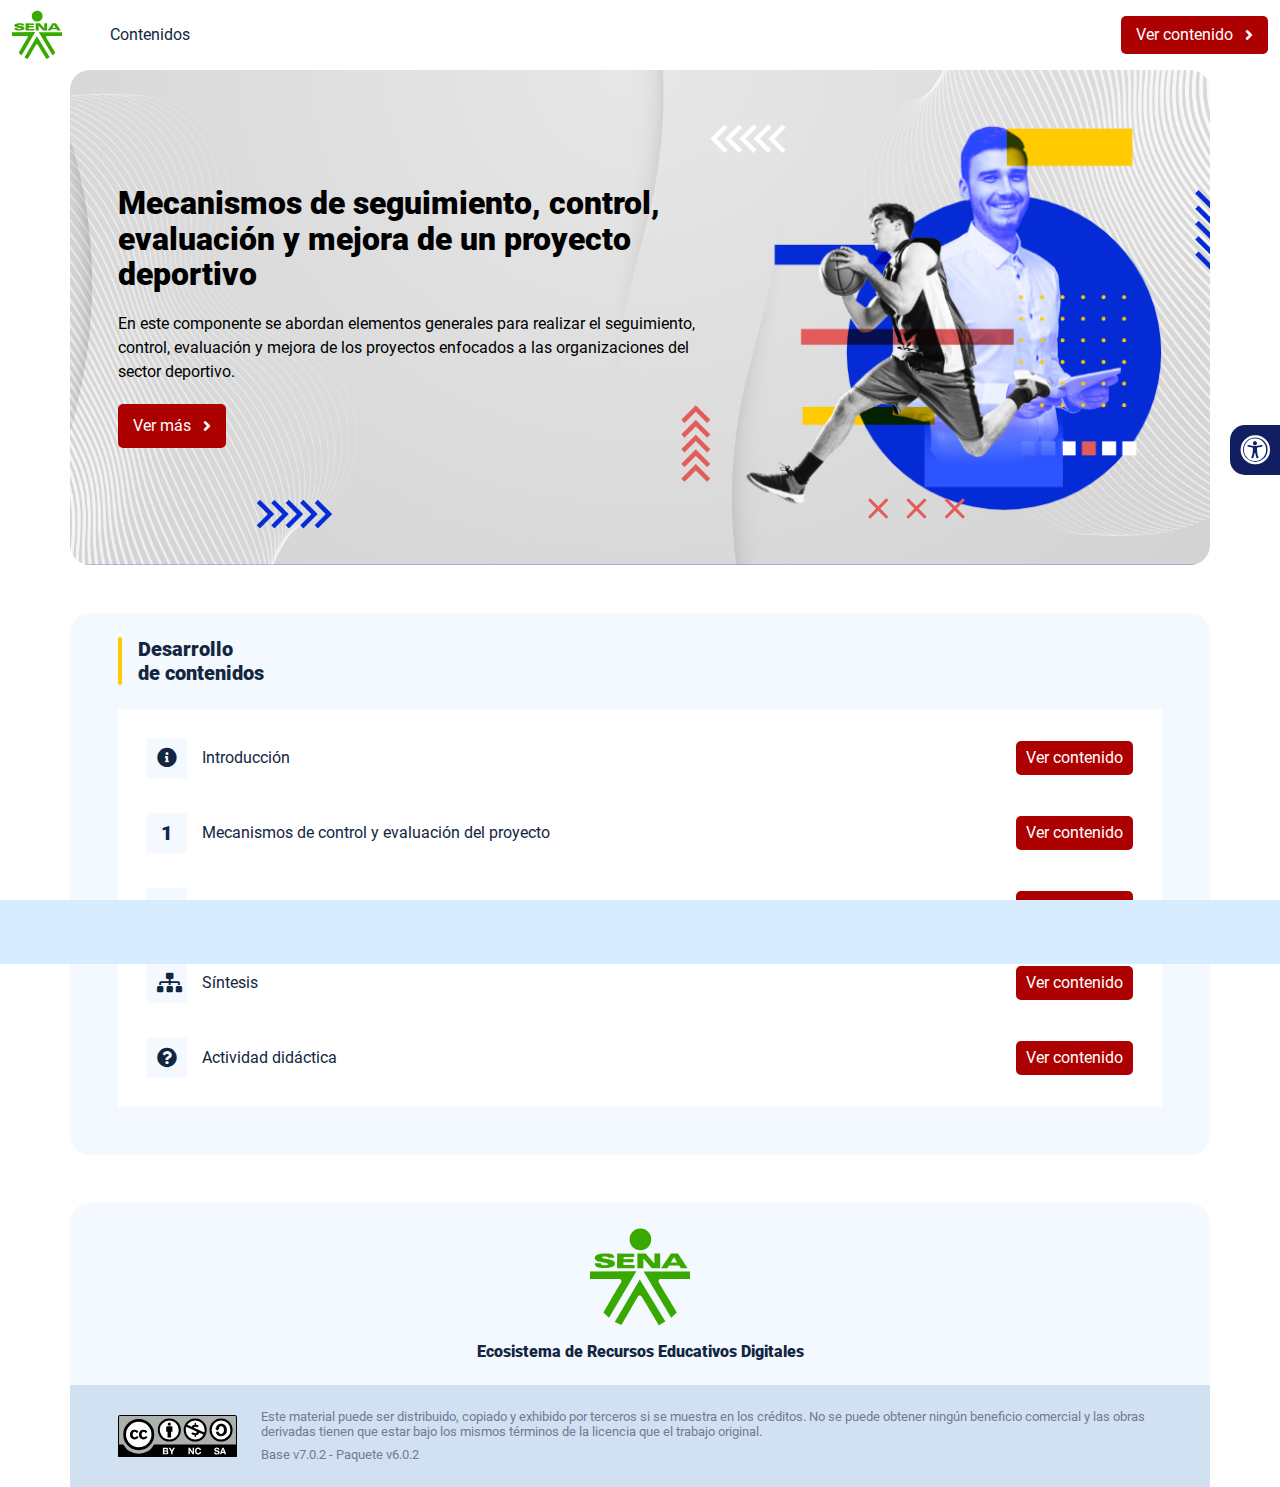
<file: index.html>
<!DOCTYPE html><html lang=""><head><meta charset="utf-8"><meta http-equiv="X-UA-Compatible" content="IE=edge"><meta name="viewport" content="width=device-width,initial-scale=1"><link rel="icon" href="favicon.ico"><title>Mecanismos de seguimiento, control, evaluación y mejora de un proyecto deportivo</title><link href="css/chunk-110f1f0b.52141945.css" rel="prefetch"><link href="css/chunk-179248a2.52141945.css" rel="prefetch"><link href="css/chunk-2a9fce91.52141945.css" rel="prefetch"><link href="css/chunk-515a8379.37a6225b.css" rel="prefetch"><link href="css/chunk-59974754.12e32b6a.css" rel="prefetch"><link href="css/chunk-5d1ce150.52141945.css" rel="prefetch"><link href="css/chunk-60cbc06b.09438581.css" rel="prefetch"><link href="css/chunk-623f2040.52141945.css" rel="prefetch"><link href="css/chunk-6a43ec24.52141945.css" rel="prefetch"><link href="css/chunk-6e1e538a.3ba0a060.css" rel="prefetch"><link href="css/chunk-6e613899.52141945.css" rel="prefetch"><link href="css/chunk-766a929b.1bdef9da.css" rel="prefetch"><link href="css/chunk-7794bb60.52141945.css" rel="prefetch"><link href="css/comple.d089c59c.css" rel="prefetch"><link href="css/creditos.4868dcc5.css" rel="prefetch"><link href="css/glosario.d4dc5f11.css" rel="prefetch"><link href="css/referencias.bea0c588.css" rel="prefetch"><link href="js/actividad.2b9542c3.js" rel="prefetch"><link href="js/chunk-0206bfa0.db848401.js" rel="prefetch"><link href="js/chunk-110f1f0b.61a4ed11.js" rel="prefetch"><link href="js/chunk-13a6037e.0dbe5c65.js" rel="prefetch"><link href="js/chunk-179248a2.d6cf2861.js" rel="prefetch"><link href="js/chunk-18f95272.9d8cf629.js" rel="prefetch"><link href="js/chunk-2a9fce91.0ecc359b.js" rel="prefetch"><link href="js/chunk-2c06842c.6cae5bfb.js" rel="prefetch"><link href="js/chunk-2d0c5615.75151c9d.js" rel="prefetch"><link href="js/chunk-2d0e96ec.a0992f3a.js" rel="prefetch"><link href="js/chunk-2d208d90.7ca99724.js" rel="prefetch"><link href="js/chunk-2d21d0e2.662065e2.js" rel="prefetch"><link href="js/chunk-2d22c123.3ab92924.js" rel="prefetch"><link href="js/chunk-2e80bb9a.84e37d65.js" rel="prefetch"><link href="js/chunk-319206de.0748c1e6.js" rel="prefetch"><link href="js/chunk-36769079.db07006a.js" rel="prefetch"><link href="js/chunk-4cdd78c0.0277c010.js" rel="prefetch"><link href="js/chunk-515a8379.5df7d778.js" rel="prefetch"><link href="js/chunk-53ccb27e.cc458c56.js" rel="prefetch"><link href="js/chunk-55d286b8.f370762b.js" rel="prefetch"><link href="js/chunk-59974754.12fa6331.js" rel="prefetch"><link href="js/chunk-5d1ce150.6ee84259.js" rel="prefetch"><link href="js/chunk-60cbc06b.c331d9c0.js" rel="prefetch"><link href="js/chunk-623f2040.dfc3159f.js" rel="prefetch"><link href="js/chunk-659152b8.592218b5.js" rel="prefetch"><link href="js/chunk-6a43ec24.c4a1c2ef.js" rel="prefetch"><link href="js/chunk-6e1e538a.0a30a368.js" rel="prefetch"><link href="js/chunk-6e613899.042dd297.js" rel="prefetch"><link href="js/chunk-766a929b.cee86727.js" rel="prefetch"><link href="js/chunk-7794bb60.280b6865.js" rel="prefetch"><link href="js/chunk-c796899c.d7fc5ff3.js" rel="prefetch"><link href="js/chunk-e8a7823a.8074120d.js" rel="prefetch"><link href="js/chunk-fde47172.53c5fbd8.js" rel="prefetch"><link href="js/comple.b9a9e304.js" rel="prefetch"><link href="js/creditos.2d37fb69.js" rel="prefetch"><link href="js/glosario.31ecbb0d.js" rel="prefetch"><link href="js/intro.3831b947.js" rel="prefetch"><link href="js/referencias.b69a9156.js" rel="prefetch"><link href="js/sintesis.dadf8870.js" rel="prefetch"><link href="js/tema1.8c6abd22.js" rel="prefetch"><link href="js/tema2.987f1f68.js" rel="prefetch"><link href="css/app.17a39e71.css" rel="preload" as="style"><link href="css/chunk-vendors.4038ef06.css" rel="preload" as="style"><link href="js/app.f83e6007.js" rel="preload" as="script"><link href="js/chunk-vendors.fd36b4c1.js" rel="preload" as="script"><link href="css/chunk-vendors.4038ef06.css" rel="stylesheet"><link href="css/app.17a39e71.css" rel="stylesheet"></head><body><noscript><strong>We're sorry but Mecanismos de seguimiento, control, evaluación y mejora de un proyecto deportivo doesn't work properly without JavaScript enabled. Please enable it to continue.</strong></noscript><div id="app"></div><script src="js/chunk-vendors.fd36b4c1.js"></script><script src="js/app.f83e6007.js"></script></body></html>
</file>
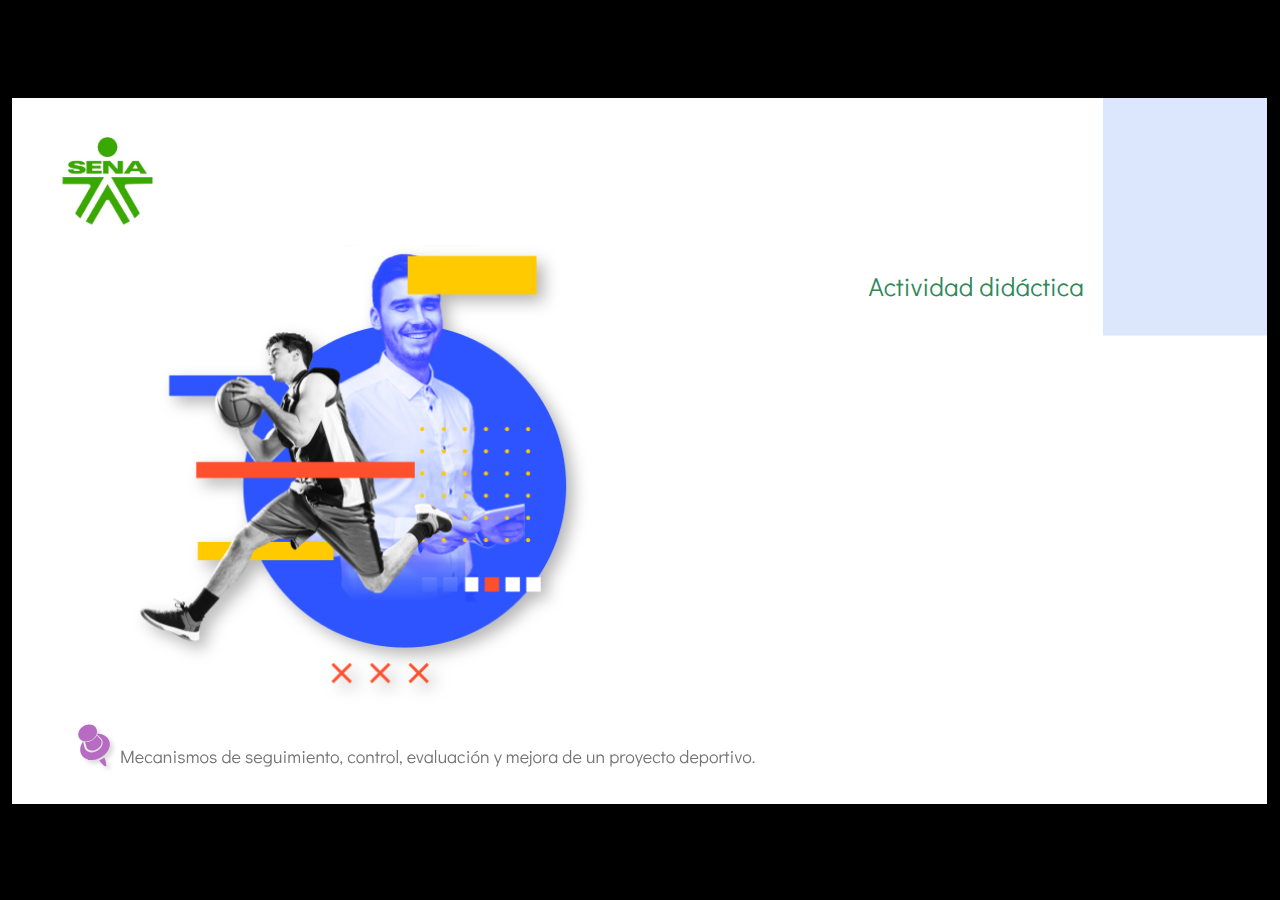
<file: actividades/actividad.html>
﻿<!doctype html>
<html lang="es">
<head>
  <meta charset="utf-8">
  <!-- Creado con Storyline 360 - http://www.articulate.com  -->
  <!-- version: 3.75.30269.0 -->
  <title>Actividad did&#225;ctica</title>
  <meta http-equiv="x-ua-compatible" content="IE=edge"/>
  <meta name="viewport" content="width=device-width,initial-scale=1,user-scalable=no,shrink-to-fit=no,minimal-ui"/>
  <meta name="apple-mobile-web-app-capable" content="yes"/>
  <style>
    html, body { height: 100%; padding: 0; margin: 0 }
    #app { height: 100%; width: 100%; }
  </style>

  <script>
    window.DS = {};
    window.globals = {
      DATA_PATH_BASE: '',
      HAS_FRAME: true,
      HAS_SLIDE: true,

      lmsPresent: false,
      tinCanPresent: false,
      cmi5Present: false,
      aoSupport: false,
      scale: 'show all',
      captureRc: false,
      browserSize: 'optimal',
      bgColor: '#000000',
      features: 'AccessibleVideo,BackgroundAudio,ConnectionMessages,FullScreenToggle,InsertSvgPicture,LayerPresentAsDialog,MultipleQuizTracking,PlayerSpeedControl,StreamingVideo,UpdatedThemeEditor,UseAudioElement,VideoTranscripts',
      themeName: 'classic',
      preloaderColor: '#FFFFFF',
      suppressAnalytics: false,
      productChannel: 'stable',
      publishSource: 'storyline',
      aid: 'aid|5304b41d-7af7-4125-b8d1-83eb222823e2',
      cid: '04bfd34e-cd07-4569-9f02-371561cab23e',
      playerVersion: '3.75.30269.0',
      publishTimestamp: '2024-04-06T18:41:37.7922797Z',
      maxIosVideoElements: 10,
      connectionSettings: { },

      
      parseParams: function(qs) {
        if (window.globals.parsedParams != null) {
          return window.globals.parsedParams;
        }
        qs = (qs || window.location.search.substr(1)).split('+').join(' ');
        var params = {},
            tokens,
            re = /[?&]?([^=]+)=([^&]*)/g;

        while (tokens = re.exec(qs)) {
          params[decodeURIComponent(tokens[1]).trim()] =
            decodeURIComponent(tokens[2]).trim();
        }
        window.globals.parsedParams = params;
        return params;
      }

    };
  </script>
  <script>
    var isIe11 = ('ActiveXObject' in window || window.MSBlobBuilder != null)
      && window.msCrypto != null && !window.ActiveXObject;
    if (isIe11) {
      window.globals.unsupportedBrowser = true;
      document.write(atob('[base64]'));
    }
  </script>
  
  <script>window.THREE = { };</script>
  
</head>
<body style="background: #000000" class="cs-HTML theme-classic">
  <!-- 360 -->
  <script>!function(){var e,i=/iPhone/i,o=/iPod/i,n=/iPad/i,t=/\biOS-universal(?:.+)Mac\b/i,r=/\bAndroid(?:.+)Mobile\b/i,a=/Android/i,d=/(?:SD4930UR|\bSilk(?:.+)Mobile\b)/i,p=/Silk/i,l=/Windows Phone/i,u=/\bWindows(?:.+)ARM\b/i,b=/BlackBerry/i,s=/BB10/i,c=/Opera Mini/i,f=/\b(CriOS|Chrome)(?:.+)Mobile/i,h=/Mobile(?:.+)Firefox\b/i,v=function(e){return void 0!==e&&"MacIntel"===e.platform&&"number"==typeof e.maxTouchPoints&&e.maxTouchPoints>1&&"undefined"==typeof MSStream};e=function(e){var m={userAgent:"",platform:"",maxTouchPoints:0};e||"undefined"==typeof navigator?"string"==typeof e?m.userAgent=e:e&&e.userAgent&&(m={userAgent:e.userAgent,platform:e.platform,maxTouchPoints:e.maxTouchPoints||0}):m={userAgent:navigator.userAgent,platform:navigator.platform,maxTouchPoints:navigator.maxTouchPoints||0};var g=m.userAgent,y=g.split("[FBAN");void 0!==y[1]&&(g=y[0]),void 0!==(y=g.split("Twitter"))[1]&&(g=y[0]);var A=function(e){return function(i){return i.test(e)}}(g),w={apple:{phone:A(i)&&!A(l),ipod:A(o),tablet:!A(i)&&(A(n)||v(m))&&!A(l),universal:A(t),device:(A(i)||A(o)||A(n)||A(t)||v(m))&&!A(l)},amazon:{phone:A(d),tablet:!A(d)&&A(p),device:A(d)||A(p)},android:{phone:!A(l)&&A(d)||!A(l)&&A(r),tablet:!A(l)&&!A(d)&&!A(r)&&(A(p)||A(a)),device:!A(l)&&(A(d)||A(p)||A(r)||A(a))||A(/\bokhttp\b/i)},windows:{phone:A(l),tablet:A(u),device:A(l)||A(u)},other:{blackberry:A(b),blackberry10:A(s),opera:A(c),firefox:A(h),chrome:A(f),device:A(b)||A(s)||A(c)||A(h)||A(f)},any:!1,phone:!1,tablet:!1};return w.any=w.apple.device||w.android.device||w.windows.device||w.other.device,w.phone=w.apple.phone||w.android.phone||w.windows.phone,w.tablet=w.apple.tablet||w.android.tablet||w.windows.tablet,w}(),"object"==typeof exports&&"undefined"!=typeof module?module.exports=e:"function"==typeof define&&define.amd?define((function(){return e})):this.isMobile=e}();
    window.isMobile.apple.tablet = window.isMobile.apple.tablet ||
      (navigator.platform === 'MacIntel' && navigator.maxTouchPoints > 1);
    window.isMobile.apple.device = window.isMobile.apple.device || window.isMobile.apple.tablet;
    window.isMobile.tablet = window.isMobile.tablet || window.isMobile.apple.tablet;
    window.isMobile.any = window.isMobile.any || window.isMobile.apple.tablet;
  </script>

  <div id="focus-sink" tabindex="-1"></div>

  <div id="preso"></div>
  <script>
    (function() {

      var classTypes = [ 'desktop', 'mobile', 'phone', 'tablet' ];

      var addDeviceClasses = function(prefix, testObj) {
        var curr, i;
        for (i = 0; i < classTypes.length; i++) {
          curr = classTypes[i];
          if (testObj[curr]) {
            document.body.classList.add(prefix + curr);
          }
        }
      };

      var params = window.globals.parseParams(),
          isDevicePreview = params.devicepreview === '1',
          isPhoneOverride = params.deviceType === 'phone' || (isDevicePreview && params.phone == '1'),
          isTabletOverride = (params.deviceType === 'tablet' || isDevicePreview) && !isPhoneOverride,
          isMobileOverride = isPhoneOverride || isTabletOverride;

      var deviceView = {
        desktop: !window.isMobile.any && !isMobileOverride,
        mobile: window.isMobile.any || isMobileOverride,
        phone: isPhoneOverride || (window.isMobile.phone && !isTabletOverride),
        tablet: isTabletOverride || window.isMobile.tablet
      };

      window.globals.deviceView = deviceView;
      window.isMobile.desktop = !window.isMobile.any;
      window.isMobile.mobile = window.isMobile.any;

      addDeviceClasses('view-', deviceView);

    })();
  </script>
  
  <script src='story_content/user.js' type=text/javascript></script>
  <div class="slide-loader"></div>

  <script>
    if (window.globals.deviceView.isMobile) { var doc = document, loader = doc.body.querySelector('.slide-loader'); [ 1, 2, 3 ].forEach(function(n) { var d = doc.createElement('div'); d.style.backgroundColor = window.globals.preloaderColor; d.classList.add('mobile-loader-dot'); d.classList.add('dot' + n); loader.appendChild(d); }); }
  </script>

  <div class="mobile-load-title-overlay" style="display: none">
    <div class="mobile-load-title">Actividad did&#225;ctica</div>
  </div>

  <div class="mobile-chrome-warning"></div>

  
<style>
  .warn-connection-dialog {
    display: none;
    background: transparent;
    pointer-events: none;
    position: fixed;
    left: 0;
    top: 0;
    width: 100%;
    height: 100%;
    z-index: 999;
  }

  .warn-connection-content {
    border-radius: 4px;
    background: white;
    border: 1px solid #E7E7E7;
    color: #333333;
    box-shadow: 0 2px 4px rgba(0, 0, 0, 0.25);
    transition: all 150ms ease-out;
    position: absolute;
    white-space: nowrap;
  }

  .view-phone.is-landscape .warn-connection-content {
    left: 23px;
    bottom: 23px;
  }

  .view-tablet.is-landscape .warn-connection-content {
    left: 50%;
    top: 20px;
    transform: translateX(-50%);
  }

  .is-portrait .warn-connection-content {
    transform: translate(-50%, calc(-100% - 15px));
  }

  .warn-connection-content p {
    display: inline-block;
    margin: 0 8px 0 0;
    line-height: 33px;
    font-size: 11px;
  }

  .warn-connection-content svg {
    position: relative;
    vertical-align: middle;
    margin: 0 2px 2px 8px;
  }

  .view-desktop .warn-connection-content {
    left: 1.5em;
    bottom: 1.5em;
  }

  .view-desktop .warn-connection-content p {
    font-size: 1.1em;
  }

  .is-offline .warn-connection-dialog {
    display: block;
  }

  .is-offline .cs-panel * {
    pointer-events: none !important;
  }

  .is-offline .cs-panel {
    pointer-events: all !important;
  }

  .is-offline #nav-controls * {
    pointer-events: none !important;
  }

  .is-offline #nav-controls {
    pointer-events: all !important;
  }
</style>

<div class="warn-connection-dialog">
  <div class="warn-connection-content">
    <svg width="17" height="15" viewBox="0 0 17 15" xmlns="http://www.w3.org/2000/svg">
      <path fill="#8F0000" stroke="white" d="M16.07,12.98 L15.88,12.23 L9.51,1.21 C8.97,0.26,7.6,0.26,7.06,1.21 L0.69,12.23 C0.15,13.16,0.81,14.36,1.91,14.36 H14.65 C15.47,14.36,16.05,13.7,16.07,12.98 Z"/>
      <path fill="white" stroke="white" d="M8.58,5.5 C8.35,5.28,8.5,5.35,8.21,5.32 C8.09,5.35,7.97,5.49,7.96,5.67 C7.97,5.79,7.98,5.92,7.98,6.04 L7.98,6.04 C7.99,6.17,8,6.31,8.01,6.43 L8.01,6.44 C8.03,6.92,8.06,7.41,8.09,7.9 L8.09,7.9 C8.12,8.39,8.14,8.88,8.17,9.37 C8.17,9.39,8.18,9.42,8.2,9.44 C8.23,9.46,8.25,9.47,8.28,9.47 C8.31,9.47,8.34,9.46,8.35,9.44 C8.37,9.43,8.38,9.4,8.39,9.35 L8.39,9.34 C8.39,9.24,8.4,9.15,8.4,9.05 L8.4,9.05 C8.41,8.96,8.41,8.86,8.42,8.75 C8.43,8.44,8.45,8.12,8.47,7.81 L8.47,7.81 C8.49,7.49,8.51,7.18,8.53,6.87 C8.55,6.46,8.56,6.05,8.59,5.64 L8.6,5.62 C8.6,5.57,8.59,5.53,8.58,5.5 L8.21,5.32 Z"/>
      <circle fill="white" stroke="white" cx="8.3" cy="11.35" r="0.3"/>
    </svg>
    <p>You are offline. Trying to reconnect...</p>
  </div>
</div>

<script>
  (function() {
    window.DS.connection = {
      warningShown: false,
      assets: {},
      loadingAssetGroup: false,
      retryDelay: 500
    };

    // @TODO this is POC code and can be cleaned up a bit more if we move forward
    // with the feature



    // The `window.globals.features` variable must be set in `webpack.dev.config` when testing locally - it is not enough
    // to have it in the data - but it must be set there as well.
    var useConnectionMessages = window.AbortController != null &&
      window.location.protocol != 'file:' &&
      window.globals.features.indexOf('ConnectionMessages') != -1;

    window.DS.connection.useConnectionMessages = useConnectionMessages

    var assetCount = 0;
    var checkLoadedId;
    var connectionSettings = window.globals.connectionSettings;

    if (useConnectionMessages && connectionSettings != null) {
      var contentEl = document.querySelector('.warn-connection-content');
      var messageEl = contentEl.querySelector('p')

      if (connectionSettings.useDarkTheme) {
        contentEl.style.borderColor = '#BABBBA';
        contentEl.style.backgroundColor = '#282828';
        contentEl.style.color = '#FFFFFF';
      }

      if (connectionSettings.message != null) {
        messageEl.textContent = window.decodeURIComponent(connectionSettings.message);
      }
    }

    function checkAssetsReady() {
      for (var i in DS.connection.assets) {
        if (!DS.connection.assets[i].success) {
          return false;
        }
      }
      return true;
    }

    function stopAssetGroup() {
      if (!useConnectionMessages) { return; }

      assetCount = 0;

      DS.connection.oldAssetGroup = DS.connection.assets;
      DS.connection.assets = {};
      DS.connection.loadingAssetGroup = false;
      clearInterval(checkLoadedId);
    }

    function startAssetGroup() {
      if (!useConnectionMessages) { return; }
      var ticks = 0;
      clearInterval(checkLoadedId);
      checkLoadedId = setInterval(function() {
        var loaded = 0;
        if (assetCount === 0 && loaded === 0) {
          clearInterval(checkLoadedId);
          return;
        }

        for (var i in DS.connection.assets) {
          if (DS.connection.assets[i].success) {
            loaded++;
          }
        }

        if (assetCount === loaded && checkAssetsReady()) {
          for (var i in DS.connection.assets) {
            if (DS.connection.assets[i].action) {
              DS.connection.assets[i].action();
            }
          }
          hideWarning();
          stopAssetGroup();
        }
      }, 100)
    }

    function requiredAsset(url, action, retry, type) {
      if (!useConnectionMessages) { return; }
      if (DS.connection.assets[url]) { return; }

      DS.connection.assets[url] = {
        success: false, action: action, retry: retry, type: type
      };
      assetCount = Object.keys(DS.connection.assets).length;
      if (!DS.connection.loadingAssetGroup) {
        startAssetGroup();
      }
      DS.connection.loadingAssetGroup = true;
    }

    function assetLoaded(url) {
      if (!useConnectionMessages) { return; }
      if (DS.connection.assets[url]) {
        DS.connection.assets[url].success = true;
      }
    }

    function assetFailed(url) {
      if (!useConnectionMessages) { return; }
      if (!DS.connection.assets[url]) {
        if (/\.js$/.test(url)) {
          setTimeout(function() {
            if (DS.connection.lastSlideLoaded != null) {
              DS.connection.lastSlideLoaded();
            }
          }, DS.connection.retryDelay);
        }
        return;
      }
      if (!DS.connection.warningShown) { showWarning(); }
      if (DS.connection.assets[url].retry) {
        setTimeout(function() {
          if (!DS.connection.assets[url].success) {
            DS.connection.assets[url].retry()
          }
        }, DS.connection.retryDelay);
      }
    }

    function hideWarning() {
      document.body.classList.remove('is-offline');
      DS.connection.warningShown = false;
    }
    DS.connection.hideWarning = hideWarning

    function showWarning(btn) {
      document.body.classList.add('is-offline')
      DS.connection.warningShown = true;
      updateWarningPosition();
    }

    function updateWarningPosition() {
      if (!DS.connection.warningShown) {
        return;
      }

      var isPortrait = document.body.classList.contains('is-portrait');
      var warningEl = document.querySelector('.warn-connection-content');

      if (isPortrait) {
        var slide = document.querySelector('.primary-slide');
        var slideRect = slide.getBoundingClientRect();

        warningEl.style.top = `${slideRect.top}px`
        warningEl.style.left = `${slideRect.left + slideRect.width / 2}px`
      } else {
        warningEl.style.top = null;
        warningEl.style.left = null;
      }

      window.requestAnimationFrame(updateWarningPosition);
    }

    // these will all be noops if the feature flag isn't set in
    // the data and `window.globals.features`
    DS.connection.requiredAsset = requiredAsset;
    DS.connection.assetLoaded = assetLoaded;
    DS.connection.assetFailed = assetFailed;
    DS.connection.stopAssetGroup = stopAssetGroup;
    DS.connection.startAssetGroup = startAssetGroup;
  })();
</script>


  <script>
    
    if (window.autoSpider && window.vInterfaceObject) {
      document.querySelector('.mobile-load-title-overlay').style.display = 'none';
    }
  </script>

  

  <link rel="stylesheet" href="html5/data/css/output.min.css" data-noprefix/>
</body>
<script src="html5/lib/scripts/bootstrapper.min.js"></script>
</html>
</file>
<file: css/chunk-110f1f0b.52141945.css>
.actividad[data-v-c4e6906c]{background-color:#f2f2f2}.horizontal-scroll__wrapper[data-v-c4e6906c]{overflow:hidden}.horizontal-scroll[data-v-c4e6906c]{display:flex;transition:transform .5s ease-in-out;align-items:center;flex-wrap:nowrap}.horizontal-scroll[data-v-c4e6906c]:not(.row){width:100%}.horizontal-scroll--item-fw[data-v-c4e6906c]>div{flex-grow:0;flex-shrink:0;width:100%;margin:0!important}
</file>
<file: css/chunk-179248a2.52141945.css>
.actividad[data-v-c4e6906c]{background-color:#f2f2f2}.horizontal-scroll__wrapper[data-v-c4e6906c]{overflow:hidden}.horizontal-scroll[data-v-c4e6906c]{display:flex;transition:transform .5s ease-in-out;align-items:center;flex-wrap:nowrap}.horizontal-scroll[data-v-c4e6906c]:not(.row){width:100%}.horizontal-scroll--item-fw[data-v-c4e6906c]>div{flex-grow:0;flex-shrink:0;width:100%;margin:0!important}
</file>
<file: css/chunk-2a9fce91.52141945.css>
.actividad[data-v-c4e6906c]{background-color:#f2f2f2}.horizontal-scroll__wrapper[data-v-c4e6906c]{overflow:hidden}.horizontal-scroll[data-v-c4e6906c]{display:flex;transition:transform .5s ease-in-out;align-items:center;flex-wrap:nowrap}.horizontal-scroll[data-v-c4e6906c]:not(.row){width:100%}.horizontal-scroll--item-fw[data-v-c4e6906c]>div{flex-grow:0;flex-shrink:0;width:100%;margin:0!important}
</file>
<file: css/chunk-515a8379.37a6225b.css>
.actividad{background-color:#f2f2f2}.banner-interno{position:relative}.banner-interno__fondo{position:absolute;top:0;bottom:-50px;left:0;right:0;background-color:#042bd6;background-size:cover;background-position:50%}.banner-interno__titulo{display:flex;align-items:center}.banner-interno__titulo__icono{display:block;width:32px;height:32px;border-radius:50%;background-color:#000;position:relative}.banner-interno__titulo__icono i{color:#042bd6;position:absolute;left:50%;top:50%;transform:translate(-50%,-50%)}.banner-interno__titulo h1,.banner-interno__titulo h2,.banner-interno__titulo h3,.banner-interno__titulo h4,.banner-interno__titulo h5,.banner-interno__titulo h6{color:#000;line-height:1.1em}
</file>
<file: css/chunk-59974754.12e32b6a.css>
.actividad{background-color:#f2f2f2}.aside-menu{position:fixed;top:70px;min-height:calc(100vh - 70px);max-height:calc(100vh - 70px);background-color:#f3f9ff;transition:flex .5s ease-in-out,width .5s ease-in-out;overflow-x:hidden;z-index:100001;width:300px}.aside-menu__black-background{position:fixed;inset:0;top:70px;background:rgba(0,0,0,.8);cursor:pointer}.aside-menu a{color:#111e61}.aside-menu__content{width:300px;display:flex;flex-direction:column;justify-content:space-between;min-height:calc(100vh - 70px);max-height:calc(100vh - 70px);border-right:1px solid #d8ecff;position:absolute;background:#fff}@media (max-height:800px){.aside-menu__content{min-height:800px;max-height:800px;overflow-y:auto}}.aside-menu__header{padding:10px;text-align:center;background-color:#d8ecff}.aside-menu__header h4{margin:0}.aside-menu__menu{overflow-y:auto;flex-grow:1;list-style:none;padding-left:0;margin-bottom:0}.aside-menu__menu__item--active .aside-menu__menu__item__lnk,.aside-menu__menu__item--active .aside-menu__sec-menu__item__lnk{background-color:#d8ecff;font-weight:700}.aside-menu__menu__item--sub-menu:hover,.aside-menu__menu__item:hover,.aside-menu__sec-menu__item:hover{background-color:#d8ecff}.aside-menu__menu__item--sub-menu{padding-left:10px}.aside-menu__menu__item--sub-menu--active .aside-menu__menu__item__lnk,.aside-menu__menu__item--sub-menu--active .aside-menu__sec-menu__item__lnk{background-color:#d8ecff;font-weight:700;position:relative}.aside-menu__menu__item--sub-menu--active .aside-menu__menu__item__lnk:before,.aside-menu__menu__item--sub-menu--active .aside-menu__sec-menu__item__lnk:before{content:"";display:block;position:absolute;left:0;bottom:0;top:0;width:4px;border-radius:2px;background-color:#ffca00}.aside-menu__menu__item__lnk,.aside-menu__sec-menu__item__lnk{display:flex;align-items:center;padding:10px 15px;line-height:1.1em}.aside-menu__menu__item__lnk i,.aside-menu__menu__item__lnk span,.aside-menu__sec-menu__item__lnk i,.aside-menu__sec-menu__item__lnk span{margin-right:10px}.aside-menu__menu__item__lnk i:last-child,.aside-menu__menu__item__lnk span:last-child,.aside-menu__sec-menu__item__lnk i:last-child,.aside-menu__sec-menu__item__lnk span:last-child{margin-right:0}.aside-menu__sec-menu{background-color:#d8ecff;padding:10px 0;flex-shrink:0;margin-bottom:0}.aside-menu__sec-menu__item{padding:10px 15px}.aside-menu__sec-menu__item__lnk{padding:0;border-radius:1em}.aside-menu__sec-menu__item__lnk i{display:block;width:2em;height:2em;padding:.5em 0;text-align:center;background-color:#fff;border-radius:50%}.aside-menu__sec-menu__item__lnk:hover{background-color:#fff}@media (max-width:576px){.aside-menu__sec-menu{padding-bottom:110px}}.main-menu-enter-active{animation:main-menu-open-animation .3s}.main-menu-enter-active .aside-menu__black-background{animation:main-menu-background-animation .3s}.main-menu-leave-active{animation:main-menu-open-animation .3s reverse}.main-menu-leave-active .aside-menu__black-background{animation:main-menu-background-animation .3s reverse}@keyframes main-menu-open-animation{0%{width:0}to{width:300px}}@keyframes main-menu-background-animation{0%{opacity:0}to{opacity:1}}
</file>
<file: css/chunk-5d1ce150.52141945.css>
.actividad[data-v-c4e6906c]{background-color:#f2f2f2}.horizontal-scroll__wrapper[data-v-c4e6906c]{overflow:hidden}.horizontal-scroll[data-v-c4e6906c]{display:flex;transition:transform .5s ease-in-out;align-items:center;flex-wrap:nowrap}.horizontal-scroll[data-v-c4e6906c]:not(.row){width:100%}.horizontal-scroll--item-fw[data-v-c4e6906c]>div{flex-grow:0;flex-shrink:0;width:100%;margin:0!important}
</file>
<file: css/chunk-60cbc06b.09438581.css>
.actividad[data-v-7e5a4120]{background-color:#f2f2f2}.header[data-v-7e5a4120]{position:sticky;top:0;padding-top:10px;padding-bottom:10px;background-color:#fff;z-index:10010;line-height:1.1em}.header__logo[data-v-7e5a4120]{width:50px}@media (max-width:576px){.header__componente-formativo[data-v-7e5a4120]{font-size:.8em}}.header__menu[data-v-7e5a4120]{cursor:pointer}.header__menu span[data-v-7e5a4120]{font-size:.7em;display:block;line-height:1em;text-align:center;color:#111e61}.header__menu__btn[data-v-7e5a4120]{width:30px;height:30px;position:relative;margin-bottom:4px}.header__menu__btn .line-1[data-v-7e5a4120],.header__menu__btn .line-2[data-v-7e5a4120],.header__menu__btn .line-3[data-v-7e5a4120]{height:4px;width:30px;background-color:#111e61;transform-origin:center center;position:absolute;left:0;border-radius:2px}.header__menu__btn .line-1[data-v-7e5a4120]{top:4px;animation:line-1-inactive-data-v-7e5a4120 .5s ease-in-out forwards}.header__menu__btn .line-2[data-v-7e5a4120]{top:13px;animation:line-2-inactive-data-v-7e5a4120 .5s ease-in-out forwards}.header__menu__btn .line-3[data-v-7e5a4120]{top:22px;animation:line-3-inactive-data-v-7e5a4120 .5s ease-in-out forwards}.header__menu__btn[data-v-7e5a4120]:hover{cursor:pointer}.header__menu__btn--open .line-1[data-v-7e5a4120]{animation:line-1-active-data-v-7e5a4120 .5s ease-in-out forwards}.header__menu__btn--open .line-2[data-v-7e5a4120]{animation:line-2-active-data-v-7e5a4120 .5s ease-in-out forwards}.header__menu__btn--open .line-3[data-v-7e5a4120]{animation:line-3-active-data-v-7e5a4120 .5s ease-in-out forwards}@keyframes line-1-active-data-v-7e5a4120{0%{transform:translate(0) rotate(0)}50%{transform:translateY(9px) rotate(0)}to{transform:translateY(9px) rotate(45deg)}}@keyframes line-2-active-data-v-7e5a4120{0%{transform:scale(1)}to{transform:scale(0)}}@keyframes line-3-active-data-v-7e5a4120{0%{transform:translate(0) rotate(0)}50%{transform:translateY(-9px) rotate(0)}to{transform:translateY(-9px) rotate(-45deg)}}@keyframes line-1-inactive-data-v-7e5a4120{0%{transform:translateY(9px) rotate(45deg)}50%{transform:translateY(9px) rotate(0)}to{transform:translate(0) rotate(0)}}@keyframes line-2-inactive-data-v-7e5a4120{0%{transform:scale(0)}to{transform:scale(1)}}@keyframes line-3-inactive-data-v-7e5a4120{0%{transform:translateY(-9px) rotate(-45deg)}50%{transform:translateY(-9px) rotate(0)}to{transform:translate(0) rotate(0)}}
</file>
<file: css/chunk-623f2040.52141945.css>
.actividad[data-v-c4e6906c]{background-color:#f2f2f2}.horizontal-scroll__wrapper[data-v-c4e6906c]{overflow:hidden}.horizontal-scroll[data-v-c4e6906c]{display:flex;transition:transform .5s ease-in-out;align-items:center;flex-wrap:nowrap}.horizontal-scroll[data-v-c4e6906c]:not(.row){width:100%}.horizontal-scroll--item-fw[data-v-c4e6906c]>div{flex-grow:0;flex-shrink:0;width:100%;margin:0!important}
</file>
<file: css/chunk-6a43ec24.52141945.css>
.actividad[data-v-c4e6906c]{background-color:#f2f2f2}.horizontal-scroll__wrapper[data-v-c4e6906c]{overflow:hidden}.horizontal-scroll[data-v-c4e6906c]{display:flex;transition:transform .5s ease-in-out;align-items:center;flex-wrap:nowrap}.horizontal-scroll[data-v-c4e6906c]:not(.row){width:100%}.horizontal-scroll--item-fw[data-v-c4e6906c]>div{flex-grow:0;flex-shrink:0;width:100%;margin:0!important}
</file>
<file: css/chunk-6e1e538a.3ba0a060.css>
.actividad[data-v-4f6b7c58]{background-color:#f2f2f2}.accesibilidad[data-v-4f6b7c58]{position:fixed;right:0;top:50vh;height:50px;background-color:#111e61;border-top-left-radius:15px;border-bottom-left-radius:15px;transform:translateY(-50%) translateX(100%) translateX(-50px);overflow:hidden;transition:transform .3s ease-in-out,height .3s ease-in-out}.accesibilidad[data-v-4f6b7c58]:hover{transform:translateY(-50%) translateX(0);height:12.75rem}.accesibilidad [data-v-4f6b7c58]{color:#fff}.accesibilidad__menu__content .accesibilidad__menu__item[data-v-4f6b7c58]{cursor:pointer}.accesibilidad__menu__content .accesibilidad__menu__item[data-v-4f6b7c58]:hover{background-color:#273685}.accesibilidad__menu__content .accesibilidad__menu__item[data-v-4f6b7c58]:last-child{border:none}.accesibilidad__menu__item[data-v-4f6b7c58]{display:flex;align-items:center;padding:10px;border-bottom:1px solid #273685;line-height:1em;-moz-user-select:none;user-select:none}.accesibilidad__menu i[data-v-4f6b7c58]{font-size:30px;font-style:normal;margin-right:10px;line-height:1em}.accesibilidad__menu img[data-v-4f6b7c58]{width:30px;margin-right:10px}
</file>
<file: css/chunk-6e613899.52141945.css>
.actividad[data-v-c4e6906c]{background-color:#f2f2f2}.horizontal-scroll__wrapper[data-v-c4e6906c]{overflow:hidden}.horizontal-scroll[data-v-c4e6906c]{display:flex;transition:transform .5s ease-in-out;align-items:center;flex-wrap:nowrap}.horizontal-scroll[data-v-c4e6906c]:not(.row){width:100%}.horizontal-scroll--item-fw[data-v-c4e6906c]>div{flex-grow:0;flex-shrink:0;width:100%;margin:0!important}
</file>
<file: css/chunk-766a929b.1bdef9da.css>
.actividad{background-color:#f2f2f2}.barra-avance{display:flex;align-items:center;justify-content:space-between;position:fixed;bottom:0;left:0;width:100%;padding:10px;background-color:#d8ecff;transition:transform .5s ease-in-out;z-index:100000}.barra-avance__barra{margin:0 20px;flex:1;position:relative;max-width:800px}.barra-avance__barra--amarilla,.barra-avance__barra--blanca{height:4px}.barra-avance__barra--amarilla:after,.barra-avance__barra--amarilla:before,.barra-avance__barra--blanca:after,.barra-avance__barra--blanca:before{content:"";display:block;width:10px;height:10px;border-radius:50%;position:absolute;top:50%}.barra-avance__barra--amarilla:before,.barra-avance__barra--blanca:before{left:0;transform:translate(-50%,-50%)}.barra-avance__barra--amarilla:after,.barra-avance__barra--blanca:after{right:0;transform:translate(50%,-50%)}.barra-avance__barra--blanca{background-color:#fff}.barra-avance__barra--blanca:after,.barra-avance__barra--blanca:before{background-color:#fff}.barra-avance__barra--amarilla{position:absolute;width:100%;top:0;background-color:#ad0000}.barra-avance__barra--amarilla:after,.barra-avance__barra--amarilla:before{background-color:#ad0000}.barra-avance__boton--regresar{background-color:#b0c0d2}.barra-avance__boton--regresar span{color:#111e61!important}.barra-avance__boton--disable{opacity:0;pointer-events:none}.barra-avance--open{transform:translateY(0)}.barra-avance--close{transform:translateY(100%)}
</file>
<file: css/chunk-7794bb60.52141945.css>
.actividad[data-v-c4e6906c]{background-color:#f2f2f2}.horizontal-scroll__wrapper[data-v-c4e6906c]{overflow:hidden}.horizontal-scroll[data-v-c4e6906c]{display:flex;transition:transform .5s ease-in-out;align-items:center;flex-wrap:nowrap}.horizontal-scroll[data-v-c4e6906c]:not(.row){width:100%}.horizontal-scroll--item-fw[data-v-c4e6906c]>div{flex-grow:0;flex-shrink:0;width:100%;margin:0!important}
</file>
<file: css/comple.d089c59c.css>
.banner-interno{position:relative}.banner-interno__fondo{position:absolute;top:0;bottom:-50px;left:0;right:0;background-color:#042bd6;background-size:cover;background-position:50%}.banner-interno__titulo{display:flex;align-items:center}.banner-interno__titulo__icono{display:block;width:32px;height:32px;border-radius:50%;background-color:#000;position:relative}.banner-interno__titulo__icono i{color:#042bd6;position:absolute;left:50%;top:50%;transform:translate(-50%,-50%)}.banner-interno__titulo h1,.banner-interno__titulo h2,.banner-interno__titulo h3,.banner-interno__titulo h4,.banner-interno__titulo h5,.banner-interno__titulo h6{color:#000;line-height:1.1em}.actividad{background-color:#f2f2f2}.complementario__enlaces{display:flex;justify-content:center;flex-wrap:wrap}.complementario__enlaces a{margin:0 5px}.complementario__btn{font-size:1.5em;line-height:1em}table{width:calc(100% - 1px);min-width:800px}table thead{background-color:#d8ecff}table thead th{border-color:#d8ecff}table td,table th{padding:25px 20px;text-align:center}
</file>
<file: css/creditos.4868dcc5.css>
.banner-interno{position:relative}.banner-interno__fondo{position:absolute;top:0;bottom:-50px;left:0;right:0;background-color:#042bd6;background-size:cover;background-position:50%}.banner-interno__titulo{display:flex;align-items:center}.banner-interno__titulo__icono{display:block;width:32px;height:32px;border-radius:50%;background-color:#000;position:relative}.banner-interno__titulo__icono i{color:#042bd6;position:absolute;left:50%;top:50%;transform:translate(-50%,-50%)}.banner-interno__titulo h1,.banner-interno__titulo h2,.banner-interno__titulo h3,.banner-interno__titulo h4,.banner-interno__titulo h5,.banner-interno__titulo h6{color:#000;line-height:1.1em}.actividad{background-color:#f2f2f2}.creditos-vista .tarjeta.credito{background-color:#d2e1f1}.creditos{color:#727997;overflow-x:auto}.creditos__item{min-width:490px}.creditos p{line-height:1.3em;margin-bottom:0;color:#727997}.creditos__titulo{font-weight:700;background-color:#d2e1f1;padding:5px 10px;border-top-radius:5px;border-top-left-radius:5px;border-top-right-radius:5px}.creditos table td,.creditos table th{border-color:#d2e1f1}
</file>
<file: css/glosario.d4dc5f11.css>
.banner-interno{position:relative}.banner-interno__fondo{position:absolute;top:0;bottom:-50px;left:0;right:0;background-color:#042bd6;background-size:cover;background-position:50%}.banner-interno__titulo{display:flex;align-items:center}.banner-interno__titulo__icono{display:block;width:32px;height:32px;border-radius:50%;background-color:#000;position:relative}.banner-interno__titulo__icono i{color:#042bd6;position:absolute;left:50%;top:50%;transform:translate(-50%,-50%)}.banner-interno__titulo h1,.banner-interno__titulo h2,.banner-interno__titulo h3,.banner-interno__titulo h4,.banner-interno__titulo h5,.banner-interno__titulo h6{color:#000;line-height:1.1em}.actividad{background-color:#f2f2f2}.glosario__letra-item{display:flex}.glosario__letra-item__texto{padding-top:5px}.glosario__letra-item__letra__icono{width:32px;height:32px;position:relative;line-height:1em;border-radius:50%;background-color:#d2e1f1}.glosario__letra-item__letra__icono span{position:absolute;left:50%;top:50%;transform:translate(-50%,-50%);font-size:1.1em;font-weight:900}
</file>
<file: css/referencias.bea0c588.css>
.banner-interno{position:relative}.banner-interno__fondo{position:absolute;top:0;bottom:-50px;left:0;right:0;background-color:#042bd6;background-size:cover;background-position:50%}.banner-interno__titulo{display:flex;align-items:center}.banner-interno__titulo__icono{display:block;width:32px;height:32px;border-radius:50%;background-color:#000;position:relative}.banner-interno__titulo__icono i{color:#042bd6;position:absolute;left:50%;top:50%;transform:translate(-50%,-50%)}.banner-interno__titulo h1,.banner-interno__titulo h2,.banner-interno__titulo h3,.banner-interno__titulo h4,.banner-interno__titulo h5,.banner-interno__titulo h6{color:#000;line-height:1.1em}.actividad{background-color:#f2f2f2}.referencias__item:last-child hr{display:none}.referencias__item a{color:#2196f3;text-decoration:underline;overflow-wrap:break-word}
</file>
<file: css/app.17a39e71.css>
*{box-sizing:inherit}:after,:before{box-sizing:inherit}html{height:100%;line-height:1.15;box-sizing:border-box;-webkit-font-smoothing:antialiased;-moz-osx-font-smoothing:grayscale;-webkit-text-size-adjust:100%;-ms-text-size-adjust:100%;text-rendering:optimizeLegibility}a,abbr,acronym,address,applet,article,aside,audio,b,big,blockquote,body,canvas,caption,center,cite,code,dd,del,details,dfn,div,dl,dt,em,embed,fieldset,figcaption,figure,footer,form,h1,h2,h3,h4,h5,h6,header,hgroup,html,i,iframe,img,ins,kbd,label,legend,li,mark,menu,nav,object,ol,output,p,pre,q,ruby,s,samp,section,small,span,strike,strong,sub,summary,sup,table,tbody,td,tfoot,th,thead,time,tr,tt,u,ul,var,video{margin:0;padding:0;border:0;outline:0;background:transparent;vertical-align:baseline}article,aside,details,figcaption,figure,footer,header,main,menu,nav,section,summary{display:block}[hidden],template{display:none}hr{box-sizing:content-box;height:0;border-bottom:1px solid #e8e8e8;border-left:0;border-right:0;border-top:0;margin:1.5em 0;overflow:visible}[hidden]{display:none}a{font-family:Roboto,sans-serif;font-size:1em;font-weight:400;text-decoration:none;color:#12263f;background-color:transparent;transition:all .15s ease-in-out;-webkit-text-decoration-skip:objects}a:active,a:hover{outline-width:0}a:active,a:focus,a:hover{color:#000}[type=button],[type=reset],[type=submit],button{-moz-appearance:none;appearance:none;cursor:pointer;display:inline-block;vertical-align:middle;border:0;border-radius:5px;color:#fff;background-color:#ad0000;font-family:Roboto,sans-serif;font-weight:400;font-size:1em;-webkit-font-smoothing:antialiased;line-height:1em;white-space:nowrap;text-decoration:none;text-transform:none;padding:.75em 1.5em;margin:0;-moz-user-select:none;user-select:none;overflow:visible;transition:background-color .15s ease-in-out}[type=button]:focus,[type=button]:hover,[type=reset]:focus,[type=reset]:hover,[type=submit]:focus,[type=submit]:hover,button:focus,button:hover{background-color:#ad0000;color:#fff}[type=button]:disabled,[type=reset]:disabled,[type=submit]:disabled,button:disabled{cursor:not-allowed;opacity:.5}[type=button]:disabled:hover,[type=reset]:disabled:hover,[type=submit]:disabled:hover,button:disabled:hover{background-color:#ad0000}input,select,textarea{margin:0;display:block;font-family:Roboto,sans-serif;font-size:16px}input{overflow:visible}[type=color],[type=date],[type=datetime-local],[type=datetime],[type=email],[type=month],[type=number],[type=password],[type=search],[type=tel],[type=text],[type=time],[type=url],[type=week],input:not([type]),select,select[multiple],textarea{background-color:#fff;border:1px solid #e8e8e8;border-radius:5px;box-shadow:inset 0 1px 3px rgba(0,0,0,.06);box-sizing:inherit;margin-bottom:.75em;padding:.5em;transition:border-color .15s ease-in-out;width:100%}[type=color]:hover,[type=date]:hover,[type=datetime-local]:hover,[type=datetime]:hover,[type=email]:hover,[type=month]:hover,[type=number]:hover,[type=password]:hover,[type=search]:hover,[type=tel]:hover,[type=text]:hover,[type=time]:hover,[type=url]:hover,[type=week]:hover,input:not([type]):hover,select:hover,select[multiple]:hover,textarea:hover{border-color:shade(#e8e8e8,20%)}[type=color]:focus,[type=date]:focus,[type=datetime-local]:focus,[type=datetime]:focus,[type=email]:focus,[type=month]:focus,[type=number]:focus,[type=password]:focus,[type=search]:focus,[type=tel]:focus,[type=text]:focus,[type=time]:focus,[type=url]:focus,[type=week]:focus,input:not([type]):focus,select:focus,select[multiple]:focus,textarea:focus{border-color:#ffca00;box-shadow:inset 0 1px 3px rgba(0,0,0,.06),0 0 5px rgba(4,38,189,.7);outline:none}[type=color]:disabled,[type=date]:disabled,[type=datetime-local]:disabled,[type=datetime]:disabled,[type=email]:disabled,[type=month]:disabled,[type=number]:disabled,[type=password]:disabled,[type=search]:disabled,[type=tel]:disabled,[type=text]:disabled,[type=time]:disabled,[type=url]:disabled,[type=week]:disabled,input:not([type]):disabled,select:disabled,select[multiple]:disabled,textarea:disabled{background-color:shade(#fff,5%);cursor:not-allowed}[type=color]:disabled:hover,[type=date]:disabled:hover,[type=datetime-local]:disabled:hover,[type=datetime]:disabled:hover,[type=email]:disabled:hover,[type=month]:disabled:hover,[type=number]:disabled:hover,[type=password]:disabled:hover,[type=search]:disabled:hover,[type=tel]:disabled:hover,[type=text]:disabled:hover,[type=time]:disabled:hover,[type=url]:disabled:hover,[type=week]:disabled:hover,input:not([type]):disabled:hover,select:disabled:hover,select[multiple]:disabled:hover,textarea:disabled:hover{border:1px solid #e8e8e8}select{text-transform:none;max-width:100%;border-radius:5px}::-webkit-file-upload-button{background-color:#ad0000;border:none;cursor:pointer;color:#fff;border-radius:5px;padding:.75em 1.5em}::-webkit-file-upload-button:hover{background-color:#ad0000}optgroup{font-weight:700}fieldset{border:1px solid #e8e8e8;background-color:transparent;padding:1.5em;-webkit-margin-start:0;-webkit-margin-end:0;-webkit-padding-before:1.5em;-webkit-padding-start:1.5em;-webkit-padding-end:1.5em;-webkit-padding-after:1.5em}legend{box-sizing:border-box;color:inherit;display:table;max-width:100%;padding:0;white-space:normal;font-weight:600;-webkit-padding-start:0;-webkit-padding-end:0}label,legend{margin-bottom:.375em}label{display:block;font-size:1em;font-family:Roboto,sans-serif;font-weight:900}textarea{overflow:auto;resize:vertical}[type=checkbox],[type=radio]{box-sizing:border-box;padding:0;display:inline;margin-right:.375em}[type=number]::-webkit-inner-spin-button,[type=number]::-webkit-outer-spin-button{height:auto}[type=search]{-webkit-appearance:textfield;outline-offset:-2px}[type=search]::-webkit-search-cancel-button,[type=search]::-webkit-search-decoration{-webkit-appearance:none;-moz-appearance:none}::-moz-placeholder{color:#999}::placeholder{color:#999}::-webkit-file-upload-button{-webkit-appearance:button;-moz-appearance:button;font:inherit}[type=file]{margin-bottom:.75em;width:100%}[type=button],[type=reset],[type=submit],button{-webkit-appearance:button}[type=button]::-moz-focus-inner,[type=reset]::-moz-focus-inner,[type=submit]::-moz-focus-inner,button::-moz-focus-inner{border-style:none;padding:0}[type=button]:-moz-focusring,[type=reset]:-moz-focusring,[type=submit]:-moz-focusring,button:-moz-focusring{outline:1px dotted ButtonText}progress{vertical-align:baseline}ol,ul{list-style:none;margin-bottom:1em}dt{font-weight:700}figure,img,picture,svg{margin:0;width:100%;max-width:100%}figcaption{display:block;background-color:#e8e8e8;padding:.75em 1.5em;font-size:.8em;font-weight:700}img,svg{display:block;border-style:none}svg:not(:root){overflow:hidden}audio,canvas,progress,video{display:inline-block}audio:not([controls]){display:none;height:0}template{display:none}table{border-collapse:collapse;border-spacing:0;table-layout:fixed;width:100%}td,th,tr{vertical-align:middle}td,th{border:1px solid #e8e8e8;padding:.75em}th{font-size:.875em;line-height:1.2}td{line-height:1.5}body{font-size:16px;font-weight:400;line-height:1.5}body,h1,h2,h3,h4,h5,h6{color:#12263f;font-family:Roboto,sans-serif}h1,h2,h3,h4,h5,h6{font-weight:900;line-height:1.2;margin:0 0 .75em}h1{font-size:2em}h2{font-size:1.5em}h3{font-size:1.25em}h4{font-size:1.125em}h5{font-size:1em}h6{font-size:.875em}p{font-family:Roboto,sans-serif;font-size:1em;font-weight:400;line-height:1.5;color:#12263f;margin-bottom:1em}b,strong{font-weight:700}dfn,em,i{font-style:italic}br{line-height:2em}u{text-decoration:underline}code,kbd,pre,samp{color:#727997;font-family:Lucida Console,Courier New,monospace;font-size:1em}sub,sup{font-size:75%;line-height:0;position:relative;vertical-align:baseline}sub{bottom:-.25em}sup{top:-.5em}small{font-size:80%}mark{background-color:#ffeb3b;color:#000}abbr[title]{border-bottom:none;text-decoration:underline;text-decoration:underline dotted}blockquote,q{quotes:none}::selection{background:#2196f3!important;color:#fff!important;text-shadow:none}::-moz-selection{background:#2196f3!important;color:#fff!important;text-shadow:none}img::selection{background:transparent}img::-moz-selection{background:transparent}body{-webkit-tap-highlight-color:#2196F3!important}details,menu{display:block}summary{display:list-item}@media print{*{background:transparent!important;color:#000!important;box-shadow:none!important;text-shadow:none!important}:after,:before,:first-letter,:first-line{background:transparent!important;color:#000!important;box-shadow:none!important;text-shadow:none!important}a,a:visited{text-decoration:underline}a[href]:after{content:" (" attr(href) ")"}a abbr[title]:after{content:" (" attr(title) ")"}a[href^="#"]:after,a[href^="javascript:"]:after{content:""}blockquote,pre{border:1px solid #999;page-break-inside:avoid}thead{display:table-header-group}img,tr{page-break-inside:avoid}img{max-width:100%!important}h2,h3,p{orphans:3;widows:3}h2,h3{page-break-after:avoid}}[data-aos][data-aos][data-aos-duration="50"],body[data-aos-duration="50"] [data-aos]{transition-duration:50ms}[data-aos][data-aos][data-aos-delay="50"],body[data-aos-delay="50"] [data-aos]{transition-delay:0s}[data-aos][data-aos][data-aos-delay="50"].aos-animate,body[data-aos-delay="50"] [data-aos].aos-animate{transition-delay:50ms}[data-aos][data-aos][data-aos-duration="100"],body[data-aos-duration="100"] [data-aos]{transition-duration:.1s}[data-aos][data-aos][data-aos-delay="100"],body[data-aos-delay="100"] [data-aos]{transition-delay:0s}[data-aos][data-aos][data-aos-delay="100"].aos-animate,body[data-aos-delay="100"] [data-aos].aos-animate{transition-delay:.1s}[data-aos][data-aos][data-aos-duration="150"],body[data-aos-duration="150"] [data-aos]{transition-duration:.15s}[data-aos][data-aos][data-aos-delay="150"],body[data-aos-delay="150"] [data-aos]{transition-delay:0s}[data-aos][data-aos][data-aos-delay="150"].aos-animate,body[data-aos-delay="150"] [data-aos].aos-animate{transition-delay:.15s}[data-aos][data-aos][data-aos-duration="200"],body[data-aos-duration="200"] [data-aos]{transition-duration:.2s}[data-aos][data-aos][data-aos-delay="200"],body[data-aos-delay="200"] [data-aos]{transition-delay:0s}[data-aos][data-aos][data-aos-delay="200"].aos-animate,body[data-aos-delay="200"] [data-aos].aos-animate{transition-delay:.2s}[data-aos][data-aos][data-aos-duration="250"],body[data-aos-duration="250"] [data-aos]{transition-duration:.25s}[data-aos][data-aos][data-aos-delay="250"],body[data-aos-delay="250"] [data-aos]{transition-delay:0s}[data-aos][data-aos][data-aos-delay="250"].aos-animate,body[data-aos-delay="250"] [data-aos].aos-animate{transition-delay:.25s}[data-aos][data-aos][data-aos-duration="300"],body[data-aos-duration="300"] [data-aos]{transition-duration:.3s}[data-aos][data-aos][data-aos-delay="300"],body[data-aos-delay="300"] [data-aos]{transition-delay:0s}[data-aos][data-aos][data-aos-delay="300"].aos-animate,body[data-aos-delay="300"] [data-aos].aos-animate{transition-delay:.3s}[data-aos][data-aos][data-aos-duration="350"],body[data-aos-duration="350"] [data-aos]{transition-duration:.35s}[data-aos][data-aos][data-aos-delay="350"],body[data-aos-delay="350"] [data-aos]{transition-delay:0s}[data-aos][data-aos][data-aos-delay="350"].aos-animate,body[data-aos-delay="350"] [data-aos].aos-animate{transition-delay:.35s}[data-aos][data-aos][data-aos-duration="400"],body[data-aos-duration="400"] [data-aos]{transition-duration:.4s}[data-aos][data-aos][data-aos-delay="400"],body[data-aos-delay="400"] [data-aos]{transition-delay:0s}[data-aos][data-aos][data-aos-delay="400"].aos-animate,body[data-aos-delay="400"] [data-aos].aos-animate{transition-delay:.4s}[data-aos][data-aos][data-aos-duration="450"],body[data-aos-duration="450"] [data-aos]{transition-duration:.45s}[data-aos][data-aos][data-aos-delay="450"],body[data-aos-delay="450"] [data-aos]{transition-delay:0s}[data-aos][data-aos][data-aos-delay="450"].aos-animate,body[data-aos-delay="450"] [data-aos].aos-animate{transition-delay:.45s}[data-aos][data-aos][data-aos-duration="500"],body[data-aos-duration="500"] [data-aos]{transition-duration:.5s}[data-aos][data-aos][data-aos-delay="500"],body[data-aos-delay="500"] [data-aos]{transition-delay:0s}[data-aos][data-aos][data-aos-delay="500"].aos-animate,body[data-aos-delay="500"] [data-aos].aos-animate{transition-delay:.5s}[data-aos][data-aos][data-aos-duration="550"],body[data-aos-duration="550"] [data-aos]{transition-duration:.55s}[data-aos][data-aos][data-aos-delay="550"],body[data-aos-delay="550"] [data-aos]{transition-delay:0s}[data-aos][data-aos][data-aos-delay="550"].aos-animate,body[data-aos-delay="550"] [data-aos].aos-animate{transition-delay:.55s}[data-aos][data-aos][data-aos-duration="600"],body[data-aos-duration="600"] [data-aos]{transition-duration:.6s}[data-aos][data-aos][data-aos-delay="600"],body[data-aos-delay="600"] [data-aos]{transition-delay:0s}[data-aos][data-aos][data-aos-delay="600"].aos-animate,body[data-aos-delay="600"] [data-aos].aos-animate{transition-delay:.6s}[data-aos][data-aos][data-aos-duration="650"],body[data-aos-duration="650"] [data-aos]{transition-duration:.65s}[data-aos][data-aos][data-aos-delay="650"],body[data-aos-delay="650"] [data-aos]{transition-delay:0s}[data-aos][data-aos][data-aos-delay="650"].aos-animate,body[data-aos-delay="650"] [data-aos].aos-animate{transition-delay:.65s}[data-aos][data-aos][data-aos-duration="700"],body[data-aos-duration="700"] [data-aos]{transition-duration:.7s}[data-aos][data-aos][data-aos-delay="700"],body[data-aos-delay="700"] [data-aos]{transition-delay:0s}[data-aos][data-aos][data-aos-delay="700"].aos-animate,body[data-aos-delay="700"] [data-aos].aos-animate{transition-delay:.7s}[data-aos][data-aos][data-aos-duration="750"],body[data-aos-duration="750"] [data-aos]{transition-duration:.75s}[data-aos][data-aos][data-aos-delay="750"],body[data-aos-delay="750"] [data-aos]{transition-delay:0s}[data-aos][data-aos][data-aos-delay="750"].aos-animate,body[data-aos-delay="750"] [data-aos].aos-animate{transition-delay:.75s}[data-aos][data-aos][data-aos-duration="800"],body[data-aos-duration="800"] [data-aos]{transition-duration:.8s}[data-aos][data-aos][data-aos-delay="800"],body[data-aos-delay="800"] [data-aos]{transition-delay:0s}[data-aos][data-aos][data-aos-delay="800"].aos-animate,body[data-aos-delay="800"] [data-aos].aos-animate{transition-delay:.8s}[data-aos][data-aos][data-aos-duration="850"],body[data-aos-duration="850"] [data-aos]{transition-duration:.85s}[data-aos][data-aos][data-aos-delay="850"],body[data-aos-delay="850"] [data-aos]{transition-delay:0s}[data-aos][data-aos][data-aos-delay="850"].aos-animate,body[data-aos-delay="850"] [data-aos].aos-animate{transition-delay:.85s}[data-aos][data-aos][data-aos-duration="900"],body[data-aos-duration="900"] [data-aos]{transition-duration:.9s}[data-aos][data-aos][data-aos-delay="900"],body[data-aos-delay="900"] [data-aos]{transition-delay:0s}[data-aos][data-aos][data-aos-delay="900"].aos-animate,body[data-aos-delay="900"] [data-aos].aos-animate{transition-delay:.9s}[data-aos][data-aos][data-aos-duration="950"],body[data-aos-duration="950"] [data-aos]{transition-duration:.95s}[data-aos][data-aos][data-aos-delay="950"],body[data-aos-delay="950"] [data-aos]{transition-delay:0s}[data-aos][data-aos][data-aos-delay="950"].aos-animate,body[data-aos-delay="950"] [data-aos].aos-animate{transition-delay:.95s}[data-aos][data-aos][data-aos-duration="1000"],body[data-aos-duration="1000"] [data-aos]{transition-duration:1s}[data-aos][data-aos][data-aos-delay="1000"],body[data-aos-delay="1000"] [data-aos]{transition-delay:0s}[data-aos][data-aos][data-aos-delay="1000"].aos-animate,body[data-aos-delay="1000"] [data-aos].aos-animate{transition-delay:1s}[data-aos][data-aos][data-aos-duration="1050"],body[data-aos-duration="1050"] [data-aos]{transition-duration:1.05s}[data-aos][data-aos][data-aos-delay="1050"],body[data-aos-delay="1050"] [data-aos]{transition-delay:0s}[data-aos][data-aos][data-aos-delay="1050"].aos-animate,body[data-aos-delay="1050"] [data-aos].aos-animate{transition-delay:1.05s}[data-aos][data-aos][data-aos-duration="1100"],body[data-aos-duration="1100"] [data-aos]{transition-duration:1.1s}[data-aos][data-aos][data-aos-delay="1100"],body[data-aos-delay="1100"] [data-aos]{transition-delay:0s}[data-aos][data-aos][data-aos-delay="1100"].aos-animate,body[data-aos-delay="1100"] [data-aos].aos-animate{transition-delay:1.1s}[data-aos][data-aos][data-aos-duration="1150"],body[data-aos-duration="1150"] [data-aos]{transition-duration:1.15s}[data-aos][data-aos][data-aos-delay="1150"],body[data-aos-delay="1150"] [data-aos]{transition-delay:0s}[data-aos][data-aos][data-aos-delay="1150"].aos-animate,body[data-aos-delay="1150"] [data-aos].aos-animate{transition-delay:1.15s}[data-aos][data-aos][data-aos-duration="1200"],body[data-aos-duration="1200"] [data-aos]{transition-duration:1.2s}[data-aos][data-aos][data-aos-delay="1200"],body[data-aos-delay="1200"] [data-aos]{transition-delay:0s}[data-aos][data-aos][data-aos-delay="1200"].aos-animate,body[data-aos-delay="1200"] [data-aos].aos-animate{transition-delay:1.2s}[data-aos][data-aos][data-aos-duration="1250"],body[data-aos-duration="1250"] [data-aos]{transition-duration:1.25s}[data-aos][data-aos][data-aos-delay="1250"],body[data-aos-delay="1250"] [data-aos]{transition-delay:0s}[data-aos][data-aos][data-aos-delay="1250"].aos-animate,body[data-aos-delay="1250"] [data-aos].aos-animate{transition-delay:1.25s}[data-aos][data-aos][data-aos-duration="1300"],body[data-aos-duration="1300"] [data-aos]{transition-duration:1.3s}[data-aos][data-aos][data-aos-delay="1300"],body[data-aos-delay="1300"] [data-aos]{transition-delay:0s}[data-aos][data-aos][data-aos-delay="1300"].aos-animate,body[data-aos-delay="1300"] [data-aos].aos-animate{transition-delay:1.3s}[data-aos][data-aos][data-aos-duration="1350"],body[data-aos-duration="1350"] [data-aos]{transition-duration:1.35s}[data-aos][data-aos][data-aos-delay="1350"],body[data-aos-delay="1350"] [data-aos]{transition-delay:0s}[data-aos][data-aos][data-aos-delay="1350"].aos-animate,body[data-aos-delay="1350"] [data-aos].aos-animate{transition-delay:1.35s}[data-aos][data-aos][data-aos-duration="1400"],body[data-aos-duration="1400"] [data-aos]{transition-duration:1.4s}[data-aos][data-aos][data-aos-delay="1400"],body[data-aos-delay="1400"] [data-aos]{transition-delay:0s}[data-aos][data-aos][data-aos-delay="1400"].aos-animate,body[data-aos-delay="1400"] [data-aos].aos-animate{transition-delay:1.4s}[data-aos][data-aos][data-aos-duration="1450"],body[data-aos-duration="1450"] [data-aos]{transition-duration:1.45s}[data-aos][data-aos][data-aos-delay="1450"],body[data-aos-delay="1450"] [data-aos]{transition-delay:0s}[data-aos][data-aos][data-aos-delay="1450"].aos-animate,body[data-aos-delay="1450"] [data-aos].aos-animate{transition-delay:1.45s}[data-aos][data-aos][data-aos-duration="1500"],body[data-aos-duration="1500"] [data-aos]{transition-duration:1.5s}[data-aos][data-aos][data-aos-delay="1500"],body[data-aos-delay="1500"] [data-aos]{transition-delay:0s}[data-aos][data-aos][data-aos-delay="1500"].aos-animate,body[data-aos-delay="1500"] [data-aos].aos-animate{transition-delay:1.5s}[data-aos][data-aos][data-aos-duration="1550"],body[data-aos-duration="1550"] [data-aos]{transition-duration:1.55s}[data-aos][data-aos][data-aos-delay="1550"],body[data-aos-delay="1550"] [data-aos]{transition-delay:0s}[data-aos][data-aos][data-aos-delay="1550"].aos-animate,body[data-aos-delay="1550"] [data-aos].aos-animate{transition-delay:1.55s}[data-aos][data-aos][data-aos-duration="1600"],body[data-aos-duration="1600"] [data-aos]{transition-duration:1.6s}[data-aos][data-aos][data-aos-delay="1600"],body[data-aos-delay="1600"] [data-aos]{transition-delay:0s}[data-aos][data-aos][data-aos-delay="1600"].aos-animate,body[data-aos-delay="1600"] [data-aos].aos-animate{transition-delay:1.6s}[data-aos][data-aos][data-aos-duration="1650"],body[data-aos-duration="1650"] [data-aos]{transition-duration:1.65s}[data-aos][data-aos][data-aos-delay="1650"],body[data-aos-delay="1650"] [data-aos]{transition-delay:0s}[data-aos][data-aos][data-aos-delay="1650"].aos-animate,body[data-aos-delay="1650"] [data-aos].aos-animate{transition-delay:1.65s}[data-aos][data-aos][data-aos-duration="1700"],body[data-aos-duration="1700"] [data-aos]{transition-duration:1.7s}[data-aos][data-aos][data-aos-delay="1700"],body[data-aos-delay="1700"] [data-aos]{transition-delay:0s}[data-aos][data-aos][data-aos-delay="1700"].aos-animate,body[data-aos-delay="1700"] [data-aos].aos-animate{transition-delay:1.7s}[data-aos][data-aos][data-aos-duration="1750"],body[data-aos-duration="1750"] [data-aos]{transition-duration:1.75s}[data-aos][data-aos][data-aos-delay="1750"],body[data-aos-delay="1750"] [data-aos]{transition-delay:0s}[data-aos][data-aos][data-aos-delay="1750"].aos-animate,body[data-aos-delay="1750"] [data-aos].aos-animate{transition-delay:1.75s}[data-aos][data-aos][data-aos-duration="1800"],body[data-aos-duration="1800"] [data-aos]{transition-duration:1.8s}[data-aos][data-aos][data-aos-delay="1800"],body[data-aos-delay="1800"] [data-aos]{transition-delay:0s}[data-aos][data-aos][data-aos-delay="1800"].aos-animate,body[data-aos-delay="1800"] [data-aos].aos-animate{transition-delay:1.8s}[data-aos][data-aos][data-aos-duration="1850"],body[data-aos-duration="1850"] [data-aos]{transition-duration:1.85s}[data-aos][data-aos][data-aos-delay="1850"],body[data-aos-delay="1850"] [data-aos]{transition-delay:0s}[data-aos][data-aos][data-aos-delay="1850"].aos-animate,body[data-aos-delay="1850"] [data-aos].aos-animate{transition-delay:1.85s}[data-aos][data-aos][data-aos-duration="1900"],body[data-aos-duration="1900"] [data-aos]{transition-duration:1.9s}[data-aos][data-aos][data-aos-delay="1900"],body[data-aos-delay="1900"] [data-aos]{transition-delay:0s}[data-aos][data-aos][data-aos-delay="1900"].aos-animate,body[data-aos-delay="1900"] [data-aos].aos-animate{transition-delay:1.9s}[data-aos][data-aos][data-aos-duration="1950"],body[data-aos-duration="1950"] [data-aos]{transition-duration:1.95s}[data-aos][data-aos][data-aos-delay="1950"],body[data-aos-delay="1950"] [data-aos]{transition-delay:0s}[data-aos][data-aos][data-aos-delay="1950"].aos-animate,body[data-aos-delay="1950"] [data-aos].aos-animate{transition-delay:1.95s}[data-aos][data-aos][data-aos-duration="2000"],body[data-aos-duration="2000"] [data-aos]{transition-duration:2s}[data-aos][data-aos][data-aos-delay="2000"],body[data-aos-delay="2000"] [data-aos]{transition-delay:0s}[data-aos][data-aos][data-aos-delay="2000"].aos-animate,body[data-aos-delay="2000"] [data-aos].aos-animate{transition-delay:2s}[data-aos][data-aos][data-aos-duration="2050"],body[data-aos-duration="2050"] [data-aos]{transition-duration:2.05s}[data-aos][data-aos][data-aos-delay="2050"],body[data-aos-delay="2050"] [data-aos]{transition-delay:0s}[data-aos][data-aos][data-aos-delay="2050"].aos-animate,body[data-aos-delay="2050"] [data-aos].aos-animate{transition-delay:2.05s}[data-aos][data-aos][data-aos-duration="2100"],body[data-aos-duration="2100"] [data-aos]{transition-duration:2.1s}[data-aos][data-aos][data-aos-delay="2100"],body[data-aos-delay="2100"] [data-aos]{transition-delay:0s}[data-aos][data-aos][data-aos-delay="2100"].aos-animate,body[data-aos-delay="2100"] [data-aos].aos-animate{transition-delay:2.1s}[data-aos][data-aos][data-aos-duration="2150"],body[data-aos-duration="2150"] [data-aos]{transition-duration:2.15s}[data-aos][data-aos][data-aos-delay="2150"],body[data-aos-delay="2150"] [data-aos]{transition-delay:0s}[data-aos][data-aos][data-aos-delay="2150"].aos-animate,body[data-aos-delay="2150"] [data-aos].aos-animate{transition-delay:2.15s}[data-aos][data-aos][data-aos-duration="2200"],body[data-aos-duration="2200"] [data-aos]{transition-duration:2.2s}[data-aos][data-aos][data-aos-delay="2200"],body[data-aos-delay="2200"] [data-aos]{transition-delay:0s}[data-aos][data-aos][data-aos-delay="2200"].aos-animate,body[data-aos-delay="2200"] [data-aos].aos-animate{transition-delay:2.2s}[data-aos][data-aos][data-aos-duration="2250"],body[data-aos-duration="2250"] [data-aos]{transition-duration:2.25s}[data-aos][data-aos][data-aos-delay="2250"],body[data-aos-delay="2250"] [data-aos]{transition-delay:0s}[data-aos][data-aos][data-aos-delay="2250"].aos-animate,body[data-aos-delay="2250"] [data-aos].aos-animate{transition-delay:2.25s}[data-aos][data-aos][data-aos-duration="2300"],body[data-aos-duration="2300"] [data-aos]{transition-duration:2.3s}[data-aos][data-aos][data-aos-delay="2300"],body[data-aos-delay="2300"] [data-aos]{transition-delay:0s}[data-aos][data-aos][data-aos-delay="2300"].aos-animate,body[data-aos-delay="2300"] [data-aos].aos-animate{transition-delay:2.3s}[data-aos][data-aos][data-aos-duration="2350"],body[data-aos-duration="2350"] [data-aos]{transition-duration:2.35s}[data-aos][data-aos][data-aos-delay="2350"],body[data-aos-delay="2350"] [data-aos]{transition-delay:0s}[data-aos][data-aos][data-aos-delay="2350"].aos-animate,body[data-aos-delay="2350"] [data-aos].aos-animate{transition-delay:2.35s}[data-aos][data-aos][data-aos-duration="2400"],body[data-aos-duration="2400"] [data-aos]{transition-duration:2.4s}[data-aos][data-aos][data-aos-delay="2400"],body[data-aos-delay="2400"] [data-aos]{transition-delay:0s}[data-aos][data-aos][data-aos-delay="2400"].aos-animate,body[data-aos-delay="2400"] [data-aos].aos-animate{transition-delay:2.4s}[data-aos][data-aos][data-aos-duration="2450"],body[data-aos-duration="2450"] [data-aos]{transition-duration:2.45s}[data-aos][data-aos][data-aos-delay="2450"],body[data-aos-delay="2450"] [data-aos]{transition-delay:0s}[data-aos][data-aos][data-aos-delay="2450"].aos-animate,body[data-aos-delay="2450"] [data-aos].aos-animate{transition-delay:2.45s}[data-aos][data-aos][data-aos-duration="2500"],body[data-aos-duration="2500"] [data-aos]{transition-duration:2.5s}[data-aos][data-aos][data-aos-delay="2500"],body[data-aos-delay="2500"] [data-aos]{transition-delay:0s}[data-aos][data-aos][data-aos-delay="2500"].aos-animate,body[data-aos-delay="2500"] [data-aos].aos-animate{transition-delay:2.5s}[data-aos][data-aos][data-aos-duration="2550"],body[data-aos-duration="2550"] [data-aos]{transition-duration:2.55s}[data-aos][data-aos][data-aos-delay="2550"],body[data-aos-delay="2550"] [data-aos]{transition-delay:0s}[data-aos][data-aos][data-aos-delay="2550"].aos-animate,body[data-aos-delay="2550"] [data-aos].aos-animate{transition-delay:2.55s}[data-aos][data-aos][data-aos-duration="2600"],body[data-aos-duration="2600"] [data-aos]{transition-duration:2.6s}[data-aos][data-aos][data-aos-delay="2600"],body[data-aos-delay="2600"] [data-aos]{transition-delay:0s}[data-aos][data-aos][data-aos-delay="2600"].aos-animate,body[data-aos-delay="2600"] [data-aos].aos-animate{transition-delay:2.6s}[data-aos][data-aos][data-aos-duration="2650"],body[data-aos-duration="2650"] [data-aos]{transition-duration:2.65s}[data-aos][data-aos][data-aos-delay="2650"],body[data-aos-delay="2650"] [data-aos]{transition-delay:0s}[data-aos][data-aos][data-aos-delay="2650"].aos-animate,body[data-aos-delay="2650"] [data-aos].aos-animate{transition-delay:2.65s}[data-aos][data-aos][data-aos-duration="2700"],body[data-aos-duration="2700"] [data-aos]{transition-duration:2.7s}[data-aos][data-aos][data-aos-delay="2700"],body[data-aos-delay="2700"] [data-aos]{transition-delay:0s}[data-aos][data-aos][data-aos-delay="2700"].aos-animate,body[data-aos-delay="2700"] [data-aos].aos-animate{transition-delay:2.7s}[data-aos][data-aos][data-aos-duration="2750"],body[data-aos-duration="2750"] [data-aos]{transition-duration:2.75s}[data-aos][data-aos][data-aos-delay="2750"],body[data-aos-delay="2750"] [data-aos]{transition-delay:0s}[data-aos][data-aos][data-aos-delay="2750"].aos-animate,body[data-aos-delay="2750"] [data-aos].aos-animate{transition-delay:2.75s}[data-aos][data-aos][data-aos-duration="2800"],body[data-aos-duration="2800"] [data-aos]{transition-duration:2.8s}[data-aos][data-aos][data-aos-delay="2800"],body[data-aos-delay="2800"] [data-aos]{transition-delay:0s}[data-aos][data-aos][data-aos-delay="2800"].aos-animate,body[data-aos-delay="2800"] [data-aos].aos-animate{transition-delay:2.8s}[data-aos][data-aos][data-aos-duration="2850"],body[data-aos-duration="2850"] [data-aos]{transition-duration:2.85s}[data-aos][data-aos][data-aos-delay="2850"],body[data-aos-delay="2850"] [data-aos]{transition-delay:0s}[data-aos][data-aos][data-aos-delay="2850"].aos-animate,body[data-aos-delay="2850"] [data-aos].aos-animate{transition-delay:2.85s}[data-aos][data-aos][data-aos-duration="2900"],body[data-aos-duration="2900"] [data-aos]{transition-duration:2.9s}[data-aos][data-aos][data-aos-delay="2900"],body[data-aos-delay="2900"] [data-aos]{transition-delay:0s}[data-aos][data-aos][data-aos-delay="2900"].aos-animate,body[data-aos-delay="2900"] [data-aos].aos-animate{transition-delay:2.9s}[data-aos][data-aos][data-aos-duration="2950"],body[data-aos-duration="2950"] [data-aos]{transition-duration:2.95s}[data-aos][data-aos][data-aos-delay="2950"],body[data-aos-delay="2950"] [data-aos]{transition-delay:0s}[data-aos][data-aos][data-aos-delay="2950"].aos-animate,body[data-aos-delay="2950"] [data-aos].aos-animate{transition-delay:2.95s}[data-aos][data-aos][data-aos-duration="3000"],body[data-aos-duration="3000"] [data-aos]{transition-duration:3s}[data-aos][data-aos][data-aos-delay="3000"],body[data-aos-delay="3000"] [data-aos]{transition-delay:0s}[data-aos][data-aos][data-aos-delay="3000"].aos-animate,body[data-aos-delay="3000"] [data-aos].aos-animate{transition-delay:3s}[data-aos]{pointer-events:none}[data-aos].aos-animate{pointer-events:auto}[data-aos][data-aos][data-aos-easing=linear],body[data-aos-easing=linear] [data-aos]{transition-timing-function:cubic-bezier(.25,.25,.75,.75)}[data-aos][data-aos][data-aos-easing=ease],body[data-aos-easing=ease] [data-aos]{transition-timing-function:ease}[data-aos][data-aos][data-aos-easing=ease-in],body[data-aos-easing=ease-in] [data-aos]{transition-timing-function:ease-in}[data-aos][data-aos][data-aos-easing=ease-out],body[data-aos-easing=ease-out] [data-aos]{transition-timing-function:ease-out}[data-aos][data-aos][data-aos-easing=ease-in-out],body[data-aos-easing=ease-in-out] [data-aos]{transition-timing-function:ease-in-out}[data-aos][data-aos][data-aos-easing=ease-in-back],body[data-aos-easing=ease-in-back] [data-aos]{transition-timing-function:cubic-bezier(.6,-.28,.735,.045)}[data-aos][data-aos][data-aos-easing=ease-out-back],body[data-aos-easing=ease-out-back] [data-aos]{transition-timing-function:cubic-bezier(.175,.885,.32,1.275)}[data-aos][data-aos][data-aos-easing=ease-in-out-back],body[data-aos-easing=ease-in-out-back] [data-aos]{transition-timing-function:cubic-bezier(.68,-.55,.265,1.55)}[data-aos][data-aos][data-aos-easing=ease-in-sine],body[data-aos-easing=ease-in-sine] [data-aos]{transition-timing-function:cubic-bezier(.47,0,.745,.715)}[data-aos][data-aos][data-aos-easing=ease-out-sine],body[data-aos-easing=ease-out-sine] [data-aos]{transition-timing-function:cubic-bezier(.39,.575,.565,1)}[data-aos][data-aos][data-aos-easing=ease-in-out-sine],body[data-aos-easing=ease-in-out-sine] [data-aos]{transition-timing-function:cubic-bezier(.445,.05,.55,.95)}[data-aos][data-aos][data-aos-easing=ease-in-quad],body[data-aos-easing=ease-in-quad] [data-aos]{transition-timing-function:cubic-bezier(.55,.085,.68,.53)}[data-aos][data-aos][data-aos-easing=ease-out-quad],body[data-aos-easing=ease-out-quad] [data-aos]{transition-timing-function:cubic-bezier(.25,.46,.45,.94)}[data-aos][data-aos][data-aos-easing=ease-in-out-quad],body[data-aos-easing=ease-in-out-quad] [data-aos]{transition-timing-function:cubic-bezier(.455,.03,.515,.955)}[data-aos][data-aos][data-aos-easing=ease-in-cubic],body[data-aos-easing=ease-in-cubic] [data-aos]{transition-timing-function:cubic-bezier(.55,.085,.68,.53)}[data-aos][data-aos][data-aos-easing=ease-out-cubic],body[data-aos-easing=ease-out-cubic] [data-aos]{transition-timing-function:cubic-bezier(.25,.46,.45,.94)}[data-aos][data-aos][data-aos-easing=ease-in-out-cubic],body[data-aos-easing=ease-in-out-cubic] [data-aos]{transition-timing-function:cubic-bezier(.455,.03,.515,.955)}[data-aos][data-aos][data-aos-easing=ease-in-quart],body[data-aos-easing=ease-in-quart] [data-aos]{transition-timing-function:cubic-bezier(.55,.085,.68,.53)}[data-aos][data-aos][data-aos-easing=ease-out-quart],body[data-aos-easing=ease-out-quart] [data-aos]{transition-timing-function:cubic-bezier(.25,.46,.45,.94)}[data-aos][data-aos][data-aos-easing=ease-in-out-quart],body[data-aos-easing=ease-in-out-quart] [data-aos]{transition-timing-function:cubic-bezier(.455,.03,.515,.955)}@media screen{html:not(.no-js) [data-aos^=fade][data-aos^=fade]{opacity:0;transition-property:opacity,transform}html:not(.no-js) [data-aos^=fade][data-aos^=fade].aos-animate{opacity:1;transform:none}html:not(.no-js) [data-aos=fade-up]{transform:translate3d(0,100px,0)}html:not(.no-js) [data-aos=fade-down]{transform:translate3d(0,-100px,0)}html:not(.no-js) [data-aos=fade-right]{transform:translate3d(-100px,0,0)}html:not(.no-js) [data-aos=fade-left]{transform:translate3d(100px,0,0)}html:not(.no-js) [data-aos=fade-up-right]{transform:translate3d(-100px,100px,0)}html:not(.no-js) [data-aos=fade-up-left]{transform:translate3d(100px,100px,0)}html:not(.no-js) [data-aos=fade-down-right]{transform:translate3d(-100px,-100px,0)}html:not(.no-js) [data-aos=fade-down-left]{transform:translate3d(100px,-100px,0)}html:not(.no-js) [data-aos^=zoom][data-aos^=zoom]{opacity:0;transition-property:opacity,transform}html:not(.no-js) [data-aos^=zoom][data-aos^=zoom].aos-animate{opacity:1;transform:translateZ(0) scale(1)}html:not(.no-js) [data-aos=zoom-in]{transform:scale(.6)}html:not(.no-js) [data-aos=zoom-in-up]{transform:translate3d(0,100px,0) scale(.6)}html:not(.no-js) [data-aos=zoom-in-down]{transform:translate3d(0,-100px,0) scale(.6)}html:not(.no-js) [data-aos=zoom-in-right]{transform:translate3d(-100px,0,0) scale(.6)}html:not(.no-js) [data-aos=zoom-in-left]{transform:translate3d(100px,0,0) scale(.6)}html:not(.no-js) [data-aos=zoom-out]{transform:scale(1.2)}html:not(.no-js) [data-aos=zoom-out-up]{transform:translate3d(0,100px,0) scale(1.2)}html:not(.no-js) [data-aos=zoom-out-down]{transform:translate3d(0,-100px,0) scale(1.2)}html:not(.no-js) [data-aos=zoom-out-right]{transform:translate3d(-100px,0,0) scale(1.2)}html:not(.no-js) [data-aos=zoom-out-left]{transform:translate3d(100px,0,0) scale(1.2)}html:not(.no-js) [data-aos^=flip][data-aos^=flip]{backface-visibility:hidden;transition-property:transform}html:not(.no-js) [data-aos=flip-left]{transform:perspective(2500px) rotateY(-100deg)}html:not(.no-js) [data-aos=flip-left].aos-animate{transform:perspective(2500px) rotateY(0)}html:not(.no-js) [data-aos=flip-right]{transform:perspective(2500px) rotateY(100deg)}html:not(.no-js) [data-aos=flip-right].aos-animate{transform:perspective(2500px) rotateY(0)}html:not(.no-js) [data-aos=flip-up]{transform:perspective(2500px) rotateX(-100deg)}html:not(.no-js) [data-aos=flip-up].aos-animate{transform:perspective(2500px) rotateX(0)}html:not(.no-js) [data-aos=flip-down]{transform:perspective(2500px) rotateX(100deg)}html:not(.no-js) [data-aos=flip-down].aos-animate{transform:perspective(2500px) rotateX(0)}}.actividad{background-color:#f2f2f2}.acordion{position:relative}.acordion__header{display:flex;align-items:center;margin-bottom:25px;cursor:pointer;justify-content:space-between}.acordion__accion__btn--a,.acordion__accion__btn--b{width:40px;height:40px;border-radius:50%;position:relative}.acordion__accion__btn--a i,.acordion__accion__btn--b i{position:absolute;top:50%;left:50%;transform:translate(-50%,-50%)}.acordion__accion__btn--a{background-color:#fff;box-shadow:0 3px 5px 0 rgba(17,30,97,.3)}.acordion__accion__btn--b{border:1px solid #111e61}.acordion__contenido{overflow:hidden;transition:height .5s ease-in-out}.acordion .indicador__container{transform:translateY(15px)}.bloque-texto-a{position:relative}.bloque-texto-a:before{content:"";display:block;position:absolute;top:0;bottom:0;left:50%;right:0}.bloque-texto-a>div{position:relative}.bloque-texto-a__texto{background-color:#fff}.bloque-texto-a.color-primario{background-color:#f4f6ff}.bloque-texto-a.color-primario:before{background-color:#042bd6}.bloque-texto-a.color-secundario{background-color:#fff}.bloque-texto-a.color-secundario:before{background-color:#d3d3d3}.bloque-texto-a.color-acento-contenido{background-color:#ffe580}.bloque-texto-a.color-acento-contenido:before{background-color:#ffca00}.bloque-texto-a.color-acento-botones{background-color:#ff4747}.bloque-texto-a.color-acento-botones:before{background-color:#ad0000}.bloque-texto-b{position:relative}.bloque-texto-b:before{content:"";display:block;position:absolute;top:40%;bottom:0;left:35%;right:0}.bloque-texto-b__texto{position:relative}.bloque-texto-b__texto *{display:inline}.bloque-texto-b i{font-size:2.5em;color:#ffca00}.bloque-texto-b i:first-of-type{margin-right:15px}.bloque-texto-b i:last-of-type{margin-left:15px;vertical-align:text-top}.bloque-texto-b.color-primario:before{background-color:#042bd6}.bloque-texto-b.color-secundario:before{background-color:#d3d3d3}.bloque-texto-b.color-acento-contenido:before{background-color:#ffca00}.bloque-texto-b.color-acento-botones:before{background-color:#ad0000}.bloque-texto-c i{font-size:2.5em;color:#ffca00}.bloque-texto-c:after{content:"";display:block;width:30px;height:30px;background-color:#ffca00;position:relative;left:calc(100% - 30px)}.bloque-texto-c.color-primario{background-color:#042bd6}.bloque-texto-c.color-secundario{background-color:#d3d3d3}.bloque-texto-c.color-acento-contenido{background-color:#ffca00}.bloque-texto-c.color-acento-botones{background-color:#ad0000}.bloque-texto-d{border-top:1px solid #ffca00;position:relative}.bloque-texto-d:before{content:"";display:block;position:absolute;top:40%;bottom:0;left:35%;right:0}.bloque-texto-d__texto{position:relative}.bloque-texto-d__texto *{display:inline}.bloque-texto-d i{font-size:2.5em;color:#ffca00}.bloque-texto-d i:first-of-type{margin-right:15px}.bloque-texto-d i:last-of-type{margin-left:15px;vertical-align:text-top}.bloque-texto-d__autor,.bloque-texto-e__autor{text-align:right;position:relative}.bloque-texto-d.color-primario:before{background-color:#042bd6}.bloque-texto-d.color-secundario:before{background-color:#d3d3d3}.bloque-texto-d.color-acento-contenido:before{background-color:#ffca00}.bloque-texto-d.color-acento-botones:before{background-color:#ad0000}.bloque-texto-e__texto *{display:inline}.bloque-texto-e i{font-size:2.5em;color:#ffca00}.bloque-texto-e i:first-of-type{margin-right:15px}.bloque-texto-e i:last-of-type{margin-left:15px;vertical-align:text-top}.bloque-texto-e.color-primario{background-color:#042bd6}.bloque-texto-e.color-secundario{background-color:#d3d3d3}.bloque-texto-e.color-acento-contenido{background-color:#ffca00}.bloque-texto-e.color-acento-botones{background-color:#ad0000}.bloque-texto-f{display:flex;flex-direction:column;position:relative;padding-bottom:50px}.bloque-texto-f:before{content:"";display:block;position:absolute;top:0;left:0;right:0;bottom:50px}.bloque-texto-f__comillas{position:static}.bloque-texto-f__comillas i{position:absolute;font-size:2.5em;color:#ffca00}.bloque-texto-f__comillas i:first-of-type{margin-right:15px;top:0;left:40px;transform:translate(-50%,-50%)}.bloque-texto-f__comillas i:last-of-type{margin-left:15px;vertical-align:text-top;top:calc(100% - 50px);right:10px;margin:0;transform:translate(-50%,-50%)}.bloque-texto-f__texto{position:relative}.bloque-texto-f__texto *{display:inline}.bloque-texto-f__autor{text-align:center;position:relative}.bloque-texto-f__avatar{position:relative;height:50px}.bloque-texto-f__avatar__img{background-color:#fff;position:absolute;top:0;left:50%;transform:translateX(-50%);width:100px;border-radius:50%;overflow:hidden;border:5px solid #fff;box-shadow:0 0 10px 0 rgba(0,0,0,.3)}.bloque-texto-f.color-primario:before{background-color:#042bd6}.bloque-texto-f.color-secundario:before{background-color:#d3d3d3}.bloque-texto-f.color-acento-contenido:before{background-color:#ffca00}.bloque-texto-f.color-acento-botones:before{background-color:#ad0000}.bloque-texto-g{position:relative;display:flex;justify-content:flex-end}.bloque-texto-g__img{width:50%;position:absolute;top:0;left:0;bottom:0;background-position:50%;background-size:cover}.bloque-texto-g__texto{position:relative;width:60%;background-color:hsla(0,0%,100%,.95)}.bloque-texto-g__texto *{display:inline}.bloque-texto-g--inverso{justify-content:flex-start}.bloque-texto-g--inverso .bloque-texto-g__img{left:auto;right:0}@media (max-width:992px){.bloque-texto-g{padding-top:40%!important}.bloque-texto-g__img{width:100%;height:50%}.bloque-texto-g__texto{width:100%}}@media (max-width:576px){.bloque-texto-g{padding-top:200px!important}.bloque-texto-g__img{height:250px}}.bloque-texto-g.color-primario{background-color:#042bd6}.bloque-texto-g.color-secundario{background-color:#d3d3d3}.bloque-texto-g.color-acento-contenido{background-color:#ffca00}.bloque-texto-g.color-acento-botones{background-color:#ad0000}.tabs-a__tab{display:block;width:100%;text-align:left;background-color:#d8ecff;padding:15px 20px;border-radius:5px;color:#111e61;line-height:1.2em}.tabs-a__tab__text{overflow:hidden;text-overflow:ellipsis}.tabs-a__tab:last-child{margin-bottom:0!important}.tabs-a__tab:active,.tabs-a__tab:focus,.tabs-a__tab:hover{color:#111e61}.tabs-a__tab__selected{font-weight:700}@media (min-width:992px){.tabs-a__tab__selected{position:relative}.tabs-a__tab__selected:before{content:"";display:block;position:absolute;right:0;top:50%;width:15px;height:15px;transform:translate(5px,-50%) rotate(45deg);background-color:#ad0000}}.tabs-a__content-item{opacity:0}.tabs-a__content-item--active{animation:tab-content-active .5s ease-in-out forwards}.tabs-a.color-primario .tabs-a__tab:active,.tabs-a.color-primario .tabs-a__tab:focus,.tabs-a.color-primario .tabs-a__tab:hover{background-color:#042bd6;color:#fff}.tabs-a.color-primario .tabs-a__tab__selected{background-color:#042bd6;color:#fff}.tabs-a.color-primario .tabs-a__tab__selected:before{background-color:#042bd6}.tabs-a.color-secundario .tabs-a__tab:active,.tabs-a.color-secundario .tabs-a__tab:focus,.tabs-a.color-secundario .tabs-a__tab:hover{background-color:#d3d3d3;color:#12263f}.tabs-a.color-secundario .tabs-a__tab__selected{background-color:#d3d3d3;color:#12263f}.tabs-a.color-secundario .tabs-a__tab__selected:before{background-color:#d3d3d3}.tabs-a.color-acento-contenido .tabs-a__tab:active,.tabs-a.color-acento-contenido .tabs-a__tab:focus,.tabs-a.color-acento-contenido .tabs-a__tab:hover{background-color:#ffca00;color:#fff}.tabs-a.color-acento-contenido .tabs-a__tab__selected{background-color:#ffca00;color:#fff}.tabs-a.color-acento-contenido .tabs-a__tab__selected:before{background-color:#ffca00}.tabs-a.color-acento-botones .tabs-a__tab:active,.tabs-a.color-acento-botones .tabs-a__tab:focus,.tabs-a.color-acento-botones .tabs-a__tab:hover{background-color:#ad0000;color:#fff}.tabs-a.color-acento-botones .tabs-a__tab__selected{background-color:#ad0000;color:#fff}.tabs-a.color-acento-botones .tabs-a__tab__selected:before{background-color:#ad0000}@keyframes tab-content-active{0%{opacity:0}to{opacity:1}}.tabs-b{border-bottom:1px solid #afafaf}.tabs-b__tab{display:flex;flex-direction:column;align-items:center;padding:20px;background-color:#f6f6f6;border-right:2px solid #afafaf;border-bottom:2px solid #afafaf;cursor:pointer}.tabs-b__tab:active,.tabs-b__tab:focus,.tabs-b__tab:hover{background-color:#e8e8e8}.tabs-b__tab:last-child{border-right:none}.tabs-b__tab__icon{width:50px;margin-bottom:20px}.tabs-b__tab__title{text-align:center;font-size:.875em;line-height:1.1em;display:flex;height:100%;align-items:center}.tabs-b__tab--active{background-color:transparent;border-top:5px solid!important;border-bottom:none}.tabs-b__tab--active:active,.tabs-b__tab--active:focus,.tabs-b__tab--active:hover{background-color:transparent}.tabs-b__tab--active .tabs-b__tab__title{font-weight:700}@media (min-width:576px) and (max-width:992px){.tabs-b__tab{border-top:2px solid #afafaf}.tabs-b__tab:first-child{border-left:2px solid #afafaf}.tabs-b__tab:last-child{border-right:2px solid #afafaf}.tabs-b__tab:nth-child(4){border-left:2px solid #afafaf}.tabs-b__tab:nth-child(n+4){border-top:none}.tabs-b__tab--active:nth-child(-n+3){border-bottom:2px solid #afafaf}}@media (max-width:576px){.tabs-b__tab:last-child{border-right:2px solid #afafaf}.tabs-b__tab:nth-child(-n+2){border-top:2px solid #afafaf}.tabs-b__tab:nth-child(odd){border-left:2px solid #afafaf}}.tabs-b.color-primario .tabs-b__tab--active{border-top-color:#042bd6!important}.tabs-b.color-secundario .tabs-b__tab--active{border-top-color:#d3d3d3!important}.tabs-b.color-acento-contenido .tabs-b__tab--active{border-top-color:#ffca00!important}.tabs-b.color-acento-botones .tabs-b__tab--active{border-top-color:#ad0000!important}.tabs-c{border-bottom:1px solid #afafaf}.tabs-c__header{margin-bottom:15px}.tabs-c__tab{border-bottom:4px solid #e8e8e8;line-height:1.2;text-align:center;display:flex;align-items:center;justify-content:center;position:relative}.tabs-c__tab:after,.tabs-c__tab:before{content:"";display:block;position:absolute;transform:translate(-50%,-50%)}.tabs-c__tab:after{width:2px;height:20px;top:50%;right:-2px;background-color:#e8e8e8}.tabs-c__tab:last-child:after{display:none}@media (min-width:992px) and (max-width:1200px){.tabs-c__tab:nth-child(3n):after{display:none}}@media (min-width:576px) and (max-width:992px){.tabs-c__tab:nth-child(2n):after{display:none}}@media (max-width:576px){.tabs-c__tab:after{display:none}}.tabs-c__tab--active{border-bottom:4px solid!important}.tabs-c__tab--active:before{width:0;height:0;border-left:10px solid transparent;border-right:10px solid transparent;border-top:10px solid;left:50%;top:calc(100% + 6px)}.tabs-c__tab--active:active,.tabs-c__tab--active:focus,.tabs-c__tab--active:hover{background-color:transparent}.tabs-c__tab--active .tabs-b__tab__title{font-weight:700}.tabs-c.color-primario .tabs-c__tab--active{border-bottom-color:#042bd6!important}.tabs-c.color-primario .tabs-c__tab--active:before{border-top-color:#042bd6}.tabs-c.color-secundario .tabs-c__tab--active{border-bottom-color:#d3d3d3!important}.tabs-c.color-secundario .tabs-c__tab--active:before{border-top-color:#d3d3d3}.tabs-c.color-acento-contenido .tabs-c__tab--active{border-bottom-color:#ffca00!important}.tabs-c.color-acento-contenido .tabs-c__tab--active:before{border-top-color:#ffca00}.tabs-c.color-acento-botones .tabs-c__tab--active{border-bottom-color:#ad0000!important}.tabs-c.color-acento-botones .tabs-c__tab--active:before{border-top-color:#ad0000}.fade-enter-active,.fade-leave-active{transition:opacity .5s}.fade-enter,.fade-leave-to{opacity:0}table *{line-height:1.2}table caption{margin-top:5px;color:#12263f;font-size:.8em;background-color:#e8e8e8;padding:.75em 1.5em;font-weight:700}.tabla-a{overflow-x:auto}.tabla-a table{min-width:700px}.tabla-a thead{border-top:5px solid;color:#111e61;background-color:#e8e8e8}.tabla-a th{border-color:#e8e8e8;font-weight:700;text-align:center;font-size:1.125em}.tabla-a.color-primario thead{border-color:#042bd6}.tabla-a.color-secundario thead{border-color:#d3d3d3}.tabla-a.color-acento-contenido thead{border-color:#ffca00}.tabla-a.color-acento-botones thead{border-color:#ad0000}.tabla-b,.tabla-c{overflow-x:auto}.tabla-b__header{background-color:#ffca00;padding:15px;text-align:center;position:sticky;left:0}.tabla-b__header *{color:#fff}.tabla-b table,.tabla-c table{table-layout:auto;min-width:700px}.tabla-b tr:nth-child(2n),.tabla-c tr:nth-child(2n){background-color:hsla(0,0%,91%,.4)}.tabla-b td,.tabla-b th,.tabla-c td,.tabla-c th{border:none;padding:20px 40px}.tabla-b th,.tabla-c th{width:200px;border-right:1px solid #e8e8e8}.color-primario.tabla-c .tabla-b__header,.tabla-b.color-primario .tabla-b__header{background-color:#042bd6}.color-primario.tabla-c .tabla-b__header *,.tabla-b.color-primario .tabla-b__header *{color:#fff}.color-secundario.tabla-c .tabla-b__header,.tabla-b.color-secundario .tabla-b__header{background-color:#d3d3d3}.color-secundario.tabla-c .tabla-b__header *,.tabla-b.color-secundario .tabla-b__header *{color:#12263f}.color-acento-contenido.tabla-c .tabla-b__header,.tabla-b.color-acento-contenido .tabla-b__header{background-color:#ffca00}.color-acento-contenido.tabla-c .tabla-b__header *,.tabla-b.color-acento-contenido .tabla-b__header *{color:#fff}.color-acento-botones.tabla-c .tabla-b__header,.tabla-b.color-acento-botones .tabla-b__header{background-color:#ad0000}.color-acento-botones.tabla-c .tabla-b__header *,.tabla-b.color-acento-botones .tabla-b__header *{color:#fff}.tabla-c{box-shadow:0 0 10px 0 rgba(0,0,0,.25)}.tabla-c table{border-radius:10px;border-collapse:collapse}.tabla-c caption{border-radius:0}.tabla-c td,.tabla-c th{border:none;padding:20px}.tabla-c th{width:16%}.tabla-c th+td{width:36%}.tabla-c td{width:16%}.tabla-c td:first-child{width:36%}.linea-tiempo-a{position:relative;padding:30px 0}.linea-tiempo-a__row{display:flex;align-items:center;margin-bottom:90px;position:relative;cursor:pointer}.linea-tiempo-a__row:after,.linea-tiempo-a__row:before{content:"";display:block;top:50%;left:50%;width:40px;height:40px;border-radius:50%;position:absolute;transform:translate(-50%,-50%)}.linea-tiempo-a__row:after{width:20px;height:20px;background:#d2e1f1}.linea-tiempo-a__row:nth-child(2n){flex-direction:row-reverse}.linea-tiempo-a__row:nth-child(2n) .linea-tiempo-a__content{text-align:left}.linea-tiempo-a__row:nth-child(2n) .linea-tiempo-a__text{align-items:flex-start;margin-right:0;margin-left:80px}.linea-tiempo-a__row:nth-child(2n) .linea-tiempo-a__icon{justify-content:flex-end}.linea-tiempo-a__row:nth-child(2n) .linea-tiempo-a__icon__container{margin-left:0;margin-right:50px}.linea-tiempo-a__row:nth-child(2n) .linea-tiempo-a__icon__container:before{left:auto;right:0;transform:translate(35%,-50%) rotate(45deg)}.linea-tiempo-a__row:nth-child(2n):hover .linea-tiempo-a__icon__container{transform:scale(1.3) translateX(-15px)}.linea-tiempo-a__row:nth-child(2n):hover .linea-tiempo-a__text{transform:translateX(-30px)}.linea-tiempo-a__row:hover .linea-tiempo-a__icon__container{transform:scale(1.3) translateX(15px)}.linea-tiempo-a__row:hover .linea-tiempo-a__text{transform:translateX(30px)}.linea-tiempo-a__row:last-child{margin-bottom:0}.linea-tiempo-a__content{width:50%;text-align:right}.linea-tiempo-a__content span{display:block;margin:0;max-width:250px;line-height:1.1em}.linea-tiempo-a__text{display:flex;flex-direction:column;align-items:flex-end;margin-right:80px;transition:transform .3s ease-in-out}.linea-tiempo-a__icon{display:flex}.linea-tiempo-a__icon__container{position:relative;width:130px;height:130px;background:#ffca00;border-radius:50%;margin-left:50px;transition:transform .3s ease-in-out;display:flex;justify-content:center;align-items:center}.linea-tiempo-a__icon__container:before{content:"";display:block;top:50%;left:0;width:30px;height:30px;position:absolute;background:#ffca00;transform:translate(-35%,-50%) rotate(45deg)}.linea-tiempo-a__icon__container span{position:relative;text-align:center;font-weight:900}.linea-tiempo-a__icon img{width:60px;position:absolute;top:50%;left:50%;transform:translate(-50%,-50%)}.linea-tiempo-a:before{content:"";display:block;top:0;left:50%;width:10px;height:100%;border-radius:5px;position:absolute;background:#d2e1f1;transform:translate(-50%)}@media screen and (max-width:768px){.linea-tiempo-a__row:nth-child(2n) .linea-tiempo-a__text{margin-left:40px}.linea-tiempo-a__row:nth-child(2n):hover .linea-tiempo-a__icon__container{transform:scale(1.3) translateX(-5px)}.linea-tiempo-a__row:nth-child(2n):hover .linea-tiempo-a__text{transform:translateX(-10px)}.linea-tiempo-a__row:hover .linea-tiempo-a__icon__container{transform:scale(1.3) translateX(5px)}.linea-tiempo-a__row:hover .linea-tiempo-a__text{transform:translateX(10px)}.linea-tiempo-a__text{margin-right:40px}}@media screen and (max-width:450px){.linea-tiempo-a__content span{font-size:16px}.linea-tiempo-a__icon__container{width:100px;height:100px}.linea-tiempo-a__icon__container span{font-size:16px}.linea-tiempo-a__icon__inner{width:100%;height:100%}.linea-tiempo-a__icon__inner:after{width:70px;height:70px}.linea-tiempo-a__icon img{width:40px}}.linea-tiempo-a.color-primario .linea-tiempo-a__row:before{background-color:#042bd6}.linea-tiempo-a.color-primario .linea-tiempo-a__icon__container{background-color:#042bd6;color:#fff}.linea-tiempo-a.color-primario .linea-tiempo-a__icon__container:before{background-color:#042bd6}.linea-tiempo-a.color-secundario .linea-tiempo-a__row:before{background-color:#d3d3d3}.linea-tiempo-a.color-secundario .linea-tiempo-a__icon__container{background-color:#d3d3d3;color:#12263f}.linea-tiempo-a.color-secundario .linea-tiempo-a__icon__container:before{background-color:#d3d3d3}.linea-tiempo-a.color-acento-contenido .linea-tiempo-a__row:before{background-color:#ffca00}.linea-tiempo-a.color-acento-contenido .linea-tiempo-a__icon__container{background-color:#ffca00;color:#fff}.linea-tiempo-a.color-acento-contenido .linea-tiempo-a__icon__container:before{background-color:#ffca00}.linea-tiempo-a.color-acento-botones .linea-tiempo-a__row:before{background-color:#ad0000}.linea-tiempo-a.color-acento-botones .linea-tiempo-a__icon__container{background-color:#ad0000;color:#fff}.linea-tiempo-a.color-acento-botones .linea-tiempo-a__icon__container:before{background-color:#ad0000}.linea-tiempo-b{position:relative}.linea-tiempo-b__icon{padding-top:100%;border-radius:50%;position:relative}.linea-tiempo-b__icon:after{content:"";display:block;width:15px;height:4px;position:absolute;left:100%;top:50%;transform:translateY(-50%)}.linea-tiempo-b__icon img{position:absolute;width:80%;top:50%;left:50%;transform:translate(-50%,-50%)}.linea-tiempo-b__row{margin-bottom:50px}.linea-tiempo-b__row:last-child{margin-bottom:0}@media (min-width:768px){.linea-tiempo-b__row:nth-child(odd){flex-direction:row-reverse}.linea-tiempo-b__row:nth-child(odd) .linea-tiempo-b__content{text-align:right}.linea-tiempo-b__row:nth-child(odd) .linea-tiempo-b__icon:after{right:100%;left:auto}}.linea-tiempo-b__line{margin-left:calc(50% - 2px)}.linea-tiempo-b__line:after{content:"";display:block;position:absolute;border-left:4px dotted #727997;top:0;bottom:0}.linea-tiempo-b.color-primario .linea-tiempo-b__icon{background-color:#042bd6}.linea-tiempo-b.color-primario .linea-tiempo-b__icon:after{background-color:#042bd6}.linea-tiempo-b.color-secundario .linea-tiempo-b__icon{background-color:#d3d3d3}.linea-tiempo-b.color-secundario .linea-tiempo-b__icon:after{background-color:#d3d3d3}.linea-tiempo-b.color-acento-contenido .linea-tiempo-b__icon{background-color:#ffca00}.linea-tiempo-b.color-acento-contenido .linea-tiempo-b__icon:after{background-color:#ffca00}.linea-tiempo-b.color-acento-botones .linea-tiempo-b__icon{background-color:#ad0000}.linea-tiempo-b.color-acento-botones .linea-tiempo-b__icon:after{background-color:#ad0000}.linea-tiempo-c{display:flex;flex-direction:column}.linea-tiempo-c__header{display:flex;align-items:center}.linea-tiempo-c__header__items{display:flex;flex:auto}.linea-tiempo-c__header__items .horizontal-scroll{align-items:flex-end!important}.linea-tiempo-c__header__item{display:flex;flex-direction:column;align-items:center;cursor:pointer}.linea-tiempo-c__header__item__year{line-height:1.1em;text-align:center;margin-bottom:10px}.linea-tiempo-c__header__item__line-container{width:100%;display:flex;align-items:center}.linea-tiempo-c__header__item__line-container:after,.linea-tiempo-c__header__item__line-container:before{content:"";display:block;width:50%;height:3px;background-color:#ccc}.linea-tiempo-c__header__item__dot{min-width:20px;max-width:20px;min-height:20px;max-height:20px;border:3px solid #ccc;border-radius:50%}.linea-tiempo-c__header__item--active .linea-tiempo-c__header__item__year{font-weight:900}.linea-tiempo-c__header__item--active .linea-tiempo-c__header__item__line-container:before{background-color:#ffca00}.linea-tiempo-c__header__item--active .linea-tiempo-c__header__item__dot{border-color:#ffca00;position:relative}.linea-tiempo-c__header__item--active .linea-tiempo-c__header__item__dot:after{content:"";display:block;width:9px;height:9px;background-color:#ffca00;border-radius:50%;position:absolute;left:50%;top:50%;transform:translate(-50%,-50%)}.linea-tiempo-c__header__item--before .linea-tiempo-c__header__item__line-container:after,.linea-tiempo-c__header__item--before .linea-tiempo-c__header__item__line-container:before{background-color:#ffca00}.linea-tiempo-c__header__item--before .linea-tiempo-c__header__item__dot{border-color:#ffca00}.linea-tiempo-c__header__item:first-child .linea-tiempo-c__header__item__line-container:before{background-color:transparent!important}.linea-tiempo-c__header__item:last-child .linea-tiempo-c__header__item__line-container:after{background-color:transparent!important}.linea-tiempo-c__header__btn,.linea-tiempo-c__header__btn--left,.linea-tiempo-c__header__btn--right,.pasos-b__header__btn--left,.pasos-b__header__btn--right{min-width:50px;max-width:50px;min-height:50px;max-height:50px;flex:auto;border-radius:50%;border:2px solid #ccc;background-color:#fff;position:relative;cursor:pointer;transition:border-color .2s ease-in-out}.linea-tiempo-c__header__btn--left i,.linea-tiempo-c__header__btn--right i,.linea-tiempo-c__header__btn i,.pasos-b__header__btn--left i,.pasos-b__header__btn--right i{position:absolute;left:50%;top:50%;transform:translate(-45%,-45%);font-size:1.3em;display:block;line-height:1em}.linea-tiempo-c__header__btn--left:hover,.linea-tiempo-c__header__btn--right:hover,.linea-tiempo-c__header__btn:hover,.pasos-b__header__btn--left:hover,.pasos-b__header__btn--right:hover{border-color:#ffca00}@media (max-width:768px){.linea-tiempo-c__header__items{flex-wrap:wrap;justify-content:center}.linea-tiempo-c__header__item{flex:none;min-width:25%;margin-bottom:10px}}@media (max-width:576px){.linea-tiempo-c__header__btn,.linea-tiempo-c__header__btn--left,.linea-tiempo-c__header__btn--right,.pasos-b__header__btn--left,.pasos-b__header__btn--right{min-width:30px;max-width:30px;min-height:30px;max-height:30px}}.linea-tiempo-c.color-primario .linea-tiempo-c__header__item--active .linea-tiempo-c__header__item__line-container:before{background-color:#042bd6}.linea-tiempo-c.color-primario .linea-tiempo-c__header__item--active .linea-tiempo-c__header__item__dot{border-color:#042bd6}.linea-tiempo-c.color-primario .linea-tiempo-c__header__item--active .linea-tiempo-c__header__item__dot:after{background-color:#042bd6}.linea-tiempo-c.color-primario .linea-tiempo-c__header__item--before .linea-tiempo-c__header__item__line-container:after,.linea-tiempo-c.color-primario .linea-tiempo-c__header__item--before .linea-tiempo-c__header__item__line-container:before{background-color:#042bd6}.linea-tiempo-c.color-primario .linea-tiempo-c__header__item--before .linea-tiempo-c__header__item__dot{border-color:#042bd6}.linea-tiempo-c.color-secundario .linea-tiempo-c__header__item--active .linea-tiempo-c__header__item__line-container:before{background-color:#d3d3d3}.linea-tiempo-c.color-secundario .linea-tiempo-c__header__item--active .linea-tiempo-c__header__item__dot{border-color:#d3d3d3}.linea-tiempo-c.color-secundario .linea-tiempo-c__header__item--active .linea-tiempo-c__header__item__dot:after{background-color:#d3d3d3}.linea-tiempo-c.color-secundario .linea-tiempo-c__header__item--before .linea-tiempo-c__header__item__line-container:after,.linea-tiempo-c.color-secundario .linea-tiempo-c__header__item--before .linea-tiempo-c__header__item__line-container:before{background-color:#d3d3d3}.linea-tiempo-c.color-secundario .linea-tiempo-c__header__item--before .linea-tiempo-c__header__item__dot{border-color:#d3d3d3}.linea-tiempo-c.color-acento-contenido .linea-tiempo-c__header__item--active .linea-tiempo-c__header__item__line-container:before{background-color:#ffca00}.linea-tiempo-c.color-acento-contenido .linea-tiempo-c__header__item--active .linea-tiempo-c__header__item__dot{border-color:#ffca00}.linea-tiempo-c.color-acento-contenido .linea-tiempo-c__header__item--active .linea-tiempo-c__header__item__dot:after{background-color:#ffca00}.linea-tiempo-c.color-acento-contenido .linea-tiempo-c__header__item--before .linea-tiempo-c__header__item__line-container:after,.linea-tiempo-c.color-acento-contenido .linea-tiempo-c__header__item--before .linea-tiempo-c__header__item__line-container:before{background-color:#ffca00}.linea-tiempo-c.color-acento-contenido .linea-tiempo-c__header__item--before .linea-tiempo-c__header__item__dot{border-color:#ffca00}.linea-tiempo-c.color-acento-botones .linea-tiempo-c__header__item--active .linea-tiempo-c__header__item__line-container:before{background-color:#ad0000}.linea-tiempo-c.color-acento-botones .linea-tiempo-c__header__item--active .linea-tiempo-c__header__item__dot{border-color:#ad0000}.linea-tiempo-c.color-acento-botones .linea-tiempo-c__header__item--active .linea-tiempo-c__header__item__dot:after{background-color:#ad0000}.linea-tiempo-c.color-acento-botones .linea-tiempo-c__header__item--before .linea-tiempo-c__header__item__line-container:after,.linea-tiempo-c.color-acento-botones .linea-tiempo-c__header__item--before .linea-tiempo-c__header__item__line-container:before{background-color:#ad0000}.linea-tiempo-c.color-acento-botones .linea-tiempo-c__header__item--before .linea-tiempo-c__header__item__dot{border-color:#ad0000}.linea-tiempo-c .indicador__container{transform:translateY(10px)}.linea-tiempo-d__item--selected .linea-tiempo-d__item__content__title,.linea-tiempo-d__item--selected .linea-tiempo-d__item__number{font-weight:700}.linea-tiempo-d__item__col-number{display:flex;flex-direction:column}.linea-tiempo-d__item__dots{flex:1;display:flex;justify-content:center;padding:5px 0}.linea-tiempo-d__item__dots:after{content:"";display:block;width:0;height:100%;border-left:5px dotted #d8ecff}.linea-tiempo-d__item__number{justify-content:center;min-width:40px;transition:background-color .3s ease-in-out,color .3s ease-in-out}.linea-tiempo-d__item__content__title,.linea-tiempo-d__item__number{display:flex;align-items:center;height:40px;cursor:pointer}.linea-tiempo-d__item__content__title:hover{font-weight:700}.linea-tiempo-d__item__content__slot{overflow:hidden;transition:height .5s ease-in-out}.linea-tiempo-d .tarjeta{border-radius:5px}.linea-tiempo-d.color-primario .linea-tiempo-d__item--selected .linea-tiempo-d__item__number{background-color:#042bd6;color:#fff}.linea-tiempo-d.color-secundario .linea-tiempo-d__item--selected .linea-tiempo-d__item__number{background-color:#d3d3d3;color:#12263f}.linea-tiempo-d.color-acento-contenido .linea-tiempo-d__item--selected .linea-tiempo-d__item__number{background-color:#ffca00;color:#fff}.linea-tiempo-d.color-acento-botones .linea-tiempo-d__item--selected .linea-tiempo-d__item__number{background-color:#ad0000;color:#fff}.linea-tiempo-e{width:100%;position:relative}.linea-tiempo-e:before{content:"";position:absolute;top:0;bottom:0;left:25%;width:5px;background:#ddd;transform:translateX(-50%)}.linea-tiempo-e__item{display:flex;position:relative;padding:25px 0}.linea-tiempo-e__item__header{margin-bottom:.5em;width:25%;padding-right:30px;text-align:right;position:relative}.linea-tiempo-e__item__header:before{content:"";position:absolute;width:20px;height:20px;border-radius:50%;border:5px solid;background-color:#fff;top:20px;right:-20px;z-index:99;transform:translateX(-50%)}.linea-tiempo-e__item__body{width:75%;padding-left:30px}@media (max-width:576px){.linea-tiempo-e:before{display:none}.linea-tiempo-e .linea-tiempo-e__item{flex-direction:column}.linea-tiempo-e .linea-tiempo-e__item__header{width:100%;text-align:left;padding:0;margin-bottom:15px}.linea-tiempo-e .linea-tiempo-e__item__header:before{display:none}.linea-tiempo-e .linea-tiempo-e__item__body{width:100%;padding:0}}.linea-tiempo-e.color-primario .linea-tiempo-e__item__header:before{border-color:#042bd6}.linea-tiempo-e.color-secundario .linea-tiempo-e__item__header:before{border-color:#d3d3d3}.linea-tiempo-e.color-acento-contenido .linea-tiempo-e__item__header:before{border-color:#ffca00}.linea-tiempo-e.color-acento-botones .linea-tiempo-e__item__header:before{border-color:#ad0000}.anexo{display:block;background-color:#f3f9ff;position:relative;margin-left:30px;padding:20px;padding-left:50px;white-space:normal;text-align:left;border-radius:10px}.anexo *{line-height:1.2;color:#2196f3}.anexo p{margin-bottom:0}.anexo__icono{width:45px;position:absolute;left:-15px;top:0}.anexo:active,.anexo:focus,.anexo:hover{background-color:#daecff}.pasos-a,.pasos-a__numero{position:relative}.pasos-a__numero{align-self:stretch}.pasos-a__numero:after{content:"";position:absolute;border-left:3px solid;z-index:1}.pasos-a .bottom:after{height:50%;left:50%;top:50%}.pasos-a .full:after{height:100%;left:50%}.pasos-a .top:after{height:50%;left:50%;top:0}.pasos-a__linea div{padding:0;height:40px}.pasos-a__linea .hor-line{border-top:3px solid;margin:0;top:17px;position:relative}.pasos-a__linea__esquina{display:flex;overflow:hidden}.pasos-a__linea__esquina__linea{border:3px solid;width:100%;position:relative;border-radius:15px}.pasos-a__linea .top-right{left:50%;top:-50%}.pasos-a__linea .left-bottom{left:calc(-50% + 3px);top:calc(50% - 3px)}.pasos-a__linea .top-left{left:calc(-50% + 3px);top:-50%}.pasos-a__linea .right-bottom{left:50%;top:calc(50% - 3px)}.pasos-a__circle{width:50px;height:50px;min-width:50px;border-radius:50%;z-index:2;position:relative}.pasos-a__circle div{position:absolute;top:50%;left:50%;transform:translate(-50%,-50%)}.pasos-a.color-primario .pasos-a__numero:after{border-left-color:#042bd6}.pasos-a.color-primario .pasos-a__linea .hor-line{border-top-color:#042bd6}.pasos-a.color-primario .pasos-a__linea__esquina__linea{border-color:#042bd6}.pasos-a.color-primario .pasos-a__circle{background-color:#042bd6}.pasos-a.color-primario .pasos-a__circle div{color:#fff}.pasos-a.color-secundario .pasos-a__numero:after{border-left-color:#d3d3d3}.pasos-a.color-secundario .pasos-a__linea .hor-line{border-top-color:#d3d3d3}.pasos-a.color-secundario .pasos-a__linea__esquina__linea{border-color:#d3d3d3}.pasos-a.color-secundario .pasos-a__circle{background-color:#d3d3d3}.pasos-a.color-secundario .pasos-a__circle div{color:#12263f}.pasos-a.color-acento-contenido .pasos-a__numero:after{border-left-color:#ffca00}.pasos-a.color-acento-contenido .pasos-a__linea .hor-line{border-top-color:#ffca00}.pasos-a.color-acento-contenido .pasos-a__linea__esquina__linea{border-color:#ffca00}.pasos-a.color-acento-contenido .pasos-a__circle{background-color:#ffca00}.pasos-a.color-acento-contenido .pasos-a__circle div{color:#fff}.pasos-a.color-acento-botones .pasos-a__numero:after{border-left-color:#ad0000}.pasos-a.color-acento-botones .pasos-a__linea .hor-line{border-top-color:#ad0000}.pasos-a.color-acento-botones .pasos-a__linea__esquina__linea{border-color:#ad0000}.pasos-a.color-acento-botones .pasos-a__circle{background-color:#ad0000}.pasos-a.color-acento-botones .pasos-a__circle div{color:#fff}.pasos-b{flex-direction:column}.pasos-b,.pasos-b__header{display:flex}.pasos-b__header__items{display:flex;flex:auto}.pasos-b__header__item{display:flex;flex-direction:column;align-items:center}.pasos-b__header__item__tittle{text-align:center;line-height:1.1em}.pasos-b__header__item__line-container{width:100%;display:flex;align-items:center;margin-bottom:10px}.pasos-b__header__item__line-container:after,.pasos-b__header__item__line-container:before{content:"";display:block;width:50%;height:3px;background-color:#ccc}.pasos-b__header__item__dot{min-width:40px;max-width:40px;min-height:40px;max-height:40px;border:3px solid #ccc;border-radius:50%;position:relative}.pasos-b__header__item__dot i,.pasos-b__header__item__dot span{display:block;position:absolute;left:50%;top:50%;transform:translate(-50%,-50%);line-height:1em}.pasos-b__header__item__dot i{color:#fff;display:none}.pasos-b__header__item--active .pasos-b__header__item__tittle{font-weight:900}.pasos-b__header__item--active .pasos-b__header__item__line-container:before{background-color:#6ec071}.pasos-b__header__item--active .pasos-b__header__item__dot{position:relative}.pasos-b__header__item--active .pasos-b__header__item__dot span{color:#fff}.pasos-b__header__item--before .pasos-b__header__item__line-container:after,.pasos-b__header__item--before .pasos-b__header__item__line-container:before{background-color:#6ec071}.pasos-b__header__item--before .pasos-b__header__item__dot{border-color:#6ec071;background-color:#6ec071}.pasos-b__header__item--before .pasos-b__header__item__dot span{display:none}.pasos-b__header__item--before .pasos-b__header__item__dot i{display:block}.pasos-b__header__item:first-child .pasos-b__header__item__line-container:before{background-color:transparent}.pasos-b__header__item:last-child .pasos-b__header__item__line-container:after{background-color:transparent}.pasos-b__header__btn{min-width:50px;max-width:50px;min-height:50px;max-height:50px;flex:auto;border-radius:50%;border:2px solid #ccc;background-color:#fff;position:relative;cursor:pointer;transition:border-color .2s ease-in-out}.pasos-b__header__btn i{position:absolute;left:50%;top:50%;transform:translate(-45%,-45%);font-size:1.3em;display:block;line-height:1em}.pasos-b__header__btn:hover{border-color:#ffca00}.pasos-b__header .horizontal-scroll{align-items:baseline!important}@media (max-width:768px){.pasos-b__header__items{flex-wrap:wrap;justify-content:center}.pasos-b__header__item{flex:none;min-width:25%;margin-bottom:10px}}@media (max-width:576px){.pasos-b__header__btn{min-width:30px;max-width:30px;min-height:30px;max-height:30px}}.pasos-b.color-primario .pasos-b__header__item--active .pasos-b__header__item__dot{border-color:#042bd6;background-color:#042bd6}.pasos-b.color-primario .pasos-b__header__item--active .pasos-b__header__item__dot span{color:#fff}.pasos-b.color-secundario .pasos-b__header__item--active .pasos-b__header__item__dot{border-color:#d3d3d3;background-color:#d3d3d3}.pasos-b.color-secundario .pasos-b__header__item--active .pasos-b__header__item__dot span{color:#12263f}.pasos-b.color-acento-contenido .pasos-b__header__item--active .pasos-b__header__item__dot{border-color:#ffca00;background-color:#ffca00}.pasos-b.color-acento-contenido .pasos-b__header__item--active .pasos-b__header__item__dot span{color:#fff}.pasos-b.color-acento-botones .pasos-b__header__item--active .pasos-b__header__item__dot{border-color:#ad0000;background-color:#ad0000}.pasos-b.color-acento-botones .pasos-b__header__item--active .pasos-b__header__item__dot span{color:#fff}.pasos-b .indicador__container{transform:translateY(15px)}.video{position:relative;padding-top:56.25%}.video iframe{position:absolute;top:0;left:0;width:100%;height:100%}.imagen-titulo,.imagen-titulo--der,.imagen-titulo--izq{position:relative}.imagen-titulo--der:before,.imagen-titulo--izq:before,.imagen-titulo:before{content:"";display:block;position:absolute;width:50%;height:70%;bottom:-10px;border-radius:10px}.imagen-titulo--der figure,.imagen-titulo--izq figure,.imagen-titulo figure{position:relative}.imagen-titulo__titulo{position:absolute;bottom:10%;background-color:#d3d3d3;padding:10px}.imagen-titulo--der{margin-right:10px}.imagen-titulo--der:before{right:-10px}.imagen-titulo--der .imagen-titulo__titulo{right:0}.imagen-titulo--izq{margin-left:10px}.imagen-titulo--izq:before{left:-10px}.imagen-titulo--izq .imagen-titulo__titulo{left:0}.color-primario.imagen-titulo--der:before,.color-primario.imagen-titulo--izq:before,.imagen-titulo.color-primario:before{background-color:#042bd6}.color-primario.imagen-titulo--der .imagen-titulo__titulo,.color-primario.imagen-titulo--izq .imagen-titulo__titulo,.imagen-titulo.color-primario .imagen-titulo__titulo{background-color:#042bd6}.color-primario.imagen-titulo--der .imagen-titulo__titulo *,.color-primario.imagen-titulo--izq .imagen-titulo__titulo *,.imagen-titulo.color-primario .imagen-titulo__titulo *{color:#fff}.color-secundario.imagen-titulo--der:before,.color-secundario.imagen-titulo--izq:before,.imagen-titulo.color-secundario:before{background-color:#d3d3d3}.color-secundario.imagen-titulo--der .imagen-titulo__titulo,.color-secundario.imagen-titulo--izq .imagen-titulo__titulo,.imagen-titulo.color-secundario .imagen-titulo__titulo{background-color:#d3d3d3}.color-secundario.imagen-titulo--der .imagen-titulo__titulo *,.color-secundario.imagen-titulo--izq .imagen-titulo__titulo *,.imagen-titulo.color-secundario .imagen-titulo__titulo *{color:#12263f}.color-acento-contenido.imagen-titulo--der:before,.color-acento-contenido.imagen-titulo--izq:before,.imagen-titulo.color-acento-contenido:before{background-color:#ffca00}.color-acento-contenido.imagen-titulo--der .imagen-titulo__titulo,.color-acento-contenido.imagen-titulo--izq .imagen-titulo__titulo,.imagen-titulo.color-acento-contenido .imagen-titulo__titulo{background-color:#ffca00}.color-acento-contenido.imagen-titulo--der .imagen-titulo__titulo *,.color-acento-contenido.imagen-titulo--izq .imagen-titulo__titulo *,.imagen-titulo.color-acento-contenido .imagen-titulo__titulo *{color:#fff}.color-acento-botones.imagen-titulo--der:before,.color-acento-botones.imagen-titulo--izq:before,.imagen-titulo.color-acento-botones:before{background-color:#ad0000}.color-acento-botones.imagen-titulo--der .imagen-titulo__titulo,.color-acento-botones.imagen-titulo--izq .imagen-titulo__titulo,.imagen-titulo.color-acento-botones .imagen-titulo__titulo{background-color:#ad0000}.color-acento-botones.imagen-titulo--der .imagen-titulo__titulo *,.color-acento-botones.imagen-titulo--izq .imagen-titulo__titulo *,.imagen-titulo.color-acento-botones .imagen-titulo__titulo *{color:#fff}.tarjeta{border-radius:20px}.tarjeta--container>.tarjeta{border-radius:0}.tarjeta--container>.tarjeta:first-child{border-top-left-radius:20px;border-bottom-left-radius:20px}.tarjeta--container>.tarjeta:last-child{border-top-right-radius:20px;border-bottom-right-radius:20px}.tarjeta--blanca{background-color:#fff}.tarjeta--gris{background-color:#f6f6f6}.tarjeta--azul{background-color:#d8ecff}.tarjeta--boton{border-radius:20px;background-color:#f6f6f6;cursor:pointer;transition:background-color .3s ease-in-out}.tarjeta--boton.color-primario:active,.tarjeta--boton.color-primario:focus,.tarjeta--boton.color-primario:hover{background-color:#042bd6}.tarjeta--boton.color-primario:active *,.tarjeta--boton.color-primario:focus *,.tarjeta--boton.color-primario:hover *{color:#fff}.tarjeta--boton.color-secundario:active,.tarjeta--boton.color-secundario:focus,.tarjeta--boton.color-secundario:hover{background-color:#d3d3d3}.tarjeta--boton.color-secundario:active *,.tarjeta--boton.color-secundario:focus *,.tarjeta--boton.color-secundario:hover *{color:#12263f}.tarjeta--boton.color-acento-contenido:active,.tarjeta--boton.color-acento-contenido:focus,.tarjeta--boton.color-acento-contenido:hover{background-color:#ffca00}.tarjeta--boton.color-acento-contenido:active *,.tarjeta--boton.color-acento-contenido:focus *,.tarjeta--boton.color-acento-contenido:hover *{color:#fff}.tarjeta--boton.color-acento-botones:active,.tarjeta--boton.color-acento-botones:focus,.tarjeta--boton.color-acento-botones:hover{background-color:#ad0000}.tarjeta--boton.color-acento-botones:active *,.tarjeta--boton.color-acento-botones:focus *,.tarjeta--boton.color-acento-botones:hover *{color:#fff}.tarjeta--tabla{background-color:#d8ecff}.tarjeta--tabla:nth-child(2n){background-color:#f3f9ff}.tarjeta.color-primario{background-color:#042bd6}.tarjeta.color-primario *{color:#fff}.tarjeta.color-primario--borde{background-color:#dbe1fe;color:#12263f;border:4px solid #042bd6}.tarjeta.color-secundario{background-color:#d3d3d3}.tarjeta.color-secundario *{color:#12263f}.tarjeta.color-secundario--borde{background-color:#fff;color:#12263f;border:4px solid #d3d3d3}.tarjeta.color-acento-contenido{background-color:#ffca00}.tarjeta.color-acento-contenido *{color:#fff}.tarjeta.color-acento-contenido--borde{background-color:#fff;color:#12263f;border:4px solid #ffca00}.tarjeta.color-acento-botones{background-color:#ad0000}.tarjeta.color-acento-botones *{color:#fff}.tarjeta.color-acento-botones--borde{background-color:#ffadad;color:#12263f;border:4px solid #ad0000}.tarjeta-avatar{height:100%;position:relative;padding-top:75px}.tarjeta-avatar>img{position:absolute;left:50%;top:0;transform:translateX(-50%);display:block;width:150px;margin:0 auto}.tarjeta-avatar .tarjeta{display:inline-block;padding-top:60px!important;height:100%}.tarjeta-avatar-b{display:flex}.tarjeta-avatar-b__img{min-width:20%;max-width:20%;position:relative;display:flex;align-items:center}.tarjeta-avatar-b .tarjeta{width:100%;margin-left:-10%;padding-left:10%}.tarjeta-numerada{border:2px solid;border-radius:20px;position:relative;margin-left:30px}.tarjeta-numerada__numero{border-radius:60px;width:60px;height:60px;display:inline-block;position:absolute;left:0;top:25px;transform:translateX(-50%)}.tarjeta-numerada__numero div{position:absolute;left:50%;top:50%;transform:translate(-50%,-50%)}.tarjeta-numerada.color-primario{border-color:#042bd6}.tarjeta-numerada.color-primario .tarjeta-numerada__numero{background-color:#042bd6}.tarjeta-numerada.color-primario .tarjeta-numerada__numero div{color:#fff}.tarjeta-numerada.color-secundario{border-color:#d3d3d3}.tarjeta-numerada.color-secundario .tarjeta-numerada__numero{background-color:#d3d3d3}.tarjeta-numerada.color-secundario .tarjeta-numerada__numero div{color:#12263f}.tarjeta-numerada.color-acento-contenido{border-color:#ffca00}.tarjeta-numerada.color-acento-contenido .tarjeta-numerada__numero{background-color:#ffca00}.tarjeta-numerada.color-acento-contenido .tarjeta-numerada__numero div{color:#fff}.tarjeta-numerada.color-acento-botones{border-color:#ad0000}.tarjeta-numerada.color-acento-botones .tarjeta-numerada__numero{background-color:#ad0000}.tarjeta-numerada.color-acento-botones .tarjeta-numerada__numero div{color:#fff}.tarjeta-flip{background-color:transparent!important;perspective:1000px;height:100%}.tarjeta-flip.tarjeta .tarjeta-flip__contenido,.tarjeta-flip.tarjeta .tarjeta-flip__img{border-radius:20px;overflow:hidden}.tarjeta-flip__contenedor{position:relative;width:100%;height:100%;transition:transform .5s ease-in-out;transform-style:preserve-3d}.tarjeta-flip:hover .tarjeta-flip__contenedor{transform:rotateY(180deg)}.tarjeta-flip__contenido,.tarjeta-flip__img{backface-visibility:hidden}.tarjeta-flip__img{position:absolute;inset:0;background-size:cover;background-position:50%}.tarjeta-flip__contenido{transform:rotateY(180deg);height:100%}.tarjeta-flip.color-primario .tarjeta-flip__img{background-color:#042bd6}.tarjeta-flip.color-primario .tarjeta-flip__contenido{background-color:#042bd6;color:#fff}.tarjeta-flip.color-secundario .tarjeta-flip__img{background-color:#d3d3d3}.tarjeta-flip.color-secundario .tarjeta-flip__contenido{background-color:#d3d3d3;color:#12263f}.tarjeta-flip.color-acento-contenido .tarjeta-flip__img{background-color:#ffca00}.tarjeta-flip.color-acento-contenido .tarjeta-flip__contenido{background-color:#ffca00;color:#fff}.tarjeta-flip.color-acento-botones .tarjeta-flip__img{background-color:#ad0000}.tarjeta-flip.color-acento-botones .tarjeta-flip__contenido{background-color:#ad0000;color:#fff}.tarjeta-slide{height:100%;position:relative;overflow:hidden}.tarjeta-slide__img{position:absolute;inset:0;background-size:cover;background-position:50%;transform:translate(0);transition:transform .3s ease-in-out}.tarjeta-slide.arriba:hover .tarjeta-slide__img{transform:translateY(-100%)}.tarjeta-slide.abajo:hover .tarjeta-slide__img{transform:translateY(100%)}.tarjeta-slide.izquierda:hover .tarjeta-slide__img{transform:translate(-100%)}.tarjeta-slide.derecha:hover .tarjeta-slide__img{transform:translate(100%)}.tarjeta-slide.color-primario .tarjeta-slide__img{background-color:#042bd6}.tarjeta-slide.color-secundario .tarjeta-slide__img{background-color:#d3d3d3}.tarjeta-slide.color-acento-contenido .tarjeta-slide__img{background-color:#ffca00}.tarjeta-slide.color-acento-botones .tarjeta-slide__img{background-color:#ad0000}.tarjeta-avatar-slide{overflow-x:hidden}.tarjeta-avatar-slide:hover .tarjeta-avatar-slide__img{transform:translateX(-50%)}.tarjeta-avatar-slide__img{display:flex;width:200%;position:relative;transition:transform .3s ease-in-out}.tarjeta-avatar-slide__img__item{flex:1;display:flex;justify-content:center}.slyder-a{position:relative}.slyder-a__btn--atrs,.slyder-a__btn--sigt{width:50px;height:50px;background-color:#fff;border-radius:50%;background-image:url(../img/arrow.813beb4d.svg);background-repeat:no-repeat;background-size:16px 24px;background-position:50%;border:1px solid #d8ecff;top:50%;z-index:10000;opacity:.7;box-shadow:0 0 0 0 rgba(0,0,0,.3);transition:opacity .3s ease-in-out,box-shadow .3s ease-in-out;cursor:pointer}.slyder-a__btn--atrs:hover,.slyder-a__btn--sigt:hover{opacity:1;box-shadow:0 0 5px 0 rgba(0,0,0,.3);border-color:#fff}.slyder-a__bullets{display:flex;z-index:10000}.slyder-a__bullets__item{width:15px;height:15px;background-color:#fff;border-radius:50%;box-shadow:0 0 5px 0 transparent;margin:0 10px;cursor:pointer;opacity:.7;transition:opacity .3s ease-in-out,box-shadow .3s ease-in-out;border:1px solid #d8ecff}.slyder-a__bullets__item--active{background-color:#727997;border-color:#727997;opacity:1}.slyder-a__bullets__item:hover{opacity:1;box-shadow:0 0 5px 0 rgba(0,0,0,.3);border-color:#727997}.slyder-a__tipo-a{position:absolute;inset:0}.slyder-a__tipo-a .slyder-a__btn--atrs,.slyder-a__tipo-a .slyder-a__btn--sigt{position:absolute}.slyder-a__tipo-a .slyder-a__btn--sigt{transform:translateY(-50%) rotate(-90deg);right:15px}.slyder-a__tipo-a .slyder-a__btn--sigt .indicador__container{transform:translateY(15px) rotate(90deg)}.slyder-a__tipo-a .slyder-a__btn--atrs{transform:translateY(-50%) rotate(90deg);left:15px}.slyder-a__tipo-a .slyder-a__bullets{position:absolute;bottom:50px;left:50%;transform:translateX(-50%)}.slyder-a__tipo-b{position:relative;display:flex;justify-content:space-between;align-items:center}.slyder-a__tipo-b .slyder-a__btn--sigt{transform:rotate(-90deg);right:15px}.slyder-a__tipo-b .slyder-a__btn--sigt .indicador__container{transform:rotate(90deg)}.slyder-a__tipo-b .slyder-a__btn--atrs{transform:rotate(90deg);left:15px}.slyder-a__tipo-b .slyder-a__bullets{position:relative}.slyder-a__tipo-b .hide{opacity:0;pointer-events:none}.slyder-b__img,.slyder-c__img{border-radius:10px;overflow:hidden}.slyder-c__content__header{align-items:center;justify-content:space-between}.slyder-c .indicador__container{transform:translateX(-15px)}.slyder-d__imagen{position:relative}.slyder-d__content{position:absolute;bottom:0}.slyder-d__content__card{background-color:#fff}@media (max-width:768px){.slyder-d__content{position:relative}}.slyder-d .indicador__container{transform:translateY(5px)}.slyder__action{display:flex;align-items:center;justify-content:flex-end}.slyder__btn{display:block;width:30px;height:30px;position:relative;background-color:#e8e8e8;margin-left:15px}.slyder__btn i{position:absolute;top:50%;left:50%;transform:translate(-50%,-50%)}.slyder__btn:hover{background-color:#b0c0d2}.slyder-f{display:flex}.slyder-f__main{width:84%}.slyder-f__main .horizontal-scroll{align-items:stretch!important}.slyder-f__btn{width:8%;display:flex;align-items:center;justify-content:center;cursor:pointer}.slyder-f__btn i{font-size:4rem}.slyder-f__slyde>.tarjeta{height:100%}.modal-a{pointer-events:none}.modal-a__content{position:fixed;top:50%;left:50%;background-color:#fff;width:90%;max-width:1300px;max-height:100vh;overflow-y:auto;z-index:110001;border-radius:20px;transform:translate(-50%,-50%) scale(0);transition:transform .3s ease-in-out}.modal-a__fondo{position:fixed;background-color:rgba(0,0,0,.9);top:0;left:0;bottom:0;right:0;opacity:0;z-index:110000;transition:opacity .3s ease-in-out;cursor:pointer}.modal-a__close-btn{position:absolute;width:30px;height:30px;top:10px;right:10px;border-radius:50%;cursor:pointer}.modal-a__close-btn i{font-size:1.5em;position:absolute;top:50%;left:50%;transform:translate(-50%,-50%)}.modal-a--abierto{pointer-events:auto}.modal-a--abierto .modal-a__content{transform:translate(-50%,-50%) scale(1)}.modal-a--abierto .modal-a__fondo{opacity:1}.img-infografica,.img-infografica-b{position:relative}.img-infografica-b__item,.img-infografica__item{position:absolute;cursor:pointer;transform:translate(-50%,-50%);width:2.5%}.img-infografica-b__item:hover .img-infografica-b__item__tooltip,.img-infografica-b__item:hover .img-infografica__item__tooltip,.img-infografica__item:hover .img-infografica-b__item__tooltip,.img-infografica__item:hover .img-infografica__item__tooltip{opacity:1}.img-infografica-b__item__tooltip,.img-infografica__item__tooltip{position:absolute;bottom:calc(100% + 5px);left:50%;transform:translateX(-50%);background-color:#ccc;padding:10px;width:150px;opacity:0;transition:opacity .3s ease-in-out;pointer-events:none}.img-infografica-b__item__tooltip span,.img-infografica__item__tooltip span{display:block;text-align:center;line-height:1em}.img-infografica-b__item__dot,.img-infografica__item__dot{position:relative;width:100%;padding-top:100%}.img-infografica-b__item__dot i,.img-infografica__item__dot i{position:absolute;top:50%;left:50%;transform:translate(-50%,-50%)}.img-infografica-b__item__dot:after,.img-infografica-b__item__dot:before,.img-infografica__item__dot:after,.img-infografica__item__dot:before{content:"";display:block;width:100%;height:100%;border-radius:50%;position:absolute;top:0;left:0;transition:transform .3s ease-in-out,opacity .3s ease-in-out;opacity:.7}.img-infografica-b__item__dot:after,.img-infografica__item__dot:after{animation:pulse 2s infinite;pointer-events:none}.img-infografica-b__item__numero,.img-infografica__item__numero{position:absolute;left:50%;top:50%;transform:translate(-50%,-50%);font-weight:700;line-height:1em}.img-infografica-b__card,.img-infografica__card{position:absolute;width:300px;opacity:0;pointer-events:none;transition:opacity .3s ease-in-out,transform .3s ease-in-out;transform:translateY(-10px);cursor:pointer}.img-infografica-b__card--selected,.img-infografica__card--selected{opacity:1;transform:translateY(0);pointer-events:auto}.img-infografica-b__indicador,.img-infografica__indicador{position:absolute}.img-infografica-b.color-primario .img-infografica-b__item__dot i,.img-infografica-b.color-primario .img-infografica__item__dot i,.img-infografica.color-primario .img-infografica-b__item__dot i,.img-infografica.color-primario .img-infografica__item__dot i{color:#fff}.img-infografica-b.color-primario .img-infografica-b__item__dot:after,.img-infografica-b.color-primario .img-infografica-b__item__dot:before,.img-infografica-b.color-primario .img-infografica__item__dot:after,.img-infografica-b.color-primario .img-infografica__item__dot:before,.img-infografica.color-primario .img-infografica-b__item__dot:after,.img-infografica.color-primario .img-infografica-b__item__dot:before,.img-infografica.color-primario .img-infografica__item__dot:after,.img-infografica.color-primario .img-infografica__item__dot:before{background-color:#042bd6}.img-infografica-b.color-primario .img-infografica__item__numero,.img-infografica.color-primario .img-infografica__item__numero{color:#fff}.img-infografica-b.color-secundario .img-infografica-b__item__dot i,.img-infografica-b.color-secundario .img-infografica__item__dot i,.img-infografica.color-secundario .img-infografica-b__item__dot i,.img-infografica.color-secundario .img-infografica__item__dot i{color:#12263f}.img-infografica-b.color-secundario .img-infografica-b__item__dot:after,.img-infografica-b.color-secundario .img-infografica-b__item__dot:before,.img-infografica-b.color-secundario .img-infografica__item__dot:after,.img-infografica-b.color-secundario .img-infografica__item__dot:before,.img-infografica.color-secundario .img-infografica-b__item__dot:after,.img-infografica.color-secundario .img-infografica-b__item__dot:before,.img-infografica.color-secundario .img-infografica__item__dot:after,.img-infografica.color-secundario .img-infografica__item__dot:before{background-color:#d3d3d3}.img-infografica-b.color-secundario .img-infografica__item__numero,.img-infografica.color-secundario .img-infografica__item__numero{color:#12263f}.img-infografica-b.color-acento-contenido .img-infografica-b__item__dot i,.img-infografica-b.color-acento-contenido .img-infografica__item__dot i,.img-infografica.color-acento-contenido .img-infografica-b__item__dot i,.img-infografica.color-acento-contenido .img-infografica__item__dot i{color:#fff}.img-infografica-b.color-acento-contenido .img-infografica-b__item__dot:after,.img-infografica-b.color-acento-contenido .img-infografica-b__item__dot:before,.img-infografica-b.color-acento-contenido .img-infografica__item__dot:after,.img-infografica-b.color-acento-contenido .img-infografica__item__dot:before,.img-infografica.color-acento-contenido .img-infografica-b__item__dot:after,.img-infografica.color-acento-contenido .img-infografica-b__item__dot:before,.img-infografica.color-acento-contenido .img-infografica__item__dot:after,.img-infografica.color-acento-contenido .img-infografica__item__dot:before{background-color:#ffca00}.img-infografica-b.color-acento-botones .img-infografica-b__item__dot i,.img-infografica-b.color-acento-botones .img-infografica__item__dot i,.img-infografica-b.color-acento-contenido .img-infografica__item__numero,.img-infografica.color-acento-botones .img-infografica-b__item__dot i,.img-infografica.color-acento-botones .img-infografica__item__dot i,.img-infografica.color-acento-contenido .img-infografica__item__numero{color:#fff}.img-infografica-b.color-acento-botones .img-infografica-b__item__dot:after,.img-infografica-b.color-acento-botones .img-infografica-b__item__dot:before,.img-infografica-b.color-acento-botones .img-infografica__item__dot:after,.img-infografica-b.color-acento-botones .img-infografica__item__dot:before,.img-infografica.color-acento-botones .img-infografica-b__item__dot:after,.img-infografica.color-acento-botones .img-infografica-b__item__dot:before,.img-infografica.color-acento-botones .img-infografica__item__dot:after,.img-infografica.color-acento-botones .img-infografica__item__dot:before{background-color:#ad0000}.img-infografica-b.color-acento-botones .img-infografica__item__numero,.img-infografica.color-acento-botones .img-infografica__item__numero{color:#fff}@media (max-width:768px){.img-infografica-b__item,.img-infografica__item{width:5%}}.img-infografica-b--open .img-infografica-b__img{position:absolute;width:100%}.img-infografica-b__modal{background-color:rgba(0,0,0,.9);animation:entrada-modal .2s ease-in-out forwards}.img-infografica-b__modal__contenido div>*{color:#fff!important}.img-infografica-b__modal__btn-cerrar{position:absolute;right:10px;top:10px;padding:5px;cursor:pointer}.img-infografica-b__modal__btn-cerrar i{display:block;line-height:.8em;font-size:1.5rem;color:#fff}@media (max-width:1200px){.img-infografica-b__modal__btn-cerrar{right:0;top:0}.img-infografica-b__modal__btn-cerrar i{font-size:1rem}}.img-infografica-b.color-primario .img-infografica-b__item__numero,.img-infografica-b.color-primario .img-infografica-b__item__numero i{color:#fff}.img-infografica-b.color-secundario .img-infografica-b__item__numero,.img-infografica-b.color-secundario .img-infografica-b__item__numero i{color:#12263f}.img-infografica-b.color-acento-botones .img-infografica-b__item__numero i,.img-infografica-b.color-acento-contenido .img-infografica-b__item__numero,.img-infografica-b.color-acento-contenido .img-infografica-b__item__numero i{color:#fff}@keyframes pulse{0%{transform:scale(1);opacity:0}10%{opacity:.7}to{transform:scale(2);opacity:0}}@keyframes entrada-modal{0%{transform:scale(.9);opacity:0}to{transform:scale(1);opacity:1}}.indicador__container{position:relative;z-index:1001}.indicador--click,.indicador--hover{position:absolute;top:50%;left:50%;pointer-events:none;z-index:1001}.indicador--click:after,.indicador--hover:after{content:"";display:block;position:absolute;width:50px;height:50px;z-index:1001;background-image:url(../img/puntero.0121b65a.svg)}.indicador--sm{transform:scale(.6)}.indicador--hover:after{animation:indicador-hover 5s infinite}.indicador--click:after{animation:indicador-click 5s infinite}.indicador--click:before{content:"";display:block;position:absolute;width:10px;height:10px;top:0;left:0;border:1px solid #000;border-radius:50%;animation:indicador-onda 5s infinite}.indicador--left .indicador--hover:after{animation:indicador-hover-left 5s infinite}.indicador--left .indicador--click:after{animation:indicador-click-left 5s infinite}@keyframes indicador-hover{0%{transform:translatex(150px);opacity:0}30%{transform:translatex(0);opacity:1}55%{transform:translatex(0);opacity:1}65%{transform:translatex(0);opacity:0}to{transform:translatex(0);opacity:0}}@keyframes indicador-hover-left{0%{transform:translatex(-150px);opacity:0}30%{transform:translatex(0);opacity:1}55%{transform:translatex(0);opacity:1}65%{transform:translatex(0);opacity:0}to{transform:translatex(0);opacity:0}}@keyframes indicador-click{0%{transform:translatex(150px);opacity:0}20%{transform:translatex(0);opacity:1}23%{transform:scale(.9)}27%{transform:scale(1)}30%{transform:translatex(0);opacity:1}40%{transform:translatex(0);opacity:1}50%{transform:translatex(0);opacity:0}to{transform:translatex(0);opacity:0}}@keyframes indicador-click-left{0%{transform:translatex(-150px);opacity:0}20%{transform:translatex(0);opacity:1}23%{transform:scale(.9)}27%{transform:scale(1)}30%{transform:translatex(0);opacity:1}40%{transform:translatex(0);opacity:1}50%{transform:translatex(0);opacity:0}to{transform:translatex(0);opacity:0}}@keyframes indicador-onda{0%{opacity:0}20%{transform:scale(.5);opacity:0}23%{transform:scale(.5);opacity:1}30%{transform:scale(5);opacity:0}to{opacity:0}}.zoom,.zoom__img{position:relative}.zoom__img{cursor:crosshair}.zoom__lens{background:#fff;border-radius:50%;position:absolute;border:2px solid #fff;pointer-events:none;transition:transform .25s ease-in-out,opacity .2s ease;opacity:0;transform-origin:50% 50%;overflow:hidden;z-index:100}.zoom__lens:before{content:"";position:absolute;margin:auto;left:0;top:0;right:0;bottom:0;width:100%;height:100%;border-radius:50%;display:none}.zoom__lens img{position:absolute;left:0;top:0;transition:opacity .25s ease;display:initial;width:auto;max-width:none}.zoom__lens.show{opacity:1}.audio{width:34px;height:34px;display:flex;align-items:center;justify-content:center}.audio__btn{border-radius:50%;width:100%;display:block;padding:0;transition-property:background-color,transform;transition-duration:.2s}.audio__btn:hover{transform:scale(1.1)}.audio .spinner-border{border-right-color:transparent!important}.audio.color-primario .audio__btn,.tarjeta-audio.color-primario .audio__btn,.tarjeta-dialogo.color-primario .audio__btn{background-color:#042bd6}.audio.color-primario .audio__btn:hover,.tarjeta-audio.color-primario .audio__btn:hover,.tarjeta-dialogo.color-primario .audio__btn:hover{background-color:#0321a4}.audio.color-primario .spinner-border,.tarjeta-audio.color-primario .spinner-border,.tarjeta-dialogo.color-primario .spinner-border{border-color:#042bd6}.audio.color-secundario .audio__btn,.tarjeta-audio.color-secundario .audio__btn,.tarjeta-dialogo.color-secundario .audio__btn{background-color:#d3d3d3}.audio.color-secundario .audio__btn:hover,.tarjeta-audio.color-secundario .audio__btn:hover,.tarjeta-dialogo.color-secundario .audio__btn:hover{background-color:#bababa}.audio.color-secundario .spinner-border,.tarjeta-audio.color-secundario .spinner-border,.tarjeta-dialogo.color-secundario .spinner-border{border-color:#d3d3d3}.audio.color-acento-contenido .audio__btn,.tarjeta-audio.color-acento-contenido .audio__btn,.tarjeta-dialogo.color-acento-contenido .audio__btn{background-color:#ffca00}.audio.color-acento-contenido .audio__btn:hover,.tarjeta-audio.color-acento-contenido .audio__btn:hover,.tarjeta-dialogo.color-acento-contenido .audio__btn:hover{background-color:#cca200}.audio.color-acento-contenido .spinner-border,.tarjeta-audio.color-acento-contenido .spinner-border,.tarjeta-dialogo.color-acento-contenido .spinner-border{border-color:#ffca00}.audio.color-acento-botones .audio__btn,.tarjeta-audio.color-acento-botones .audio__btn,.tarjeta-dialogo.color-acento-botones .audio__btn{background-color:#ad0000}.audio.color-acento-botones .audio__btn:hover,.tarjeta-audio.color-acento-botones .audio__btn:hover,.tarjeta-dialogo.color-acento-botones .audio__btn:hover{background-color:#7a0000}.audio.color-acento-botones .spinner-border,.tarjeta-audio.color-acento-botones .spinner-border,.tarjeta-dialogo.color-acento-botones .spinner-border{border-color:#ad0000}.audio.color-adicional-1 .audio__btn,.tarjeta-audio.color-adicional-1 .audio__btn,.tarjeta-dialogo.color-adicional-1 .audio__btn{background-color:#efefef}.audio.color-adicional-1 .audio__btn:hover,.tarjeta-audio.color-adicional-1 .audio__btn:hover,.tarjeta-dialogo.color-adicional-1 .audio__btn:hover{background-color:#d6d6d6}.audio.color-adicional-1 .spinner-border,.tarjeta-audio.color-adicional-1 .spinner-border,.tarjeta-dialogo.color-adicional-1 .spinner-border{border-color:#efefef}.audio.color-adicional-2 .audio__btn,.tarjeta-audio.color-adicional-2 .audio__btn,.tarjeta-dialogo.color-adicional-2 .audio__btn{background-color:#f9f7ec}.audio.color-adicional-2 .audio__btn:hover,.tarjeta-audio.color-adicional-2 .audio__btn:hover,.tarjeta-dialogo.color-adicional-2 .audio__btn:hover{background-color:#ede7c5}.audio.color-adicional-2 .spinner-border,.tarjeta-audio.color-adicional-2 .spinner-border,.tarjeta-dialogo.color-adicional-2 .spinner-border{border-color:#f9f7ec}.tarjeta-audio{border:2px solid;padding:.65em .7em .7em 1.5em;border-radius:30px;min-height:60px}.tarjeta-audio__input input[type=range]{-webkit-appearance:none;cursor:ew-resize;border:none;width:100%;border-radius:5px;background-repeat:no-repeat!important;height:4px}.tarjeta-audio__input input[type=range]::-webkit-slider-runnable-track{-webkit-appearance:none;height:4px}.tarjeta-audio__input input[type=range]::-webkit-slider-thumb{-webkit-appearance:none;width:10px;height:10px;margin-top:-3px;border-radius:50%}.tarjeta-audio__input input[type=range]::-moz-range-thumb{-webkit-appearance:none;width:10px;height:10px;border:none}.tarjeta-audio.color-primario{border-color:#042bd6}.tarjeta-audio.color-primario .tarjeta-audio__texto{color:#042bd6}.tarjeta-audio.color-primario .tarjeta-audio__input input[type=range]{background:rgba(4,43,214,.2);background-image:linear-gradient(#042bd6,#042bd6)}.tarjeta-audio.color-primario .tarjeta-audio__input input[type=range]::-webkit-slider-runnable-track{background:rgba(4,43,214,.2)}.tarjeta-audio.color-primario .tarjeta-audio__input input[type=range]::-webkit-slider-thumb{background-color:#042bd6}.tarjeta-audio.color-primario .tarjeta-audio__input input[type=range]::-moz-range-thumb{background-color:#042bd6}.tarjeta-audio.color-secundario{border-color:#d3d3d3}.tarjeta-audio.color-secundario .tarjeta-audio__texto{color:#d3d3d3}.tarjeta-audio.color-secundario .tarjeta-audio__input input[type=range]{background:hsla(0,0%,82.7%,.2);background-image:linear-gradient(#d3d3d3,#d3d3d3)}.tarjeta-audio.color-secundario .tarjeta-audio__input input[type=range]::-webkit-slider-runnable-track{background:hsla(0,0%,82.7%,.2)}.tarjeta-audio.color-secundario .tarjeta-audio__input input[type=range]::-webkit-slider-thumb{background-color:#d3d3d3}.tarjeta-audio.color-secundario .tarjeta-audio__input input[type=range]::-moz-range-thumb{background-color:#d3d3d3}.tarjeta-audio.color-acento-contenido{border-color:#ffca00}.tarjeta-audio.color-acento-contenido .tarjeta-audio__texto{color:#ffca00}.tarjeta-audio.color-acento-contenido .tarjeta-audio__input input[type=range]{background:rgba(255,202,0,.2);background-image:linear-gradient(#ffca00,#ffca00)}.tarjeta-audio.color-acento-contenido .tarjeta-audio__input input[type=range]::-webkit-slider-runnable-track{background:rgba(255,202,0,.2)}.tarjeta-audio.color-acento-contenido .tarjeta-audio__input input[type=range]::-webkit-slider-thumb{background-color:#ffca00}.tarjeta-audio.color-acento-contenido .tarjeta-audio__input input[type=range]::-moz-range-thumb{background-color:#ffca00}.tarjeta-audio.color-acento-botones{border-color:#ad0000}.tarjeta-audio.color-acento-botones .tarjeta-audio__texto{color:#ad0000}.tarjeta-audio.color-acento-botones .tarjeta-audio__input input[type=range]{background:rgba(173,0,0,.2);background-image:linear-gradient(#ad0000,#ad0000)}.tarjeta-audio.color-acento-botones .tarjeta-audio__input input[type=range]::-webkit-slider-runnable-track{background:rgba(173,0,0,.2)}.tarjeta-audio.color-acento-botones .tarjeta-audio__input input[type=range]::-webkit-slider-thumb{background-color:#ad0000}.tarjeta-audio.color-acento-botones .tarjeta-audio__input input[type=range]::-moz-range-thumb{background-color:#ad0000}.dialogo{border:2px solid;border-radius:10px;overflow:hidden}.dialogo,.dialogo__chat{background-color:#f8f9ff}.dialogo__chat{overflow-y:scroll;overflow-x:hidden;border-radius:10px;height:450px;margin-right:1.5rem;padding-top:.5rem;padding-right:1.5rem}.dialogo__chat::-webkit-scrollbar{width:10px}.dialogo__chat::-webkit-scrollbar-track{border-radius:10px;background-color:#e5e5e5}.dialogo__chat::-webkit-scrollbar-thumb{background-color:#b4bfd8;height:20px;border-radius:10px}.dialogo__chat::-webkit-scrollbar-thumb:hover{background-color:#ffca00}.dialogo__chat::-webkit-scrollbar-thumb:active{background-color:#ffca00}@media only screen and (max-width:768px){.dialogo__chat{height:300px;margin-right:0;padding-right:.5rem}.dialogo__chat .dialogo__chat__item{margin-right:0}}@media only screen and (max-width:450px){.dialogo__chat{height:250px}}.dialogo__chat__item{display:flex;align-items:flex-start}.dialogo__chat__item__person{text-align:center;margin-right:1em}.dialogo__chat__item__person img{width:50px;height:50px;border-radius:50%}.dialogo__chat__item__message{display:inline-block}.dialogo__chat__item__message__bubble{text-align:left;padding:1em;border-radius:10px;background-color:#fff;box-shadow:0 2px 10px 0 rgba(0,0,0,.2);position:relative}.dialogo__chat__item__message__bubble--tail:before{content:"";position:absolute;top:0;left:0;width:13px;height:13px;transform:translate(-5px,20px) rotate(45deg);background-color:#fff}@media (max-width:768px){.dialogo__chat__item__message__bubble{padding:.5em}}.dialogo__chat__item__message__text span{line-height:1.4em}.dialogo__chat__item__message__text__drop{border-bottom:2px solid #042bd6;background-color:#e1e8ff;border-radius:3px 3px 0 0;min-height:1.8em;vertical-align:baseline;text-align:center}.dialogo__chat__item__message__text__drop.is-active{border-color:#4caf50}.dialogo__chat__item__message__text__drop__response{padding:0 .2em}.dialogo__chat__item__message__text__drop__default{display:inline-block;min-width:50px}.dialogo__chat__item__message__text__esp .dialogo__chat__item__message__text__drop{border-bottom-color:transparent;background-color:#e6e6e6}.dialogo__chat__item__message__text__esp *{color:#666}.dialogo__chat__item__message__translate-btn{padding:.3rem .6rem .4rem .6rem;border-radius:0 0 7px 7px;color:#fff;line-height:1em}.dialogo__chat__item.borde .dialogo__chat__item__message__bubble{border:2px solid}.dialogo__chat__item.borde .dialogo__chat__item__message__bubble--tail:before{border-bottom:2px solid;border-left:2px solid;transform:translate(-8px,20px) rotate(45deg)}.dialogo__chat__item.color-primario .dialogo__chat__item__message__bubble{border-color:#042bd6}.dialogo__chat__item.color-primario button{background-color:#042bd6;color:#fff}.dialogo__chat__item.color-primario button:hover{background-color:#4466fc}.dialogo__chat__item.color-primario.borde .dialogo__chat__item__message__bubble--tail{border-color:#042bd6}.dialogo__chat__item.color-primario.borde .dialogo__chat__item__message__bubble--tail:before{border-color:#042bd6}.dialogo__chat__item.color-secundario .dialogo__chat__item__message__bubble{border-color:#d3d3d3}.dialogo__chat__item.color-secundario button{background-color:#d3d3d3;color:#12263f}.dialogo__chat__item.color-secundario button:hover{background-color:#fff}.dialogo__chat__item.color-secundario.borde .dialogo__chat__item__message__bubble--tail{border-color:#d3d3d3}.dialogo__chat__item.color-secundario.borde .dialogo__chat__item__message__bubble--tail:before{border-color:#d3d3d3}.dialogo__chat__item.color-acento-contenido .dialogo__chat__item__message__bubble{border-color:#ffca00}.dialogo__chat__item.color-acento-contenido button{background-color:#ffca00;color:#fff}.dialogo__chat__item.color-acento-contenido button:hover{background-color:#ffdf66}.dialogo__chat__item.color-acento-contenido.borde .dialogo__chat__item__message__bubble--tail{border-color:#ffca00}.dialogo__chat__item.color-acento-contenido.borde .dialogo__chat__item__message__bubble--tail:before{border-color:#ffca00}.dialogo__chat__item.color-acento-botones .dialogo__chat__item__message__bubble{border-color:#ad0000}.dialogo__chat__item.color-acento-botones button{background-color:#ad0000;color:#fff}.dialogo__chat__item.color-acento-botones button:hover{background-color:#ff1414}.dialogo__chat__item.color-acento-botones.borde .dialogo__chat__item__message__bubble--tail{border-color:#ad0000}.dialogo__chat__item.color-acento-botones.borde .dialogo__chat__item__message__bubble--tail:before{border-color:#ad0000}.dialogo__chat__item.color-adicional-1 .dialogo__chat__item__message__bubble{border-color:#efefef}.dialogo__chat__item.color-adicional-1 button{background-color:#efefef;color:#12263f}.dialogo__chat__item.color-adicional-1 button:hover{background-color:#fff}.dialogo__chat__item.color-adicional-1.borde .dialogo__chat__item__message__bubble--tail{border-color:#efefef}.dialogo__chat__item.color-adicional-1.borde .dialogo__chat__item__message__bubble--tail:before{border-color:#efefef}.dialogo__chat__item.color-adicional-2 .dialogo__chat__item__message__bubble{border-color:#f9f7ec}.dialogo__chat__item.color-adicional-2 button{background-color:#f9f7ec;color:#12263f}.dialogo__chat__item.color-adicional-2 button:hover{background-color:#fff}.dialogo__chat__item.color-adicional-2.borde .dialogo__chat__item__message__bubble--tail{border-color:#f9f7ec}.dialogo__chat__item.color-adicional-2.borde .dialogo__chat__item__message__bubble--tail:before{border-color:#f9f7ec}.dialogo__chat .dialogo__chat__item:nth-child(2n){flex-direction:row-reverse}.dialogo__chat .dialogo__chat__item:nth-child(2n) .dialogo__chat__item__person{margin-right:0;margin-left:1em}.dialogo__chat .dialogo__chat__item:nth-child(2n) .dialogo__chat__item__message__container{text-align:right}.dialogo__chat .dialogo__chat__item:nth-child(2n) .dialogo__chat__item__message__bubble:before{left:auto;right:0;transform:translate(5px,20px) rotate(45deg)}.dialogo__chat.borde{border:2px solid}.dialogo__chat--no-scroll{overflow-y:auto;height:auto}.dialogo__chat.color-primario{border-color:#042bd6}.dialogo__chat.color-primario button{background-color:#042bd6;color:#fff}.dialogo__chat.color-primario button:hover{background-color:#4466fc}.dialogo__chat.color-secundario{border-color:#d3d3d3}.dialogo__chat.color-secundario button{background-color:#d3d3d3;color:#12263f}.dialogo__chat.color-secundario button:hover{background-color:#fff}.dialogo__chat.color-acento-contenido{border-color:#ffca00}.dialogo__chat.color-acento-contenido button{background-color:#ffca00;color:#fff}.dialogo__chat.color-acento-contenido button:hover{background-color:#ffdf66}.dialogo__chat.color-acento-botones{border-color:#ad0000}.dialogo__chat.color-acento-botones button{background-color:#ad0000;color:#fff}.dialogo__chat.color-acento-botones button:hover{background-color:#ff1414}.dialogo__chat.color-adicional-1{border-color:#efefef}.dialogo__chat.color-adicional-1 button{background-color:#efefef;color:#12263f}.dialogo__chat.color-adicional-1 button:hover{background-color:#fff}.dialogo__chat.color-adicional-2{border-color:#f9f7ec}.dialogo__chat.color-adicional-2 button{background-color:#f9f7ec;color:#12263f}.dialogo__chat.color-adicional-2 button:hover{background-color:#fff}.dialogo__words{display:flex;flex-direction:column}.dialogo__words__content{flex:1 0 0%;display:flex;flex-direction:column}@media only screen and (max-width:768px){.dialogo__words__content{flex-direction:column-reverse}}.dialogo__words__word{display:inline-block;padding:.2em .4em;margin:.2em;cursor:grab;box-shadow:0 2px 3px rgba(0,0,0,.15)}.dialogo__words__word.grabbing{cursor:grabbing;cursor:-webkit-grabbing}.dialogo__words__word.touch-drag{position:fixed;opacity:.7}.dialogo__score{border-radius:10px}.dialogo__score .approved{background-color:#e2f3d5}.dialogo__score .disapproved{background-color:#fbb9be}.dialogo.color-primario{border-color:#042bd6}.dialogo.color-primario button{background-color:#042bd6;color:#fff}.dialogo.color-primario button:hover{background-color:#4466fc}.dialogo.color-primario .dialogo__header{background-color:#042bd6}.dialogo.color-primario .dialogo__header *{color:#fff}.dialogo.color-primario .dialogo__words__word{background-color:#dbe1fe;color:#042bd6}.dialogo.color-secundario{border-color:#d3d3d3}.dialogo.color-secundario button{background-color:#d3d3d3;color:#12263f}.dialogo.color-secundario button:hover{background-color:#fff}.dialogo.color-secundario .dialogo__header{background-color:#d3d3d3}.dialogo.color-secundario .dialogo__header *{color:#12263f}.dialogo.color-secundario .dialogo__words__word{background-color:#fff;color:#d3d3d3}.dialogo.color-acento-contenido{border-color:#ffca00}.dialogo.color-acento-contenido button{background-color:#ffca00;color:#fff}.dialogo.color-acento-contenido button:hover{background-color:#ffdf66}.dialogo.color-acento-contenido .dialogo__header{background-color:#ffca00}.dialogo.color-acento-contenido .dialogo__header *{color:#fff}.dialogo.color-acento-contenido .dialogo__words__word{background-color:#fff;color:#ffca00}.dialogo.color-acento-botones{border-color:#ad0000}.dialogo.color-acento-botones button{background-color:#ad0000;color:#fff}.dialogo.color-acento-botones button:hover{background-color:#ff1414}.dialogo.color-acento-botones .dialogo__header{background-color:#ad0000}.dialogo.color-acento-botones .dialogo__header *{color:#fff}.dialogo.color-acento-botones .dialogo__words__word{background-color:#ffadad;color:#ad0000}.dialogo.color-adicional-1{border-color:#efefef}.dialogo.color-adicional-1 button{background-color:#efefef;color:#12263f}.dialogo.color-adicional-1 button:hover{background-color:#fff}.dialogo.color-adicional-1 .dialogo__header{background-color:#efefef}.dialogo.color-adicional-1 .dialogo__header *{color:#12263f}.dialogo.color-adicional-1 .dialogo__words__word{background-color:#fff;color:#efefef}.dialogo.color-adicional-2{border-color:#f9f7ec}.dialogo.color-adicional-2 button{background-color:#f9f7ec;color:#12263f}.dialogo.color-adicional-2 button:hover{background-color:#fff}.dialogo.color-adicional-2 .dialogo__header{background-color:#f9f7ec}.dialogo.color-adicional-2 .dialogo__header *{color:#12263f}.dialogo.color-adicional-2 .dialogo__words__word{background-color:#fff;color:#f9f7ec}.dialogoChat{border-radius:10px;overflow:hidden;border:2px solid #ffca00}.dialogoChat__chat{overflow-y:scroll;overflow-x:hidden;height:450px;margin-right:1.5rem;padding-top:.5rem;padding-right:1.5rem}.dialogoChat__chat::-webkit-scrollbar{width:10px}.dialogoChat__chat::-webkit-scrollbar-track{border-radius:10px;background-color:#e5e5e5}.dialogoChat__chat::-webkit-scrollbar-thumb{background-color:#b4bfd8;height:20px;border-radius:10px}.dialogoChat__chat::-webkit-scrollbar-thumb:hover{background-color:#ffca00}.dialogoChat__chat::-webkit-scrollbar-thumb:active{background-color:#ffca00}@media only screen and (max-width:768px){.dialogoChat__chat{height:300px;margin-right:0;padding-right:.5rem}.dialogoChat__chat .dialogoChat__chat__item{margin-right:0}}@media only screen and (max-width:450px){.dialogoChat__chat{height:250px}}.dialogoChat__chat__item{display:flex;align-items:flex-start}.dialogoChat__chat__item__person{text-align:center;margin-right:1em}.dialogoChat__chat__item__person img{width:50px;height:50px;border-radius:50%}.dialogoChat__chat__item__message{display:inline-block}.dialogoChat__chat__item__message__bubble{text-align:left;padding:1em;border-radius:10px;background-color:#fff;box-shadow:0 2px 10px 0 rgba(0,0,0,.2);position:relative}.dialogoChat__chat__item__message__bubble:before{content:"";position:absolute;top:0;left:0;width:15px;height:15px;transform:translate(-5px,20px) rotate(45deg);background-color:#fff}@media (max-width:768px){.dialogoChat__chat__item__message__bubble{padding:.5em}}.dialogoChat__chat__item:nth-child(2n){flex-direction:row-reverse}.dialogoChat__chat__item:nth-child(2n) .dialogoChat__chat__item__person{margin-right:0;margin-left:1em}.dialogoChat__chat__item:nth-child(2n) .dialogoChat__chat__item__message__container{text-align:right}.dialogoChat__chat__item:nth-child(2n) .dialogoChat__chat__item__message__bubble:before{left:auto;right:0;transform:translate(5px,20px) rotate(45deg)}.dialogoChat.color-primario{border-color:#042bd6}.dialogoChat.color-primario button{background-color:#042bd6;color:#fff}.dialogoChat.color-primario button:hover{background-color:#4466fc}.dialogoChat.color-primario .dialogo__header{background-color:#042bd6}.dialogoChat.color-primario .dialogo__header *{color:#fff}.dialogoChat.color-secundario{border-color:#d3d3d3}.dialogoChat.color-secundario button{background-color:#d3d3d3;color:#12263f}.dialogoChat.color-secundario button:hover{background-color:#fff}.dialogoChat.color-secundario .dialogo__header{background-color:#d3d3d3}.dialogoChat.color-secundario .dialogo__header *{color:#12263f}.dialogoChat.color-acento-contenido{border-color:#ffca00}.dialogoChat.color-acento-contenido button{background-color:#ffca00;color:#fff}.dialogoChat.color-acento-contenido button:hover{background-color:#ffdf66}.dialogoChat.color-acento-contenido .dialogo__header{background-color:#ffca00}.dialogoChat.color-acento-contenido .dialogo__header *{color:#fff}.dialogoChat.color-acento-botones{border-color:#ad0000}.dialogoChat.color-acento-botones button{background-color:#ad0000;color:#fff}.dialogoChat.color-acento-botones button:hover{background-color:#ff1414}.dialogoChat.color-acento-botones .dialogo__header{background-color:#ad0000}.dialogoChat.color-acento-botones .dialogo__header *{color:#fff}.dialogoChat.color-adicional-1{border-color:#efefef}.dialogoChat.color-adicional-1 button{background-color:#efefef;color:#12263f}.dialogoChat.color-adicional-1 button:hover{background-color:#fff}.dialogoChat.color-adicional-1 .dialogo__header{background-color:#efefef}.dialogoChat.color-adicional-1 .dialogo__header *{color:#12263f}.dialogoChat.color-adicional-2{border-color:#f9f7ec}.dialogoChat.color-adicional-2 button{background-color:#f9f7ec;color:#12263f}.dialogoChat.color-adicional-2 button:hover{background-color:#fff}.dialogoChat.color-adicional-2 .dialogo__header{background-color:#f9f7ec}.dialogoChat.color-adicional-2 .dialogo__header *{color:#12263f}.contenedor-principal{display:flex;align-items:flex-start}.seccion-principal{width:100%}.seccion-principal--barra-avance-open .curso-main-container{padding-bottom:80px!important}.insignia{display:inline-block;color:#fff;background-color:#ffca00;border-radius:.5em;padding:5px;line-height:1em}.tarjeta__template--azul-claro{background-color:#f3f9ff}.titulo__template--a{position:relative;padding-left:20px}.titulo__template--a span{line-height:1.1em}.titulo__template--a:before{content:"";display:block;width:4px;background-color:#ffca00;position:absolute;top:0;bottom:0;left:0;border-radius:2px}.container,.container-fluid{position:relative}.curso-main-container{min-height:100vh;background-color:#f3f9ff}.curso-main-container>.container{overflow-x:hidden}.curso-main-container:after{content:"";display:block;height:1px}hr{border-color:#b0c0d2}.video{width:100%;border-radius:10px}.carousel-control-next,.carousel-control-prev{background-color:transparent;border-radius:0}.separador-container{padding:45px 0}.separador{height:20px;overflow:hidden;position:relative}.separador:after{content:"";position:absolute;top:0;left:50%;display:block;background-color:#ccc;width:40%;height:15px;filter:blur(5px);transform:translate(-50%,-50%);border-radius:50%}@font-face{font-family:Roboto;font-style:normal;font-weight:100;font-display:swap;src:local("Roboto Thin"),local("Roboto-Thin"),url(/fonts/roboto-100.woff2) format("woff2");unicode-range:u+00??,u+0131,u+0152-0153,u+02bb-02bc,u+02c6,u+02da,u+02dc,u+2000-206f,u+2074,u+20ac,u+2122,u+2191,u+2193,u+2212,u+2215,u+feff,u+fffd}@font-face{font-family:Roboto;font-style:italic;font-weight:100;font-display:swap;src:local("Roboto Thin Italic"),local("Roboto-Thin-Italic"),url(/fonts/roboto-100-italic.woff2) format("woff2");unicode-range:u+00??,u+0131,u+0152-0153,u+02bb-02bc,u+02c6,u+02da,u+02dc,u+2000-206f,u+2074,u+20ac,u+2122,u+2191,u+2193,u+2212,u+2215,u+feff,u+fffd}@font-face{font-family:Roboto;font-style:normal;font-weight:400;font-display:swap;src:local("Roboto Regular"),local("Roboto-Regular"),url(/fonts/roboto-400.woff2) format("woff2");unicode-range:u+00??,u+0131,u+0152-0153,u+02bb-02bc,u+02c6,u+02da,u+02dc,u+2000-206f,u+2074,u+20ac,u+2122,u+2191,u+2193,u+2212,u+2215,u+feff,u+fffd}@font-face{font-family:Roboto;font-style:italic;font-weight:400;font-display:swap;src:local("Roboto Regular Italic"),local("Roboto-Regular-Italic"),url(/fonts/roboto-400-italic.woff2) format("woff2");unicode-range:u+00??,u+0131,u+0152-0153,u+02bb-02bc,u+02c6,u+02da,u+02dc,u+2000-206f,u+2074,u+20ac,u+2122,u+2191,u+2193,u+2212,u+2215,u+feff,u+fffd}@font-face{font-family:Roboto;font-style:normal;font-weight:700;font-display:swap;src:local("Roboto Bold"),local("Roboto-Bold"),url(/fonts/roboto-700.woff2) format("woff2");unicode-range:u+00??,u+0131,u+0152-0153,u+02bb-02bc,u+02c6,u+02da,u+02dc,u+2000-206f,u+2074,u+20ac,u+2122,u+2191,u+2193,u+2212,u+2215,u+feff,u+fffd}@font-face{font-family:Roboto;font-style:italic;font-weight:700;font-display:swap;src:local("Roboto Bold Italic"),local("Roboto-Bold-Italic"),url(/fonts/roboto-700-italic.woff2) format("woff2");unicode-range:u+00??,u+0131,u+0152-0153,u+02bb-02bc,u+02c6,u+02da,u+02dc,u+2000-206f,u+2074,u+20ac,u+2122,u+2191,u+2193,u+2212,u+2215,u+feff,u+fffd}@font-face{font-family:Roboto;font-style:normal;font-weight:900;font-display:swap;src:local("Roboto Black"),local("Roboto-Black"),url(/fonts/roboto-900.woff2) format("woff2");unicode-range:u+00??,u+0131,u+0152-0153,u+02bb-02bc,u+02c6,u+02da,u+02dc,u+2000-206f,u+2074,u+20ac,u+2122,u+2191,u+2193,u+2212,u+2215,u+feff,u+fffd}@font-face{font-family:Roboto;font-style:italic;font-weight:900;font-display:swap;src:local("Roboto Black Italic"),local("Roboto-Black-Italic"),url(/fonts/roboto-900-italic.woff2) format("woff2");unicode-range:u+00??,u+0131,u+0152-0153,u+02bb-02bc,u+02c6,u+02da,u+02dc,u+2000-206f,u+2074,u+20ac,u+2122,u+2191,u+2193,u+2212,u+2215,u+feff,u+fffd}.h1,.h2,.h3,.h4,.h5,.h6,.titulo-principal__numero span{font-family:Roboto,sans-serif;font-weight:900;line-height:1.2;margin:0 0 .75em;color:#12263f}.h1,.titulo-principal__numero span{font-size:2em}.h2{font-size:1.5em}.h3{font-size:1.25em}.h4{font-size:1.125em}.h5{font-size:1em}.h6{font-size:.875em}.text-small{font-size:.8em}.text-thin,.texto-thin{font-weight:100}.text-regular,.texto-regular{font-weight:400}.text-bold,.texto-bold{font-weight:700}.text-black,.texto-black{font-weight:900}.text-center,.texto-centro{text-align:center}.text-white,.text-white *,.text-white i,.text-white span,.texto-blanco,.texto-blanco *,.texto-blanco i,.texto-blanco span{color:#fff!important}.text-white--hover:active,.text-white--hover:focus,.text-white--hover:hover,.texto-blanco--hover:active,.texto-blanco--hover:focus,.texto-blanco--hover:hover{color:#fff!important}.text-white--hover:active *,.text-white--hover:focus *,.text-white--hover:hover *,.texto-blanco--hover:active *,.texto-blanco--hover:focus *,.texto-blanco--hover:hover *{color:#fff!important}.titulo-principal{border-bottom:3px solid #e8e8e8;margin-bottom:48px;padding-bottom:20px;display:flex;align-items:center}.titulo-principal__numero{min-width:45px;height:45px;margin-right:15px;position:relative}.titulo-principal__numero span{margin-bottom:0;position:absolute;top:50%;left:50%;transform:translate(-50%,-50%)}.titulo-principal h1{margin-bottom:0}.titulo-principal.color-primario .titulo-principal__numero{background-color:#042bd6}.titulo-principal.color-primario .titulo-principal__numero span{color:#fff}.titulo-principal.color-secundario .titulo-principal__numero{background-color:#d3d3d3}.titulo-principal.color-secundario .titulo-principal__numero span{color:#12263f}.titulo-principal.color-acento-contenido .titulo-principal__numero{background-color:#ffca00}.titulo-principal.color-acento-contenido .titulo-principal__numero span{color:#fff}.titulo-principal.color-acento-botones .titulo-principal__numero{background-color:#ad0000}.titulo-principal.color-acento-botones .titulo-principal__numero span{color:#fff}.titulo-segundo{margin-bottom:48px}.titulo-segundo:after{content:"";display:block;height:3px;width:140px;border-left:50px solid;border-left-color:#e8e8e8;background-color:#e8e8e8}.titulo-segundo.color-primario:after{border-left-color:#042bd6}.titulo-segundo.color-secundario:after{border-left-color:#d3d3d3}.titulo-segundo.color-acento-contenido:after{border-left-color:#ffca00}.titulo-segundo.color-acento-botones:after{border-left-color:#ad0000}.titulo-tercero{margin-bottom:36px}.titulo-cuarto,.titulo-quinto{margin-bottom:24px}.titulo-quinto{text-align:center}.titulo-quinto>*{display:inline-block;border-bottom:4px solid #042bd6;padding:0 15px 5px;position:relative}.titulo-quinto>:before{content:"";display:block;position:absolute;transform:translate(-50%,-50%);width:0;height:0;border-left:10px solid transparent;border-right:10px solid transparent;border-top:10px solid;left:50%;top:calc(100% + 6px);border-top-color:#042bd6}.titulo-quinto.color-primario>*{border-bottom-color:#042bd6!important}.titulo-quinto.color-primario>:before{border-top-color:#042bd6}.titulo-quinto.color-secundario>*{border-bottom-color:#d3d3d3!important}.titulo-quinto.color-secundario>:before{border-top-color:#d3d3d3}.titulo-quinto.color-acento-contenido>*{border-bottom-color:#ffca00!important}.titulo-quinto.color-acento-contenido>:before{border-top-color:#ffca00}.titulo-quinto.color-acento-botones>*{border-bottom-color:#ad0000!important}.titulo-quinto.color-acento-botones>:before{border-top-color:#ad0000}.titulo-sexto{margin-bottom:24px;border-left:5px solid;padding:5px 0 5px 15px}.titulo-sexto h5{display:inline-block;margin-right:10px;margin-bottom:0}.titulo-sexto.color-primario{border-left-color:#042bd6}.titulo-sexto.color-secundario{border-left-color:#d3d3d3}.titulo-sexto.color-acento-contenido{border-left-color:#ffca00}.titulo-sexto.color-acento-botones{border-left-color:#ad0000}.etiqueta{padding:2px 6px 5px;margin-right:5px;color:#fff;background-color:#042bd6}.cajon{position:relative}.cajon:before{content:"";display:block;width:25px;height:10px;position:absolute;top:0;left:0}.cajon.color-primario{background-color:#f4f6ff}.cajon.color-primario:before{background-color:#042bd6}.cajon.color-secundario{background-color:#fff}.cajon.color-secundario:before{background-color:#d3d3d3}.cajon.color-acento-contenido{background-color:#ffea99}.cajon.color-acento-contenido:before{background-color:#ffca00}.cajon.color-acento-botones{background-color:#ff6161}.cajon.color-acento-botones:before{background-color:#ad0000}.cajon-b{position:relative}.cajon-b:before{content:"";display:block;position:absolute;opacity:.35;top:0;left:0;right:60%;bottom:50%}.cajon-b>*{position:relative}.cajon-b.arriba-derecha:before{top:0;left:60%;right:0;bottom:50%}.cajon-b.abajo-derecha:before{top:50%;left:60%;right:0;bottom:0}.cajon-b.abajo-izquierda:before{top:50%;left:0;right:60%;bottom:0}.cajon-b.color-primario:before{background-color:#042bd6}.cajon-b.color-secundario:before{background-color:#d3d3d3}.cajon-b.color-acento-contenido:before{background-color:#ffca00}.cajon-b.color-acento-botones:before{background-color:#ad0000}.lista-ol--cuadro li,.lista-ol li,.lista-ul--color li,.lista-ul--separador li,.lista-ul li{margin-bottom:10px}.lista-ol--cuadro li>span:first-of-type,.lista-ol li>span:first-of-type,.lista-ul--color li>span:first-of-type,.lista-ul--separador li>span:first-of-type,.lista-ul li>span:first-of-type{margin-right:5px}.lista-ol--separador li,.lista-ul--separador li{padding-bottom:15px;margin-bottom:15px;border-bottom:1px solid #b0c0d2}.lista-ol--separador li:last-child,.lista-ul--separador li:last-child{padding-bottom:0;border-bottom:none}.lista-ol--cuadro__vineta{background-color:#ffca00;display:inline-block;min-width:24px;height:24px;color:#fff;position:relative;margin-right:8px;vertical-align:top}.lista-ol--cuadro__vineta span{position:absolute;top:50%;left:50%;transform:translate(-50%,-50%);line-height:1em}.lista-ul--color li>i:first-of-type,.lista-ul--separador li>i:first-of-type,.lista-ul li>i:first-of-type{position:relative;top:4px;margin-right:7px;vertical-align:top}.lista-ul--color li ul,.lista-ul--separador li ul,.lista-ul li ul{padding-left:15px}.lista-ul--color li ul .lista-ul__vineta:before,.lista-ul--separador li ul .lista-ul__vineta:before,.lista-ul li ul .lista-ul__vineta:before{content:"- "}.lista-ul__vineta{top:0!important}.lista-ul__vineta:before{content:"• ";line-height:1em}.lista-ul--color li>i:first-of-type{color:#ffca00}a{cursor:pointer}p a{text-decoration:underline}.boton,.boton--sm{background-color:#ad0000;color:#fff;padding:10px 15px;border-radius:5px;display:inline-block;display:inline-flex;align-items:center;transform:scale(1)}.boton *,.boton--sm *{color:#fff}.boton--sm span+i,.boton span+i{margin-left:8px}.boton--sm:active,.boton--sm:focus,.boton--sm:hover,.boton:active,.boton:focus,.boton:hover{background-color:#ad0000;transform:scale(1.05)}.boton--sm:active *,.boton--sm:focus *,.boton--sm:hover *,.boton:active *,.boton:focus *,.boton:hover *{color:#fff}.boton--sm{padding:5px 10px}.boton.color-primario,.color-primario.boton--sm{background-color:#042bd6}.boton.color-primario *,.color-primario.boton--sm *{color:#fff}.boton.color-primario:active,.boton.color-primario:focus,.boton.color-primario:hover,.color-primario.boton--sm:active,.color-primario.boton--sm:focus,.color-primario.boton--sm:hover{background-color:#042bd6}.boton.color-primario:active *,.boton.color-primario:focus *,.boton.color-primario:hover *,.color-primario.boton--sm:active *,.color-primario.boton--sm:focus *,.color-primario.boton--sm:hover *{color:#fff}.boton.color-secundario,.color-secundario.boton--sm{background-color:#d3d3d3}.boton.color-secundario *,.color-secundario.boton--sm *{color:#12263f}.boton.color-secundario:active,.boton.color-secundario:focus,.boton.color-secundario:hover,.color-secundario.boton--sm:active,.color-secundario.boton--sm:focus,.color-secundario.boton--sm:hover{background-color:#d3d3d3}.boton.color-secundario:active *,.boton.color-secundario:focus *,.boton.color-secundario:hover *,.color-secundario.boton--sm:active *,.color-secundario.boton--sm:focus *,.color-secundario.boton--sm:hover *{color:#12263f}.boton.color-acento-contenido,.color-acento-contenido.boton--sm{background-color:#ffca00}.boton.color-acento-contenido *,.color-acento-contenido.boton--sm *{color:#fff}.boton.color-acento-contenido:active,.boton.color-acento-contenido:focus,.boton.color-acento-contenido:hover,.color-acento-contenido.boton--sm:active,.color-acento-contenido.boton--sm:focus,.color-acento-contenido.boton--sm:hover{background-color:#ffca00}.boton.color-acento-contenido:active *,.boton.color-acento-contenido:focus *,.boton.color-acento-contenido:hover *,.color-acento-contenido.boton--sm:active *,.color-acento-contenido.boton--sm:focus *,.color-acento-contenido.boton--sm:hover *{color:#fff}.boton.color-acento-botones,.color-acento-botones.boton--sm{background-color:#ad0000}.boton.color-acento-botones *,.color-acento-botones.boton--sm *{color:#fff}.boton.color-acento-botones:active,.boton.color-acento-botones:focus,.boton.color-acento-botones:hover,.color-acento-botones.boton--sm:active,.color-acento-botones.boton--sm:focus,.color-acento-botones.boton--sm:hover{background-color:#ad0000}.boton.color-acento-botones:active *,.boton.color-acento-botones:focus *,.boton.color-acento-botones:hover *,.color-acento-botones.boton--sm:active *,.color-acento-botones.boton--sm:focus *,.color-acento-botones.boton--sm:hover *{color:#fff}.info-state,.info-state-bg,.info-state-bg p,.info-state p{color:#03a9f4}.info-state-bg{background-color:#edf9ff}.success-state,.success-state-bg,.success-state-bg label,.success-state-bg p,.success-state label,.success-state p{color:#449d48}.success-state-bg [type=color],.success-state-bg [type=date],.success-state-bg [type=datetime-local],.success-state-bg [type=datetime],.success-state-bg [type=email],.success-state-bg [type=month],.success-state-bg [type=number],.success-state-bg [type=password],.success-state-bg [type=search],.success-state-bg [type=tel],.success-state-bg [type=text],.success-state-bg [type=time],.success-state-bg [type=url],.success-state-bg [type=week],.success-state-bg input:not([type]),.success-state-bg select,.success-state-bg select[multiple],.success-state-bg textarea,.success-state [type=color],.success-state [type=date],.success-state [type=datetime-local],.success-state [type=datetime],.success-state [type=email],.success-state [type=month],.success-state [type=number],.success-state [type=password],.success-state [type=search],.success-state [type=tel],.success-state [type=text],.success-state [type=time],.success-state [type=url],.success-state [type=week],.success-state input:not([type]),.success-state select,.success-state select[multiple],.success-state textarea{background-color:#fcfefc;border-color:#6ec071;color:#449d48}.success-state-bg [type=color]:focus,.success-state-bg [type=date]:focus,.success-state-bg [type=datetime-local]:focus,.success-state-bg [type=datetime]:focus,.success-state-bg [type=email]:focus,.success-state-bg [type=month]:focus,.success-state-bg [type=number]:focus,.success-state-bg [type=password]:focus,.success-state-bg [type=search]:focus,.success-state-bg [type=tel]:focus,.success-state-bg [type=text]:focus,.success-state-bg [type=time]:focus,.success-state-bg [type=url]:focus,.success-state-bg [type=week]:focus,.success-state-bg input:not([type]):focus,.success-state-bg select:focus,.success-state-bg select[multiple]:focus,.success-state-bg textarea:focus,.success-state [type=color]:focus,.success-state [type=date]:focus,.success-state [type=datetime-local]:focus,.success-state [type=datetime]:focus,.success-state [type=email]:focus,.success-state [type=month]:focus,.success-state [type=number]:focus,.success-state [type=password]:focus,.success-state [type=search]:focus,.success-state [type=tel]:focus,.success-state [type=text]:focus,.success-state [type=time]:focus,.success-state [type=url]:focus,.success-state [type=week]:focus,.success-state input:not([type]):focus,.success-state select:focus,.success-state select[multiple]:focus,.success-state textarea:focus{border-color:#6ec071;box-shadow:inset 0 1px 3px rgba(0,0,0,.06),0 0 5px rgba(92,184,96,.7)}.success-state-bg{background-color:#f2f9f2}.warning-state,.warning-state-bg,.warning-state-bg label,.warning-state-bg p,.warning-state label,.warning-state p{color:#a19100}.warning-state-bg [type=color],.warning-state-bg [type=date],.warning-state-bg [type=datetime-local],.warning-state-bg [type=datetime],.warning-state-bg [type=email],.warning-state-bg [type=month],.warning-state-bg [type=number],.warning-state-bg [type=password],.warning-state-bg [type=search],.warning-state-bg [type=tel],.warning-state-bg [type=text],.warning-state-bg [type=time],.warning-state-bg [type=url],.warning-state-bg [type=week],.warning-state-bg input:not([type]),.warning-state-bg select,.warning-state-bg select[multiple],.warning-state-bg textarea,.warning-state [type=color],.warning-state [type=date],.warning-state [type=datetime-local],.warning-state [type=datetime],.warning-state [type=email],.warning-state [type=month],.warning-state [type=number],.warning-state [type=password],.warning-state [type=search],.warning-state [type=tel],.warning-state [type=text],.warning-state [type=time],.warning-state [type=url],.warning-state [type=week],.warning-state input:not([type]),.warning-state select,.warning-state select[multiple],.warning-state textarea{background-color:#fffffd;border-color:#fff388;color:#bba700}.warning-state-bg [type=color]:focus,.warning-state-bg [type=date]:focus,.warning-state-bg [type=datetime-local]:focus,.warning-state-bg [type=datetime]:focus,.warning-state-bg [type=email]:focus,.warning-state-bg [type=month]:focus,.warning-state-bg [type=number]:focus,.warning-state-bg [type=password]:focus,.warning-state-bg [type=search]:focus,.warning-state-bg [type=tel]:focus,.warning-state-bg [type=text]:focus,.warning-state-bg [type=time]:focus,.warning-state-bg [type=url]:focus,.warning-state-bg [type=week]:focus,.warning-state-bg input:not([type]):focus,.warning-state-bg select:focus,.warning-state-bg select[multiple]:focus,.warning-state-bg textarea:focus,.warning-state [type=color]:focus,.warning-state [type=date]:focus,.warning-state [type=datetime-local]:focus,.warning-state [type=datetime]:focus,.warning-state [type=email]:focus,.warning-state [type=month]:focus,.warning-state [type=number]:focus,.warning-state [type=password]:focus,.warning-state [type=search]:focus,.warning-state [type=tel]:focus,.warning-state [type=text]:focus,.warning-state [type=time]:focus,.warning-state [type=url]:focus,.warning-state [type=week]:focus,.warning-state input:not([type]):focus,.warning-state select:focus,.warning-state select[multiple]:focus,.warning-state textarea:focus{border-color:#fff388;box-shadow:inset 0 1px 3px rgba(0,0,0,.06),0 0 5px rgba(255,243,136,.7)}.warning-state-bg{background-color:#fffcde}.danger-state,.danger-state-bg,.danger-state-bg label,.danger-state-bg p,.danger-state label,.danger-state p{color:#c1271c}.danger-state-bg [type=color],.danger-state-bg [type=date],.danger-state-bg [type=datetime-local],.danger-state-bg [type=datetime],.danger-state-bg [type=email],.danger-state-bg [type=month],.danger-state-bg [type=number],.danger-state-bg [type=password],.danger-state-bg [type=search],.danger-state-bg [type=tel],.danger-state-bg [type=text],.danger-state-bg [type=time],.danger-state-bg [type=url],.danger-state-bg [type=week],.danger-state-bg input:not([type]),.danger-state-bg select,.danger-state-bg select[multiple],.danger-state-bg textarea,.danger-state [type=color],.danger-state [type=date],.danger-state [type=datetime-local],.danger-state [type=datetime],.danger-state [type=email],.danger-state [type=month],.danger-state [type=number],.danger-state [type=password],.danger-state [type=search],.danger-state [type=tel],.danger-state [type=text],.danger-state [type=time],.danger-state [type=url],.danger-state [type=week],.danger-state input:not([type]),.danger-state select,.danger-state select[multiple],.danger-state textarea{background-color:#fffdfc;border-color:#e45146;color:#c1271c}.danger-state-bg [type=color]:focus,.danger-state-bg [type=date]:focus,.danger-state-bg [type=datetime-local]:focus,.danger-state-bg [type=datetime]:focus,.danger-state-bg [type=email]:focus,.danger-state-bg [type=month]:focus,.danger-state-bg [type=number]:focus,.danger-state-bg [type=password]:focus,.danger-state-bg [type=search]:focus,.danger-state-bg [type=tel]:focus,.danger-state-bg [type=text]:focus,.danger-state-bg [type=time]:focus,.danger-state-bg [type=url]:focus,.danger-state-bg [type=week]:focus,.danger-state-bg input:not([type]):focus,.danger-state-bg select:focus,.danger-state-bg select[multiple]:focus,.danger-state-bg textarea:focus,.danger-state [type=color]:focus,.danger-state [type=date]:focus,.danger-state [type=datetime-local]:focus,.danger-state [type=datetime]:focus,.danger-state [type=email]:focus,.danger-state [type=month]:focus,.danger-state [type=number]:focus,.danger-state [type=password]:focus,.danger-state [type=search]:focus,.danger-state [type=tel]:focus,.danger-state [type=text]:focus,.danger-state [type=time]:focus,.danger-state [type=url]:focus,.danger-state [type=week]:focus,.danger-state input:not([type]):focus,.danger-state select:focus,.danger-state select[multiple]:focus,.danger-state textarea:focus{border-color:#e45146;box-shadow:inset 0 1px 3px rgba(0,0,0,.06),0 0 5px rgba(225,60,48,.7)}.danger-state-bg{background-color:#fdf4f4}.hidden-slot{position:absolute;opacity:0;height:0;overflow:hidden;pointer-events:none}.hidden-slot *{width:0;height:0}.html-constraste-activo .barra-avance,.html-constraste-activo .barra-avance iframe,.html-constraste-activo .barra-avance img,.html-constraste-activo .contenedor-principal,.html-constraste-activo .contenedor-principal iframe,.html-constraste-activo .contenedor-principal img,.html-constraste-activo .header,.html-constraste-activo .header iframe,.html-constraste-activo .header img{filter:invert(100%)}.banner-principal-decorativo-1{animation:float1 3.5s ease-in-out infinite alternate;position:absolute;top:85%;right:50%}.banner-principal-decorativo-2{animation:float1 2.8s ease-in-out infinite alternate;position:absolute;top:51%;right:30%}@keyframes float1{0%{transform:translateY(20px)}to{transform:translateY(0)}}.titulo-principal.color-acento-contenido .titulo-principal__numero span{color:#000}.pasos-a.color-acento-contenido .pasos-a__circle div{color:#12263f}.bg-contenido{background-image:url(../img/bg-contenido.2c51d18e.png);background-repeat:no-repeat;background-size:100% 115%;background-position:50%}.bg-acento-contenido2{background-color:#fff9e5}.bg-gris{background-color:#f6f6f6}.bg-gris2{background-color:#d3d3d3}.bg-white1{background-color:#fff!important;border-top-left-radius:25%;border-bottom-left-radius:25%;border-top-right-radius:50px;border-bottom-right-radius:50px}.contenido-120{height:120px}.img-infog img{width:130%;position:absolute;left:-8%;max-width:124%;bottom:0}.img-infog1 img{width:144%;position:absolute;left:-10%;max-width:145%;bottom:0}@media (max-width:992px){.bg-contenido{background-color:#fcf6d8;background-image:none}.bg-white1{border-radius:15px;border:2px solid #042bd6;padding:10px}.contenido-120{height:auto}}.img-infografica-b.color-acento-botones .img-infografica-b__item__numero{color:#fff;font-size:18px}.img-infografica-b__modal__contenido div>*{color:#12263f!important}.img-infografica-b__item__tooltip,.img-infografica__item__tooltip{background-color:#ad0000;color:#fff}.img-infografica-b .slyder-a__tipo-a .slyder-a__bullets{bottom:-20px}.img-infografica-b .slyder-a__bullets__item--active{background-color:#042bd6;border-color:#042bd6}.img-infografica-b .slyder-a__tipo-a .slyder-a__btn--atrs{left:-25px}.img-infografica-b .slyder-a__tipo-a .slyder-a__btn--sigt{right:-25px}.slyder-a__btn--atrs,.slyder-a__btn--sigt{width:40px;height:40px;background-color:#ad0000;border-color:#ad0000;opacity:1}.content{position:relative;margin:auto;height:440px}.content .content-overlay{background:#d3d3d3;position:absolute;left:0;top:0;bottom:10%;right:0;opacity:0;transition:all .4s ease-in-out 0s}.content:hover .content-overlay{opacity:1}.content:hover .btn-numero h3{color:#00104e!important;background-color:#ffca00;transition:all .3s ease-in-out 0s}.content img{z-index:0;-o-object-fit:cover;object-fit:cover;-o-object-position:center center;object-position:center center;height:90%}.tarjeta-details{position:absolute;padding-left:1em;padding-right:1em;width:90%;top:50%;left:50%;opacity:0;transform:translate(-50%,-50%);transition:all .3s ease-in-out 0s}.tarjeta-details p{line-height:1.3}.content:hover .tarjeta-details{top:49%;opacity:1}.fadeIn-top{top:20%}.btn-numero h3{font-size:35px;position:absolute;background-color:#042bd6;color:#fff;width:60px;height:60px;text-align:center;display:flex;flex-direction:column;justify-content:center;z-index:9999;transition:all .3s ease-in-out 0s}.btn-numero h3:hover{color:#00104e!important;background-color:#ffca00;transition:all .3s ease-in-out 0s}.btn-numero.btn-bottom-right h3{right:0;bottom:4%}.btn-numero.btn-bottom-left h3{left:0;bottom:4%}.btn-numero.btn-top-right h3{right:0;top:0}.btn-numero.btn-top-left h3{left:0;top:0}
</file>
